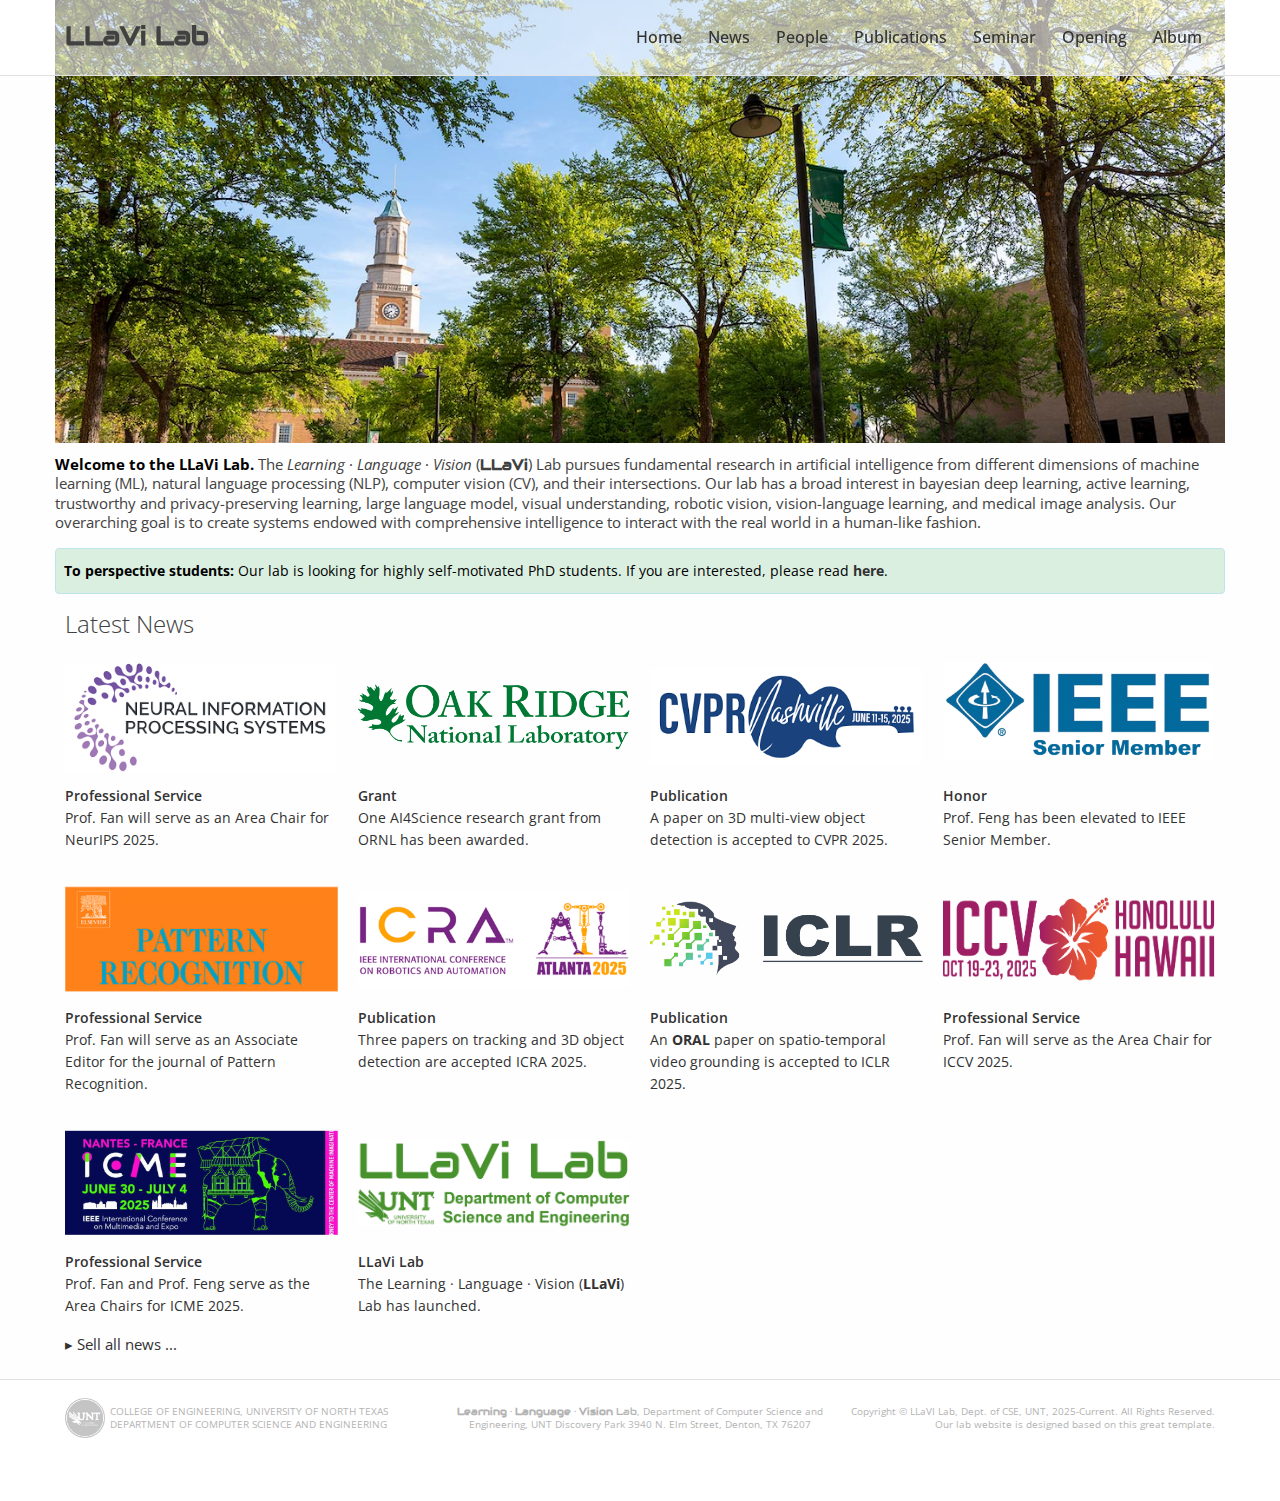
<file: index.html>
<!DOCTYPE html>
<!-- saved from url=(0032)https://cvlab.postech.ac.kr/lab/ -->
<html><head><meta http-equiv="Content-Type" content="text/html; charset=UTF-8">
<meta name="viewport" content="width=device-width, initial-scale=1.0, user-scalable=no">

<title>LLaVi Lab - Home</title>

<!-- <link rel="icon" type="image/png" href="./icon/icon.png" sizes="196x196"> -->
<link href="./icon/icon.png" rel="icon">
<link href="./icon/icon.png" rel="apple-touch-icon">

<link rel="preconnect" href="https://fonts.googleapis.com">
<link rel="preconnect" href="https://fonts.gstatic.com" crossorigin>
<link href="https://fonts.googleapis.com/css2?family=Audiowide&family=Bungee+Shade&family=Bytesized&display=swap" rel="stylesheet">

<link href='//fonts.googleapis.com/css?family=Open+Sans:400' rel='stylesheet' type='text/css'>
<link href='//fonts.googleapis.com/css?family=Open+Sans:400italic' rel='stylesheet' type='text/css'>
<link href='//fonts.googleapis.com/css?family=Open+Sans:300' rel='stylesheet' type='text/css'>
<link href='//fonts.googleapis.com/css?family=Open+Sans:600' rel='stylesheet' type='text/css'>
<link href='//fonts.googleapis.com/css?family=Open+Sans:600italic' rel='stylesheet' type='text/css'>
<link href='//fonts.googleapis.com/css?family=Exo+2:500' rel='stylesheet' type='text/css'>
<link href='//fonts.googleapis.com/css?family=Exo+2:800' rel='stylesheet' type='text/css'>

<link href="./css/normalize-min.css" rel="stylesheet">
<link href="./css/icomoon-min.css" rel="stylesheet">
<link href="./css/style.css" rel="stylesheet">
<link href="./css/whitecat-slider-min.css" rel="stylesheet">
<link href="./css/responsive.css" rel="stylesheet">

<script type="text/javascript" async="" src="./js/js"></script><script type="text/javascript" async="" src="./js/linkid.js"></script><script async="" src="./js/linkid.js"></script><script async="" src="./js/analytics.js"></script><script>
  (function(i,s,o,g,r,a,m){i['GoogleAnalyticsObject']=r;i[r]=i[r]||function(){
  (i[r].q=i[r].q||[]).push(arguments)},i[r].l=1*new Date();a=s.createElement(o),
  m=s.getElementsByTagName(o)[0];a.async=1;a.src=g;m.parentNode.insertBefore(a,m)
  })(window,document,'script','//www.google-analytics.com/analytics.js','ga');

  ga('create', 'UA-51541969-1', 'postech.ac.kr');
  ga('require', 'displayfeatures');
  ga('require', 'linkid', 'linkid.js');
  ga('send', 'pageview');

</script>
</head><body class="js no-touch" style=""><header>
<div class="menu-bg">
<nav class="wrappernav cf">
<a href="https://llavi-lab.github.io/" class="logo cvlab"><h1><strong>LLaVi Lab</strong></h1></a>

<ul class="menu" id="menu">
<li><a href="https://llavi-lab.github.io/" class="link-to-button">Home</a>
<li><a href="./news.html" class="link-to-button">News</a>
</li><li><a href="./people.html" class="link-to-button">People</a>
</li><li><a href="./publication.html" class="link-to-button">Publications</a>
</li><li><a href="./aiseminar/index.htm" class="link-to-button" target="_blank">Seminar</a>
</li><li><a href="./opening.html" class="link-to-button">Opening</a>
</li><li><a href="./album.html" class="link-to-button">Album</a>

</li></ul><ul class="menu" id="menu-clone" style="display: none;">
<li><a href="https://llavi-lab.github.io/" class="dropdown-item">Home</a>
<li><a href="./news.html" class="dropdown-item">News</a>
</li><li><a href="./people.html" class="dropdown-item">People</a>
</li><li><a href="./publication.html" class="dropdown-item">Publications</a>
</li><li><a href="./aiseminar/index.htm" class="dropdown-item" target="_blank">Seminar</a>
</li><li><a href="./opening.html" class="dropdown-item">Opening</a>
</li><li><a href="./album.html" class="dropdown-item">Album</a>

</li></ul>
<span class="menu-small icomoon-menu"></span>
</nav>
</div><!-- End .menu-bg -->
</header>


<div class="wrapper cf bd" id="main">

<!-- <div class="slideshow-container">
<div class="slides fade" style="display: none;">
   <img src="./Computer Vision Lab. POSTECH_files/IMG_3812.jpg" class="image" style="width=100%">
</div>
<div class="slides fade" style="display: none;">
    <img src="./Computer Vision Lab. POSTECH_files/IMG_0052.JPG" class="image" style="width=100%">
</div>
<div class="slides fade" style="display: none;">
    <img src="./Computer Vision Lab. POSTECH_files/IMG_0097.JPG" class="image" style="width=100%">
</div>
<div class="slides fade" style="display: block;">
    <img src="./Computer Vision Lab. POSTECH_files/IMG_3906.jpg" class="image" style="width=100%">
</div>
<a class="prev" onclick="plusSlides(-1)">❮</a>
<a class="next" onclick="plusSlides(1)">❯</a>
</div>
<br>
<div style="text-align:center">
<span class="dot" onclick="currentSlide(1)"></span>
<span class="dot" onclick="currentSlide(2)"></span>
<span class="dot" onclick="currentSlide(3)"></span>
<span class="dot dotactive" onclick="currentSlide(4)"></span>
</div> -->

<div class="image-container">
  <img src="./images/unt-campus.png" alt="group picture of LLaVi lab" class="image">
  <h4 style="margin-top: 10px;"> <p style="font-size:15px;"><strong style="color: black;">Welcome to the LLaVi Lab.</strong> The <i>Learning</i> · <i>Language</i> · <i>Vision</i> (<strong style="font-family: Audiowide, sans-serif">LLaVi</strong>) Lab pursues fundamental research in artificial intelligence from different dimensions of machine learning (ML), natural language processing (NLP), computer vision (CV), and their intersections. Our lab has a broad interest in bayesian deep learning, active learning, trustworthy and privacy-preserving learning, large language model, visual understanding, robotic vision, vision-language learning, and medical image analysis. Our overarching goal is to create systems endowed with comprehensive intelligence to interact with the real world in a human-like fashion.</p></h4>  
</div>


<div class="alert alert-notice" style="margin-top: 15px; padding-left: 8px;"><strong>To perspective students:</strong> Our lab is looking for highly self-motivated PhD students. If you are interested, please read <a href="./opening.html" target="_blank"><strong>here</strong></a>.</div>

<h2 class="col-1" style="padding-top: 0px">Latest News</h2>
<div class="items-4" style="display: flex; flex-wrap: wrap;">
  <!-- Add a news item starting from here -->
  <div class="item thumb-hover" style="width: 25%; box-sizing: border-box; padding: 10px;">
     <a class="link" href="./news.html">
        <div class="img-container ratio-50">
           <img src="./images/NeurIPS-2025.png" alt="thumbnail associated with the news" class="image">
        </div>
        <div class="header-container">
           <h5 class="portfolio-title">Professional Service</h5>
        </div>
        Prof. Fan will serve as an Area Chair for NeurIPS 2025.
     </a>
  </div>
  <div class="item thumb-hover" style="width: 25%; box-sizing: border-box; padding: 10px;">
     <a class="link" href="./news.html">
        <div class="img-container ratio-50">
           <img src="./images/ornl.png" alt="thumbnail associated with the news" class="image">
        </div>
        <div class="header-container">
           <h5 class="portfolio-title">Grant</h5>
        </div>
        One AI4Science research grant from ORNL has been awarded.
     </a>
  </div>
  <div class="item thumb-hover" style="width: 25%; box-sizing: border-box; padding: 10px;">
   <a class="link" href="./news.html">
      <div class="img-container ratio-50">
         <img src="./images/CVPR-2025.png" alt="thumbnail associated with the news" class="image">
      </div>
      <div class="header-container">
         <h5 class="portfolio-title">Publication</h5>
      </div>
      A paper on 3D multi-view object detection is accepted to CVPR 2025.
   </a>
  </div>
  <div class="item thumb-hover" style="width: 25%; box-sizing: border-box; padding: 10px;">
   <a class="link" href="./news.html">
      <div class="img-container ratio-50">
         <img src="./images/ieee-senior-member.gif" alt="thumbnail associated with the news" class="image">
      </div>
      <div class="header-container">
         <h5 class="portfolio-title">Honor</h5>
      </div>
      Prof. Feng has been elevated to IEEE Senior Member.
   </a>
  </div>
  <div class="item thumb-hover" style="width: 25%; box-sizing: border-box; padding: 10px;">
     <a class="link" href="./news.html">
        <div class="img-container ratio-50">
           <img src="./images/PR-logo.png" alt="thumbnail associated with the news" class="image">
        </div>
        <div class="header-container">
           <h5 class="portfolio-title">Professional Service</h5>
        </div>
        Prof. Fan will serve as an Associate Editor for the journal of Pattern Recognition.
     </a>
  </div>
  <div class="item thumb-hover" style="width: 25%; box-sizing: border-box; padding: 10px;">
     <a class="link" href="./news.html">
        <div class="img-container ratio-50">
           <img src="./images/ICRA-2025.png" alt="thumbnail associated with the news" class="image">
        </div>
        <div class="header-container">
           <h5 class="portfolio-title">Publication</h5>
        </div>
        Three papers on tracking and 3D object detection are accepted ICRA 2025.
     </a>
  </div>
  <div class="item thumb-hover" style="width: 25%; box-sizing: border-box; padding: 10px;">
     <a class="link" href="./news.html">
        <div class="img-container ratio-50">
           <img src="./images/ICLR-2025.png" alt="thumbnail associated with the news" class="image">
        </div>
        <div class="header-container">
           <h5 class="portfolio-title">Publication</h5>
        </div>
        An <strong>ORAL</strong> paper on spatio-temporal video grounding is accepted to ICLR 2025.
     </a>
  </div>
  <div class="item thumb-hover" style="width: 25%; box-sizing: border-box; padding: 10px;">
     <a class="link" href="./news.html">
        <div class="img-container ratio-50">
           <img src="./images/ICCV-2025.png" alt="thumbnail associated with the news" class="image">
        </div>
        <div class="header-container">
           <h5 class="portfolio-title">Professional Service</h5>
        </div>
        Prof. Fan will serve as the Area Chair for ICCV 2025.
     </a>
  </div>
  <div class="item thumb-hover" style="width: 25%; box-sizing: border-box; padding: 10px;">
   <a class="link" href="./news.html">
      <div class="img-container ratio-50">
         <img src="./images/ICME-2025-new.jpg" alt="thumbnail associated with the news" class="image">
      </div>
      <div class="header-container">
         <h5 class="portfolio-title">Professional Service</h5>
      </div>
      Prof. Fan and Prof. Feng serve as the Area Chairs for ICME 2025.
   </a>
  </div>
  <div class="item thumb-hover" style="width: 25%; box-sizing: border-box; padding: 10px;">
     <a class="link" href="./news.html">
        <div class="img-container ratio-50">
           <img src="./images/LLaVi.png" alt="thumbnail associated with the news" class="image">
        </div>
        <div class="header-container">
           <h5 class="portfolio-title">LLaVi Lab</h5>
        </div>
        The Learning · Language · Vision (<strong>LLaVi</strong>) Lab has launched.
     </a>
  </div>
  <!-- Add a news item ending here -->
</div>
<h5 class="col-1" style="margin-top: -25px;">
  <a href="./news.html">
     <p style="font-size:15px;">&#9656; Sell all news ...</p>
  </a>
</h5>

</div><!-- End .wrapper -->

<script type="text/javascript" src="./js/slides.js"></script>
<footer>
<div class="theme-other footer">
<div class="wrapper cf">
<div class="emblem-wrapper col-1-3">
<div class="emblem-container">
<div class="emblem">
<img height="40" src="./images/unt-gray.png" alt="POSTECH emblem">
</div>
COLLEGE OF ENGINEERING, UNIVERSITY OF NORTH TEXAS<br>
Department&nbsp;of&nbsp;Computer Science and Engineering
</div>
</div><!-- End .col-1-3-->
<div class="col-1-3" style="text-align: center">
<span class="cvlab"><strong>Learning</strong>&nbsp;·&nbsp;<strong>Language</strong>&nbsp;·&nbsp;<strong>Vision</strong> Lab</span>, Department of Computer Science and Engineering, UNT Discovery Park 3940 N. Elm Street, Denton, TX 76207
</div><!-- End .col-1-3-->
<div class="col-1-3" style="text-align: right">
  Copyright &copy; LLaVI Lab, Dept. of CSE, UNT, 2025-Current. All Rights Reserved. <br>
  Our lab website is designed based on <a href="https://cvlab.postech.ac.kr/lab/index.php" target="_blank" style="color: #B3B3B3;">this great template</a>.
</div>
<!-- <div class="col-1-3 badges">
<a href="http://www.w3.org/html/logo/">
<img src="./Computer Vision Lab. POSTECH_files/html5-badge-h-css3-semantics.png" width="82" height="32" alt="HTML5 Powered with CSS3 / Styling, and Semantics" title="HTML5 Powered with CSS3 / Styling, and Semantics">
</a>
<a href="http://jigsaw.w3.org/css-validator/check/referer">
<img src="./Computer Vision Lab. POSTECH_files/valid-css.png" width="88" height="32" alt="Valid CSS!" title="Valid CSS!">
</a>
<a href="http://www.w3.org/WAI/WCAG2AA-Conformance" title="Explanation of WCAG 2.0 Level Double-A Conformance">
<img src="./Computer Vision Lab. POSTECH_files/wcag2AA.png" width="88" height="32" alt="Level Double-A conformance, W3C WAI Web Content Accessibility Guidelines 2.0">
</a>
<a href="http://cvlab.postech.ac.kr:8080/" title="POSTECH CVLab Overlaef (Only Lab member available)">
<img src="./Computer Vision Lab. POSTECH_files/overleaf_gray.png" width="32" height="32" alt="POSTECH CVLab Overleaf Page. Only Lab member is available"></a>
<a href="https://cvlab.postech.ac.kr/wiki" title="POSTECH CVLab WIKI Page (Only Lab member available)">
<img src="./Computer Vision Lab. POSTECH_files/wiki_gray.png" width="32" height="32" alt="POSTECH CVLab WIKI Page. Only Lab member is available"></a>
<a href="http://cvlab.postech.ac.kr:3000/" title="POSTECH CVLab Rocket.chat">
<img src="./Computer Vision Lab. POSTECH_files/rocket_gray.png" width="32" height="32" alt="POSTECH CVLab Rocket.chat. Only Lab member is available"></a>
</div> -->
<!-- End .col-1-3-->
</div><!-- End .wrapper -->
</div><!-- End .theme-other .footer -->
</footer>

<!-- JavaScript -->
<script src="./js/jquery-1.10.2.min.js"></script>
<script src="./js/jquery-whitecat-menu.js"></script>
<script src="./js/jquery-whitecat-slider.min.js"></script>
<script src="./js/jquery-whitecat-accordion.js"></script>
<script src="./js/jquery.isotope.min.js"></script>
<script src="./js/script.js"></script>
</div></div></div></body></html>
</file>
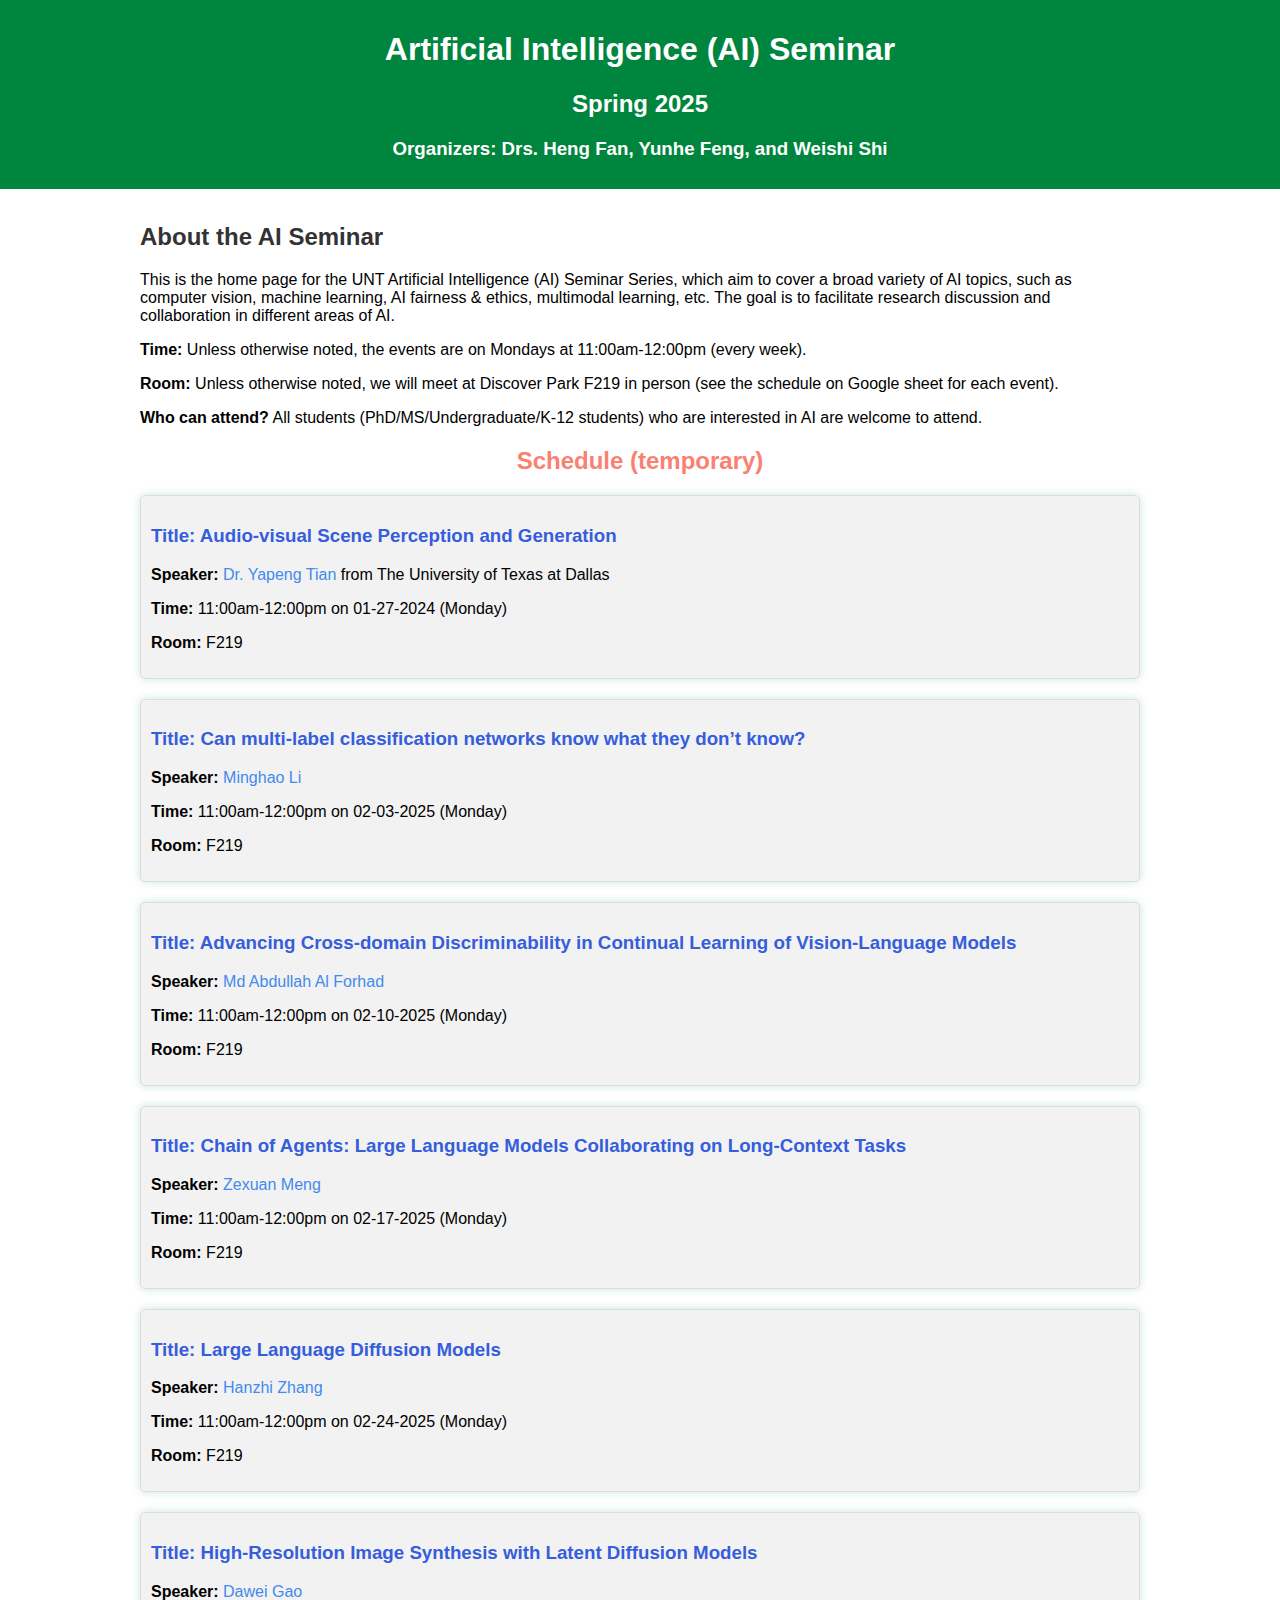
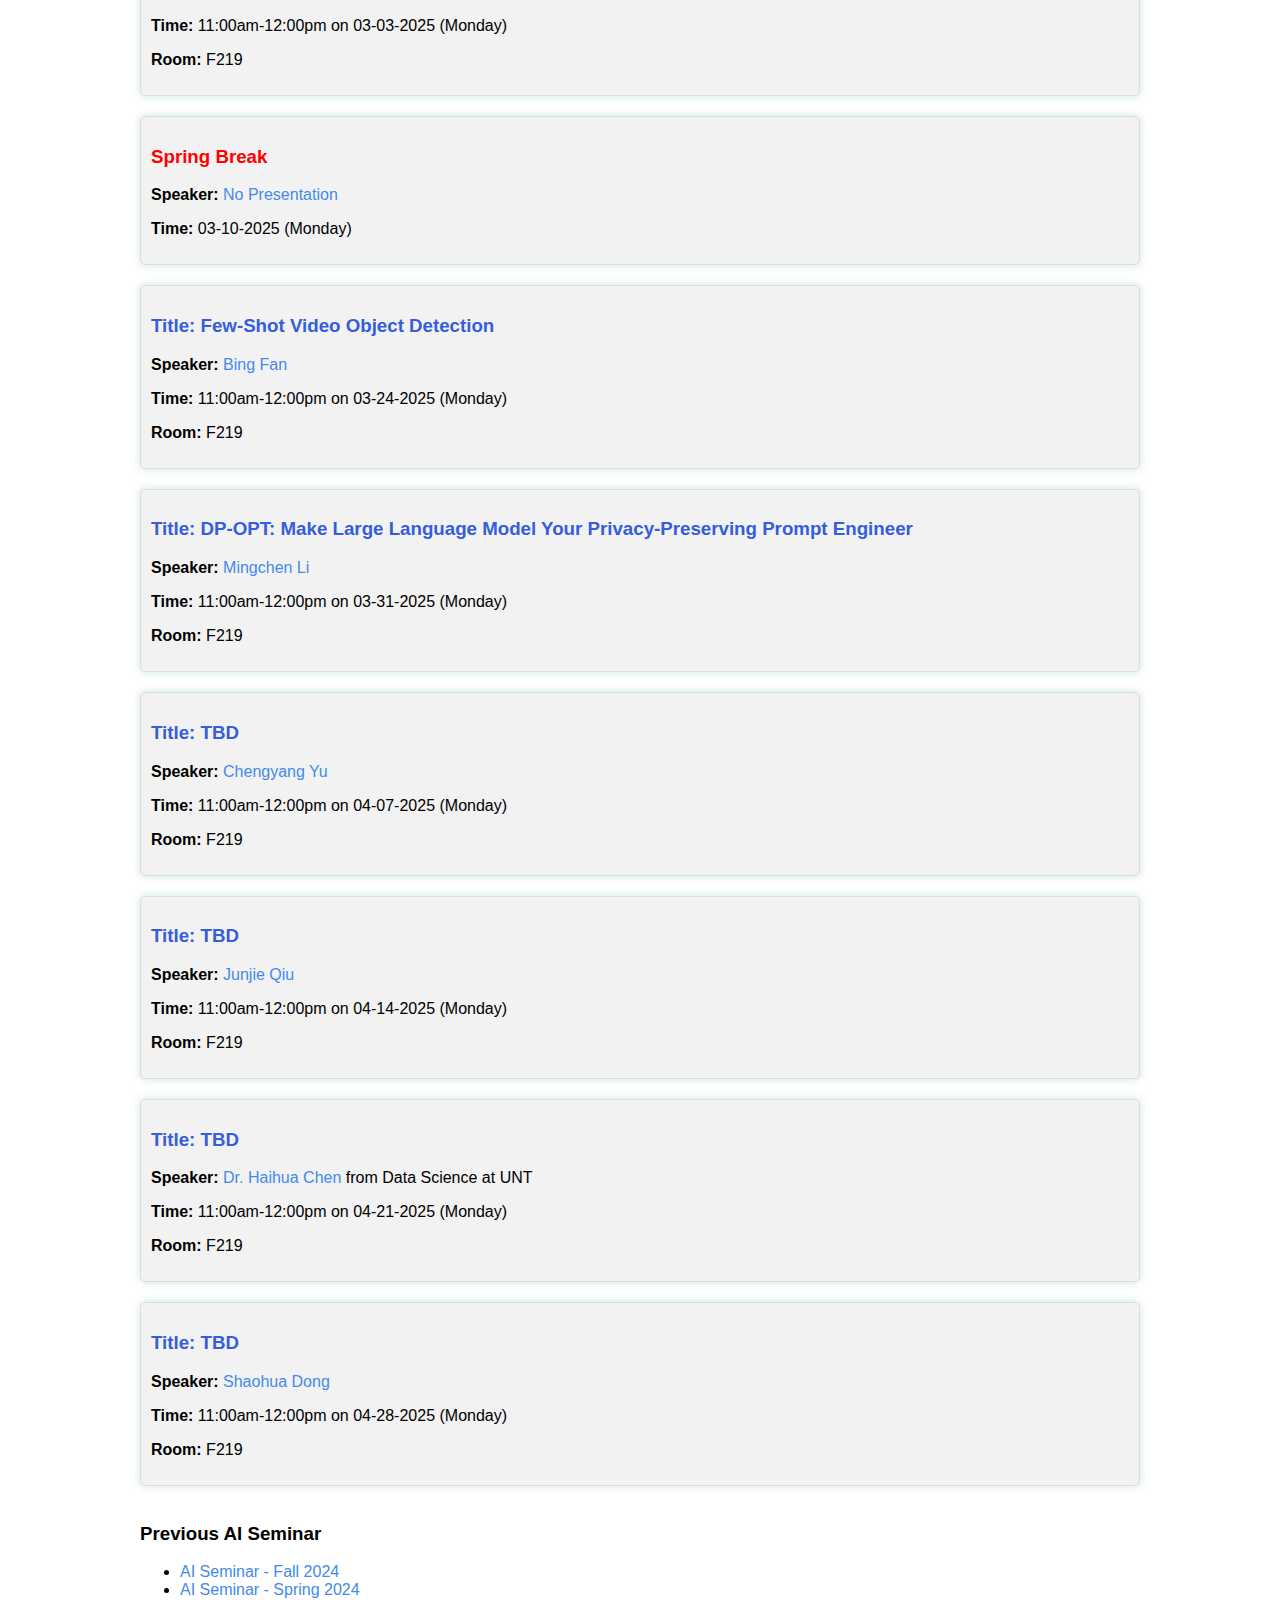
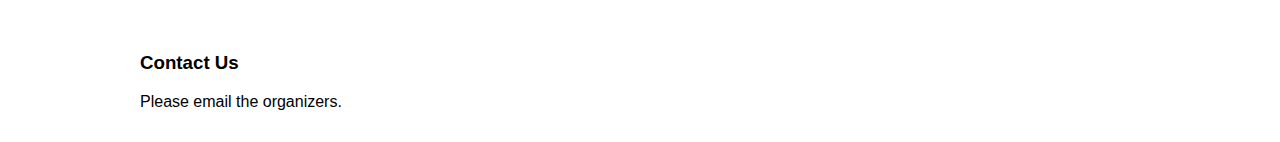
<file: aiseminar/index.htm>
<!DOCTYPE html>
<html>
<head>
    <title>LLaVi Lab - Seminar</title>
    <style>
        body { font-family: 'Arial', sans-serif; margin: 0; padding: 0; }
        .header { background-color: #00853E; color: white; text-align: center; padding: 10px 0; }
        .main { 
            padding: 15px; 
            text-align: center;
            margin: auto;
            max-width: 1000px;
        }
        .main h2 { color: #333; }
        .section { 
            background-color: #f2f2f2; 
            margin-top: 20px; 
            padding: 10px; 
            border: 1px solid #dddddd; 
            box-shadow: 0px 0px 10px 0px rgba(0, 135, 62, 0.2); 
            border-radius: 5px;
            text-align: left;
        }
        .speaker { 
            display: flex; 
            align-items: center; 
        }
        .speaker-text { 
            flex: 1; 
        }
        .speaker-img { 
            flex: 0 0 200px; 
            text-align: right; 
        }
        .speaker-img img { 
            width: 150px; 
        height: auto; 
        border-radius: 10px; 
        }
        .register, .contact { 
            text-align: left; 
            margin-top: 20px; 
            padding: 10px;
            background-color: #f2f2f2;
        }
        label, input, button { 
            display: block; 
            width: 100%; 
            margin-top: 10px; 
        }
        input, button { 
            padding: 10px; 
        }
        button { 
            background-color: #00853E; 
            color: white; 
            border: none; 
            cursor: pointer; 
        }
        button:hover { 
            background-color: #005f27; 
        }
        a { 
            color: #438aec; 
            text-decoration: none; 
        }
    </style>
</head>
<body>
    <div class="header">
        <h1>Artificial Intelligence (AI) Seminar</h1>
        <h2>Spring 2025</h2>
		<h3>Organizers: Drs. Heng Fan, Yunhe Feng, and Weishi Shi</h3>
    </div>

    <div class="main">
        <section style="text-align: left;">
            <h2>About the AI Seminar</h2>
            <p>This is the home page for the UNT Artificial Intelligence (AI) Seminar Series, which aim to cover a broad variety of AI topics, such as computer vision, machine learning, AI fairness & ethics, multimodal learning, etc. 
			The goal is to facilitate research discussion and collaboration in different areas of AI.</p>
			<p><b>Time:</b> Unless otherwise noted, the events are on Mondays at 11:00am-12:00pm (every week).</p>
			<p><b>Room:</b> Unless otherwise noted, we will meet at Discover Park F219 in person (see the schedule on Google sheet for each event).<br></p>
            <p><b>Who can attend?</b> All students (PhD/MS/Undergraduate/K-12 students) who are interested in AI are welcome to attend.</p>
        </section>

		<h2><font color="#FA8072">Schedule (temporary)</font></h2>

        <!-- <section class="section speaker">
            <div class="speaker-text">
                <h3><font color="#355DDC">Title: TBD</font></h3>
                <p><b>Speaker:</b> <a href="#", target="_blank">Dawei Gao</a></p>
                <p><b>Time:</b> 11:00am-12:00pm on 01-20-2024 (Monday)</p>
                <p><b>Room:</b> F219 </p>
            </div>
            <div class="speaker-img">
                <img src="welcome7.png" alt="Speaker Image"> 
            </div>
        </section> -->

        <section class="section speaker">
            <div class="speaker-text">
                <h3><font color="#355DDC">Title: Audio-visual Scene Perception and Generation</font></h3>
                <p><b>Speaker:</b> <a href="https://www.yapengtian.com/", target="_blank">Dr. Yapeng Tian</a> from The University of Texas at Dallas</p>
                <p><b>Time:</b> 11:00am-12:00pm on 01-27-2024 (Monday)</p>
                <p><b>Room:</b> F219 </p>
            </div>
        </section>

        <section class="section speaker">
            <div class="speaker-text">
                <h3><font color="#355DDC">Title: Can multi-label classification networks know what they don’t know? </font></h3>
                <p><b>Speaker:</b> <a href="#", target="_blank">Minghao Li</a></p>
                <p><b>Time:</b> 11:00am-12:00pm on 02-03-2025 (Monday)</p>
                <p><b>Room:</b> F219 </p>
            </div>
        </section>

        <section class="section speaker">
            <div class="speaker-text">
                <h3><font color="#355DDC">Title: Advancing Cross-domain Discriminability in Continual Learning of Vision-Language Models</font></h3>
                <p><b>Speaker:</b> <a href="#", target="_blank">Md Abdullah Al Forhad</a></p>
                <p><b>Time:</b> 11:00am-12:00pm on 02-10-2025 (Monday)</p>
                <p><b>Room:</b> F219 </p>
            </div>
        </section>

        <section class="section speaker">
            <div class="speaker-text">
                <h3><font color="#355DDC">Title: Chain of Agents: Large Language Models Collaborating on Long-Context Tasks</font></h3>
                <p><b>Speaker:</b> <a href="#", target="_blank">Zexuan Meng</a></p>
                <p><b>Time:</b> 11:00am-12:00pm on 02-17-2025 (Monday)</p>
                <p><b>Room:</b> F219 </p>
            </div>
        </section>

        <section class="section speaker">
            <div class="speaker-text">
                <h3><font color="#355DDC">Title: Large Language Diffusion Models</font></h3>
                <p><b>Speaker:</b> <a href="#", target="_blank">Hanzhi Zhang</a></p>
                <p><b>Time:</b> 11:00am-12:00pm on 02-24-2025 (Monday)</p>
                <p><b>Room:</b> F219 </p>
            </div>
        </section>

        <section class="section speaker">
            <div class="speaker-text">
                <h3><font color="#355DDC">Title: High-Resolution Image Synthesis with Latent Diffusion Models</font></h3>
                <p><b>Speaker:</b> <a href="#", target="_blank">Dawei Gao</a></p>
                <p><b>Time:</b> 11:00am-12:00pm on 03-03-2025 (Monday)</p>
                <p><b>Room:</b> F219 </p>
            </div>
        </section>

        <section class="section speaker">
            <div class="speaker-text">
                <h3><font color="red">Spring Break</font></h3>
                <p><b>Speaker:</b> <a href="#", target="_blank">No Presentation</a></p>
                <p><b>Time:</b> 03-10-2025 (Monday)</p>
            </div>
        </section>

        <section class="section speaker">
            <div class="speaker-text">
                <h3><font color="#355DDC">Title: Few-Shot Video Object Detection</font></h3>
                <p><b>Speaker:</b> <a href="#", target="_blank">Bing Fan</a></p>
                <p><b>Time:</b> 11:00am-12:00pm on 03-24-2025 (Monday)</p>
                <p><b>Room:</b> F219 </p>
            </div>
        </section>

        <section class="section speaker">
            <div class="speaker-text">
                <h3><font color="#355DDC">Title: DP-OPT: Make Large Language Model Your Privacy-Preserving Prompt Engineer</font></h3>
                <p><b>Speaker:</b> <a href="#", target="_blank">Mingchen Li</a></p>
                <p><b>Time:</b> 11:00am-12:00pm on 03-31-2025 (Monday)</p>
                <p><b>Room:</b> F219 </p>
            </div>
        </section>

        <section class="section speaker">
            <div class="speaker-text">
                <h3><font color="#355DDC">Title: TBD</font></h3>
                <p><b>Speaker:</b> <a href="#", target="_blank">Chengyang Yu</a></p>
                <p><b>Time:</b> 11:00am-12:00pm on 04-07-2025 (Monday)</p>
                <p><b>Room:</b> F219 </p>
            </div>
        </section>

        <section class="section speaker">
            <div class="speaker-text">
                <h3><font color="#355DDC">Title: TBD</font></h3>
                <p><b>Speaker:</b> <a href="#", target="_blank">Junjie Qiu</a></p>
                <p><b>Time:</b> 11:00am-12:00pm on 04-14-2025 (Monday)</p>
                <p><b>Room:</b> F219 </p>
            </div>
        </section>

        <section class="section speaker">
            <div class="speaker-text">
                <h3><font color="#355DDC">Title: TBD</font></h3>
                <p><b>Speaker:</b> <a href="https://idealabunt.github.io/home/haihua-chen.html", target="_blank">Dr. Haihua Chen</a> from Data Science at UNT</p>
                <p><b>Time:</b> 11:00am-12:00pm on 04-21-2025 (Monday)</p>
                <p><b>Room:</b> F219 </p>
            </div>
        </section>

        <section class="section speaker">
            <div class="speaker-text">
                <h3><font color="#355DDC">Title: TBD</font></h3>
                <p><b>Speaker:</b> <a href="#", target="_blank">Shaohua Dong</a></p>
                <p><b>Time:</b> 11:00am-12:00pm on 04-28-2025 (Monday)</p>
                <p><b>Room:</b> F219 </p>
            </div>
        </section>

        </section>

        

        <br> 

        <section style="text-align: left;">
            <h3>Previous AI Seminar</h3>
            
            <ul style="margin-top:5px;">
                <li>
                    <a href="./F24.htm", target="_blank">AI Seminar - Fall 2024</a>
                </li>
                <li>
                    <a href="./S24.htm", target="_blank">AI Seminar - Spring 2024</a>
                </li>
            </ul>
        </section>

        <br> 

        <section style="text-align: left;">
            <h3>Contact Us</h3>
            <p>Please email the organizers.</p>
        </section>
    </div>
</body>
</html>
</file>
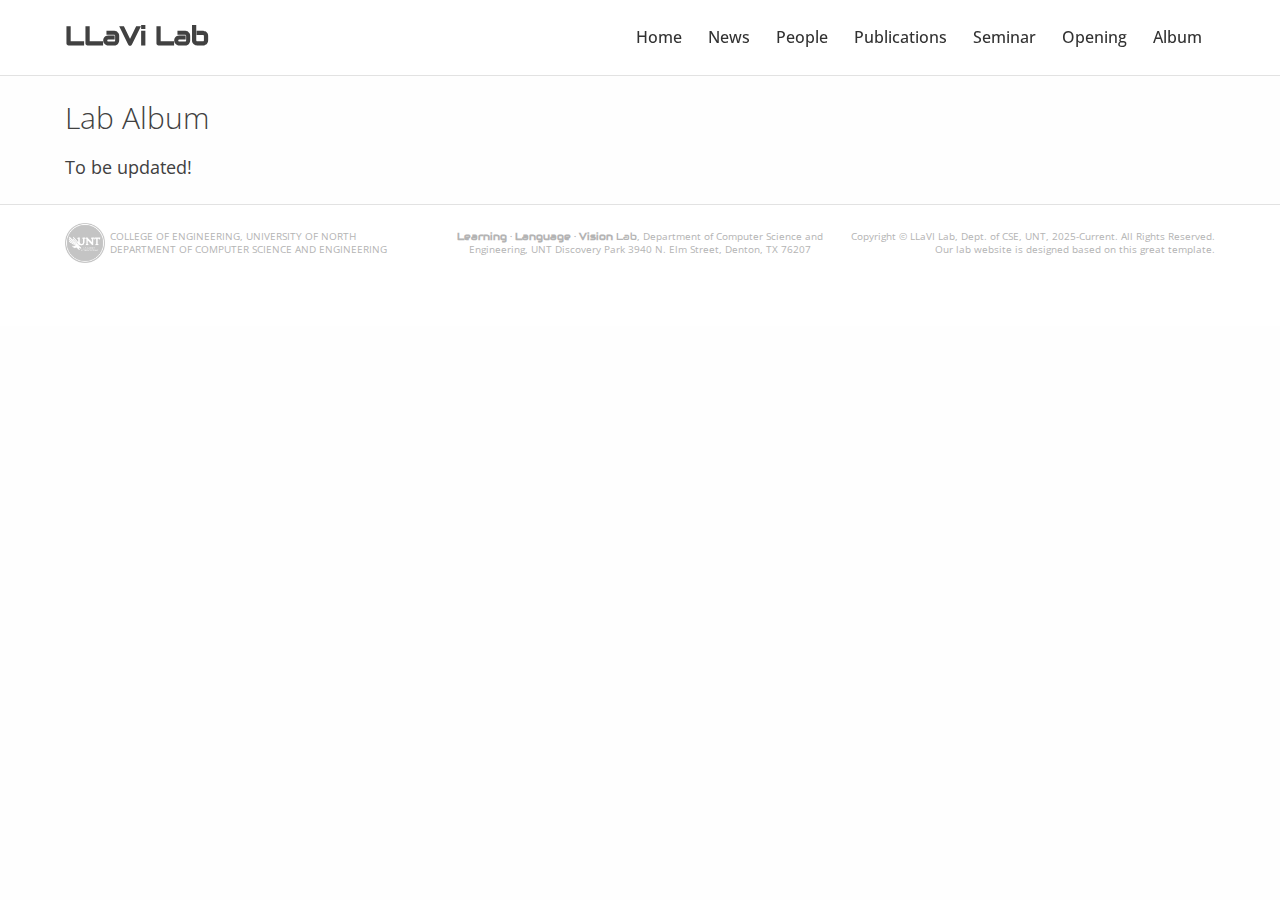
<file: album.html>
<!DOCTYPE html>
<!-- saved from url=(0032)https://cvlab.postech.ac.kr/lab/ -->
<html><head><meta http-equiv="Content-Type" content="text/html; charset=UTF-8">
<meta name="viewport" content="width=device-width, initial-scale=1.0, user-scalable=no">

<title>LLaVi Lab - Opening</title>

<!-- <link rel="icon" type="image/png" href="./icon/icon.png" sizes="196x196"> -->
<link href="./icon/icon.png" rel="icon">
<link href="./icon/icon.png" rel="apple-touch-icon">

<link rel="preconnect" href="https://fonts.googleapis.com">
<link rel="preconnect" href="https://fonts.gstatic.com" crossorigin>
<link href="https://fonts.googleapis.com/css2?family=Audiowide&family=Bungee+Shade&family=Bytesized&display=swap" rel="stylesheet">

<link href='//fonts.googleapis.com/css?family=Open+Sans:400' rel='stylesheet' type='text/css'>
<link href='//fonts.googleapis.com/css?family=Open+Sans:400italic' rel='stylesheet' type='text/css'>
<link href='//fonts.googleapis.com/css?family=Open+Sans:300' rel='stylesheet' type='text/css'>
<link href='//fonts.googleapis.com/css?family=Open+Sans:600' rel='stylesheet' type='text/css'>
<link href='//fonts.googleapis.com/css?family=Open+Sans:600italic' rel='stylesheet' type='text/css'>
<link href='//fonts.googleapis.com/css?family=Exo+2:500' rel='stylesheet' type='text/css'>
<link href='//fonts.googleapis.com/css?family=Exo+2:800' rel='stylesheet' type='text/css'>

<link href="./css/normalize-min.css" rel="stylesheet">
<link href="./css/icomoon-min.css" rel="stylesheet">
<link href="./css/style.css" rel="stylesheet">
<link href="./css/whitecat-slider-min.css" rel="stylesheet">
<link href="./css/responsive.css" rel="stylesheet">

<script type="text/javascript" async="" src="./js/js"></script><script type="text/javascript" async="" src="./js/linkid.js"></script><script async="" src="./js/analytics.js"></script><script async="" src="./js/analytics.js"></script><script>
  (function(i,s,o,g,r,a,m){i['GoogleAnalyticsObject']=r;i[r]=i[r]||function(){
  (i[r].q=i[r].q||[]).push(arguments)},i[r].l=1*new Date();a=s.createElement(o),
  m=s.getElementsByTagName(o)[0];a.async=1;a.src=g;m.parentNode.insertBefore(a,m)
  })(window,document,'script','//www.google-analytics.com/analytics.js','ga');

  ga('create', 'UA-51541969-1', 'postech.ac.kr');
  ga('require', 'displayfeatures');
  ga('require', 'linkid', 'linkid.js');
  ga('send', 'pageview');

</script>
</head><body class="js no-touch" style=""><header>
<div class="menu-bg">
<nav class="wrappernav cf">
<a href="https://llavi-lab.github.io/" class="logo cvlab"><h1><strong>LLaVi Lab</strong></h1></a>

<ul class="menu" id="menu">
<li><a href="https://llavi-lab.github.io/" class="link-to-button">Home</a>
<li><a href="./news.html" class="link-to-button">News</a>
</li><li><a href="./people.html" class="link-to-button">People</a>
</li><li><a href="./publication.html" class="link-to-button">Publications</a>
</li><li><a href="./aiseminar/index.htm" class="link-to-button" target="_blank">Seminar</a>
</li><li><a href="./opening.html" class="link-to-button">Opening</a>
</li><li><a href="./album.html" class="link-to-button">Album</a>

</li></ul><ul class="menu" id="menu-clone" style="display: none;">
<li><a href="https://llavi-lab.github.io/" class="dropdown-item">Home</a>
<li><a href="./news.html" class="dropdown-item">News</a>
</li><li><a href="./people.html" class="dropdown-item">People</a>
</li><li><a href="./publication.html" class="dropdown-item">Publications</a>
</li><li><a href="./aiseminar/index.htm" class="dropdown-item" target="_blank">Seminar</a>
</li><li><a href="./opening.html" class="dropdown-item">Opening</a>
</li><li><a href="./album.html" class="dropdown-item">Album</a>

</li></ul>
<span class="menu-small icomoon-menu"></span>
</nav>
</div><!-- End .menu-bg -->
</header>



<div class="wrapper cf bd">
  <h1 class="col-1">Lab Album</h1>
  
  <h4 class="col-1">To be updated!</h4>

  <!-- <div class="image-container">
    <img src="./Computer Vision Lab. POSTECH_files/IMG_3812.jpg" alt="group picture of LLaVi lab" class="image">
    <h4 style="margin-top: 10px;">xxxx-xx-xx (date) Test sample 1 </h4>  
  </div>

  <br>
  <br>

  <div class="image-container">
    <img src="./Computer Vision Lab. POSTECH_files/IMG_3812.jpg" alt="group picture of LLaVi lab" class="image">
    <h4 style="margin-top: 10px;">xxxx-xx-xx (date) Test sample 2 </h4>  
  </div> -->

</div><!-- End .wrapper -->



<footer>
<div class="theme-other footer">
<div class="wrapper cf">
<div class="emblem-wrapper col-1-3">
<div class="emblem-container">
<div class="emblem">
<img height="40" src="./images/unt-gray.png" alt="POSTECH emblem">
</div>
COLLEGE OF ENGINEERING, UNIVERSITY OF NORTH<br>
Department&nbsp;of&nbsp;Computer Science and Engineering
</div>
</div><!-- End .col-1-3-->
<div class="col-1-3" style="text-align: center">
<span class="cvlab"><strong>Learning</strong>&nbsp;·&nbsp;<strong>Language</strong>&nbsp;·&nbsp;<strong>Vision</strong> Lab</span>, Department of Computer Science and Engineering, UNT Discovery Park 3940 N. Elm Street, Denton, TX 76207
</div><!-- End .col-1-3-->
<div class="col-1-3" style="text-align: right">
  Copyright &copy; LLaVI Lab, Dept. of CSE, UNT, 2025-Current. All Rights Reserved. <br>
  Our lab website is designed based on <a href="https://cvlab.postech.ac.kr/lab/index.php" target="_blank" style="color: #B3B3B3;">this great template</a>.
</div>
<!-- <div class="col-1-3 badges">
<a href="http://www.w3.org/html/logo/">
<img src="./Computer Vision Lab. POSTECH_files/html5-badge-h-css3-semantics.png" width="82" height="32" alt="HTML5 Powered with CSS3 / Styling, and Semantics" title="HTML5 Powered with CSS3 / Styling, and Semantics">
</a>
<a href="http://jigsaw.w3.org/css-validator/check/referer">
<img src="./Computer Vision Lab. POSTECH_files/valid-css.png" width="88" height="32" alt="Valid CSS!" title="Valid CSS!">
</a>
<a href="http://www.w3.org/WAI/WCAG2AA-Conformance" title="Explanation of WCAG 2.0 Level Double-A Conformance">
<img src="./Computer Vision Lab. POSTECH_files/wcag2AA.png" width="88" height="32" alt="Level Double-A conformance, W3C WAI Web Content Accessibility Guidelines 2.0">
</a>
<a href="http://cvlab.postech.ac.kr:8080/" title="POSTECH CVLab Overlaef (Only Lab member available)">
<img src="./Computer Vision Lab. POSTECH_files/overleaf_gray.png" width="32" height="32" alt="POSTECH CVLab Overleaf Page. Only Lab member is available"></a>
<a href="https://cvlab.postech.ac.kr/wiki" title="POSTECH CVLab WIKI Page (Only Lab member available)">
<img src="./Computer Vision Lab. POSTECH_files/wiki_gray.png" width="32" height="32" alt="POSTECH CVLab WIKI Page. Only Lab member is available"></a>
<a href="http://cvlab.postech.ac.kr:3000/" title="POSTECH CVLab Rocket.chat">
<img src="./Computer Vision Lab. POSTECH_files/rocket_gray.png" width="32" height="32" alt="POSTECH CVLab Rocket.chat. Only Lab member is available"></a>
</div> -->
<!-- End .col-1-3-->
</div><!-- End .wrapper -->
</div><!-- End .theme-other .footer -->
</footer>

<!-- JavaScript -->
<script src="./js/jquery-1.10.2.min.js"></script>
<script src="./js/jquery-whitecat-menu.js"></script>
<script src="./js/jquery-whitecat-slider.min.js"></script>
<script src="./js/jquery-whitecat-accordion.js"></script>
<script src="./js/jquery.isotope.min.js"></script>
<script src="./js/script.js"></script>
</div></div></div></body></html>
</file>
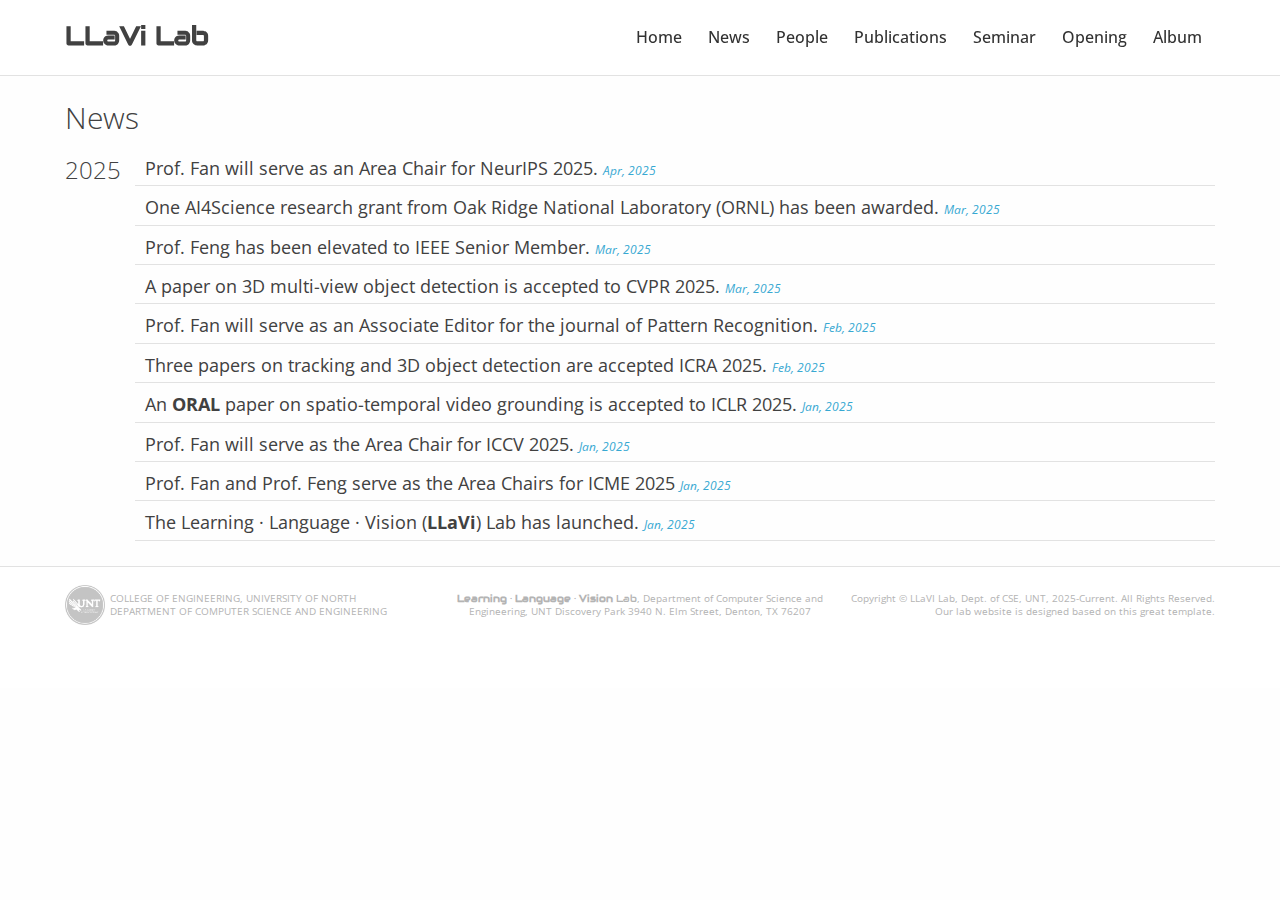
<file: news.html>
<!DOCTYPE html>
<!-- saved from url=(0032)https://cvlab.postech.ac.kr/lab/ -->
<html><head><meta http-equiv="Content-Type" content="text/html; charset=UTF-8">
<meta name="viewport" content="width=device-width, initial-scale=1.0, user-scalable=no">

<title>LLaVi Lab - News</title>

<!-- <link rel="icon" type="image/png" href="./icon/icon.png" sizes="196x196"> -->
<link href="./icon/icon.png" rel="icon">
<link href="./icon/icon.png" rel="apple-touch-icon">

<link rel="preconnect" href="https://fonts.googleapis.com">
<link rel="preconnect" href="https://fonts.gstatic.com" crossorigin>
<link href="https://fonts.googleapis.com/css2?family=Audiowide&family=Bungee+Shade&family=Bytesized&display=swap" rel="stylesheet">

<link href='//fonts.googleapis.com/css?family=Open+Sans:400' rel='stylesheet' type='text/css'>
<link href='//fonts.googleapis.com/css?family=Open+Sans:400italic' rel='stylesheet' type='text/css'>
<link href='//fonts.googleapis.com/css?family=Open+Sans:300' rel='stylesheet' type='text/css'>
<link href='//fonts.googleapis.com/css?family=Open+Sans:600' rel='stylesheet' type='text/css'>
<link href='//fonts.googleapis.com/css?family=Open+Sans:600italic' rel='stylesheet' type='text/css'>
<link href='//fonts.googleapis.com/css?family=Exo+2:500' rel='stylesheet' type='text/css'>
<link href='//fonts.googleapis.com/css?family=Exo+2:800' rel='stylesheet' type='text/css'>

<link href="./css/normalize-min.css" rel="stylesheet">
<link href="./css/icomoon-min.css" rel="stylesheet">
<link href="./css/style.css" rel="stylesheet">
<link href="./css/whitecat-slider-min.css" rel="stylesheet">
<link href="./css/responsive.css" rel="stylesheet">

<script type="text/javascript" async="" src="./js/js"></script><script type="text/javascript" async="" src="./js/linkid.js"></script><script async="" src="./js/analytics.js"></script><script async="" src="./js/analytics.js"></script><script>
  (function(i,s,o,g,r,a,m){i['GoogleAnalyticsObject']=r;i[r]=i[r]||function(){
  (i[r].q=i[r].q||[]).push(arguments)},i[r].l=1*new Date();a=s.createElement(o),
  m=s.getElementsByTagName(o)[0];a.async=1;a.src=g;m.parentNode.insertBefore(a,m)
  })(window,document,'script','//www.google-analytics.com/analytics.js','ga');

  ga('create', 'UA-51541969-1', 'postech.ac.kr');
  ga('require', 'displayfeatures');
  ga('require', 'linkid', 'linkid.js');
  ga('send', 'pageview');

</script>
</head><body class="js no-touch" style=""><header>
<div class="menu-bg">
<nav class="wrappernav cf">
<a href="https://llavi-lab.github.io/" class="logo cvlab"><h1><strong>LLaVi Lab</strong></h1></a>

<ul class="menu" id="menu">
<li><a href="https://llavi-lab.github.io/" class="link-to-button">Home</a>
<li><a href="./news.html" class="link-to-button">News</a>
</li><li><a href="./people.html" class="link-to-button">People</a>
</li><li><a href="./publication.html" class="link-to-button">Publications</a>
</li><li><a href="./aiseminar/index.htm" class="link-to-button" target="_blank">Seminar</a>
</li><li><a href="./opening.html" class="link-to-button">Opening</a>
</li><li><a href="./album.html" class="link-to-button">Album</a>

</li></ul><ul class="menu" id="menu-clone" style="display: none;">
<li><a href="https://llavi-lab.github.io/" class="dropdown-item">Home</a>
<li><a href="./news.html" class="dropdown-item">News</a>
</li><li><a href="./people.html" class="dropdown-item">People</a>
</li><li><a href="./publication.html" class="dropdown-item">Publications</a>
</li><li><a href="./aiseminar/index.htm" class="dropdown-item" target="_blank">Seminar</a>
</li><li><a href="./opening.html" class="dropdown-item">Opening</a>
</li><li><a href="./album.html" class="dropdown-item">Album</a>

</li></ul>
<span class="menu-small icomoon-menu"></span>
</nav>
</div><!-- End .menu-bg -->
</header>



<div class="wrapper cf bd">
  <h1 class="col-1">News</h1>
  <div class="col-1" id="toggle">

  <!-- news for 2025 -->
  <div class="accordion-year">
  <h2 class="nmt">2025<span class="date"></span></h2>
  </div>
  <!-- add news items starting from here -->
  <div id="n2025_9" class="accordion">
    <h4 class="accordion-title">Prof. Fan will serve as an Area Chair for NeurIPS 2025. <span class="date">Apr, 2025</span></h4>
  </div><!-- END .accordion -->
    
  <div id="n2025_8" class="accordion">
    <h4 class="accordion-title">One AI4Science research grant from Oak Ridge National Laboratory (ORNL) has been awarded. <span class="date">Mar, 2025</span></h4>
  </div><!-- END .accordion -->

  <div id="n2025_7" class="accordion">
    <h4 class="accordion-title">Prof. Feng has been elevated to IEEE Senior Member. <span class="date">Mar, 2025</span></h4>
  </div><!-- END .accordion -->

  <div id="n2025_6" class="accordion">
    <h4 class="accordion-title">A paper on 3D multi-view object detection is accepted to CVPR 2025. <span class="date">Mar, 2025</span></h4>
  </div><!-- END .accordion -->

  <div id="n2025_5" class="accordion">
    <h4 class="accordion-title">Prof. Fan will serve as an Associate Editor for the journal of Pattern Recognition. <span class="date">Feb, 2025</span></h4>
  </div><!-- END .accordion -->

  <div id="n2025_4" class="accordion">
    <h4 class="accordion-title">Three papers on tracking and 3D object detection are accepted ICRA 2025. <span class="date">Feb, 2025</span></h4>
  </div><!-- END .accordion -->

  <div id="n2025_3" class="accordion">
    <h4 class="accordion-title">An <strong>ORAL</strong> paper on spatio-temporal video grounding is accepted to ICLR 2025. <span class="date">Jan, 2025</span></h4>
  </div><!-- END .accordion -->

  <div id="n2025_2" class="accordion">
    <h4 class="accordion-title">Prof. Fan will serve as the Area Chair for ICCV 2025. <span class="date">Jan, 2025</span></h4>
  </div><!-- END .accordion -->

  <div id="n2025_1-1" class="accordion">
    <h4 class="accordion-title">Prof. Fan and Prof. Feng serve as the Area Chairs for ICME 2025 <span class="date">Jan, 2025</span></h4>
  </div><!-- END .accordion -->

  <div id="n2025_1" class="accordion">
    <h4 class="accordion-title">The Learning · Language · Vision (<strong>LLaVi</strong>) Lab has launched. <span class="date">Jan, 2025</span></h4>
  </div><!-- END .accordion -->
<!-- add news items starting ending here -->

  </div><!-- END .accordion-toggle -->
</div><!-- End .wrapper -->



<footer>
<div class="theme-other footer">
<div class="wrapper cf">
<div class="emblem-wrapper col-1-3">
<div class="emblem-container">
<div class="emblem">
<img height="40" src="./images/unt-gray.png" alt="POSTECH emblem">
</div>
COLLEGE OF ENGINEERING, UNIVERSITY OF NORTH<br>
Department&nbsp;of&nbsp;Computer Science and Engineering
</div>
</div><!-- End .col-1-3-->
<div class="col-1-3" style="text-align: center">
<span class="cvlab"><strong>Learning</strong>&nbsp;·&nbsp;<strong>Language</strong>&nbsp;·&nbsp;<strong>Vision</strong> Lab</span>, Department of Computer Science and Engineering, UNT Discovery Park 3940 N. Elm Street, Denton, TX 76207
</div><!-- End .col-1-3-->
<div class="col-1-3" style="text-align: right">
  Copyright &copy; LLaVI Lab, Dept. of CSE, UNT, 2025-Current. All Rights Reserved. <br>
  Our lab website is designed based on <a href="https://cvlab.postech.ac.kr/lab/index.php" target="_blank" style="color: #B3B3B3;">this great template</a>.
</div>
<!-- <div class="col-1-3 badges">
<a href="http://www.w3.org/html/logo/">
<img src="./Computer Vision Lab. POSTECH_files/html5-badge-h-css3-semantics.png" width="82" height="32" alt="HTML5 Powered with CSS3 / Styling, and Semantics" title="HTML5 Powered with CSS3 / Styling, and Semantics">
</a>
<a href="http://jigsaw.w3.org/css-validator/check/referer">
<img src="./Computer Vision Lab. POSTECH_files/valid-css.png" width="88" height="32" alt="Valid CSS!" title="Valid CSS!">
</a>
<a href="http://www.w3.org/WAI/WCAG2AA-Conformance" title="Explanation of WCAG 2.0 Level Double-A Conformance">
<img src="./Computer Vision Lab. POSTECH_files/wcag2AA.png" width="88" height="32" alt="Level Double-A conformance, W3C WAI Web Content Accessibility Guidelines 2.0">
</a>
<a href="http://cvlab.postech.ac.kr:8080/" title="POSTECH CVLab Overlaef (Only Lab member available)">
<img src="./Computer Vision Lab. POSTECH_files/overleaf_gray.png" width="32" height="32" alt="POSTECH CVLab Overleaf Page. Only Lab member is available"></a>
<a href="https://cvlab.postech.ac.kr/wiki" title="POSTECH CVLab WIKI Page (Only Lab member available)">
<img src="./Computer Vision Lab. POSTECH_files/wiki_gray.png" width="32" height="32" alt="POSTECH CVLab WIKI Page. Only Lab member is available"></a>
<a href="http://cvlab.postech.ac.kr:3000/" title="POSTECH CVLab Rocket.chat">
<img src="./Computer Vision Lab. POSTECH_files/rocket_gray.png" width="32" height="32" alt="POSTECH CVLab Rocket.chat. Only Lab member is available"></a>
</div> -->
<!-- End .col-1-3-->
</div><!-- End .wrapper -->
</div><!-- End .theme-other .footer -->
</footer>

<!-- JavaScript -->
<script src="./js/jquery-1.10.2.min.js"></script>
<script src="./js/jquery-whitecat-menu.js"></script>
<script src="./js/jquery-whitecat-slider.min.js"></script>
<script src="./js/jquery-whitecat-accordion.js"></script>
<script src="./js/jquery.isotope.min.js"></script>
<script src="./js/script.js"></script>
</div></div></div></body></html>
</file>
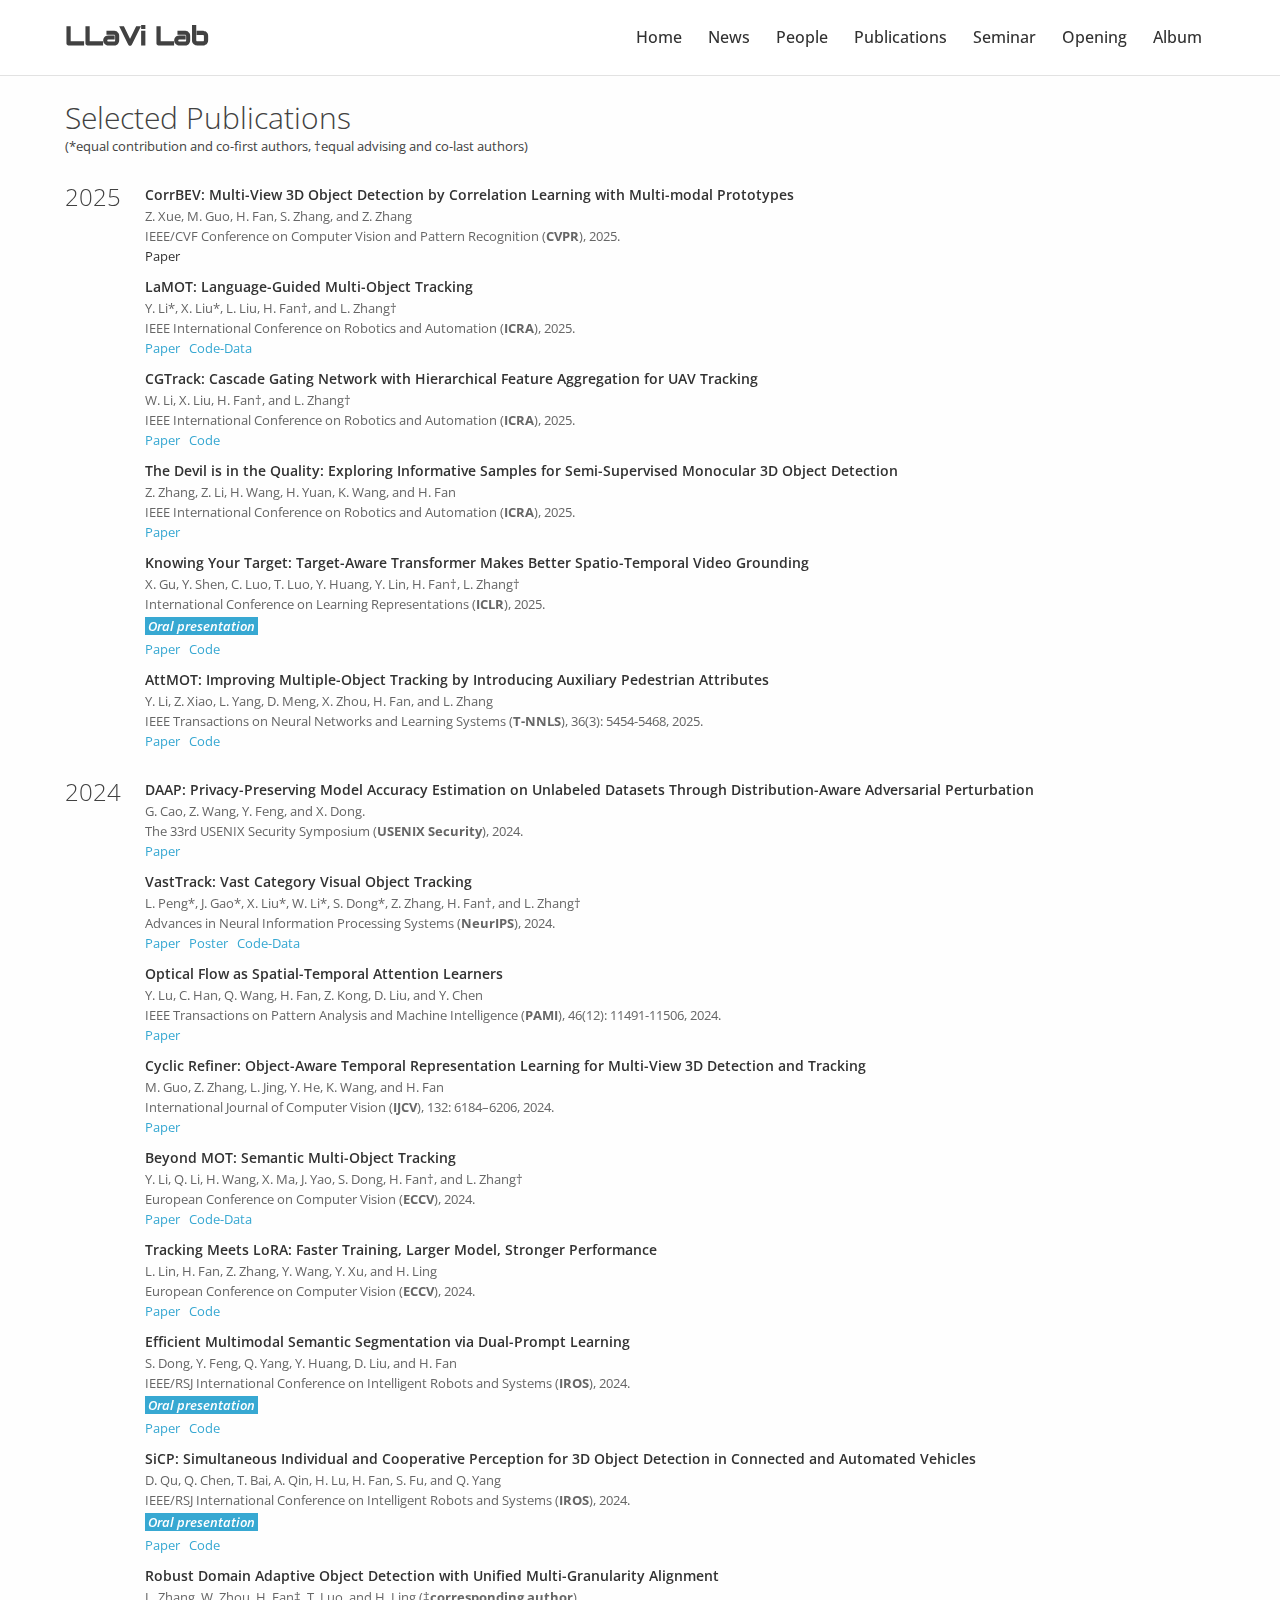
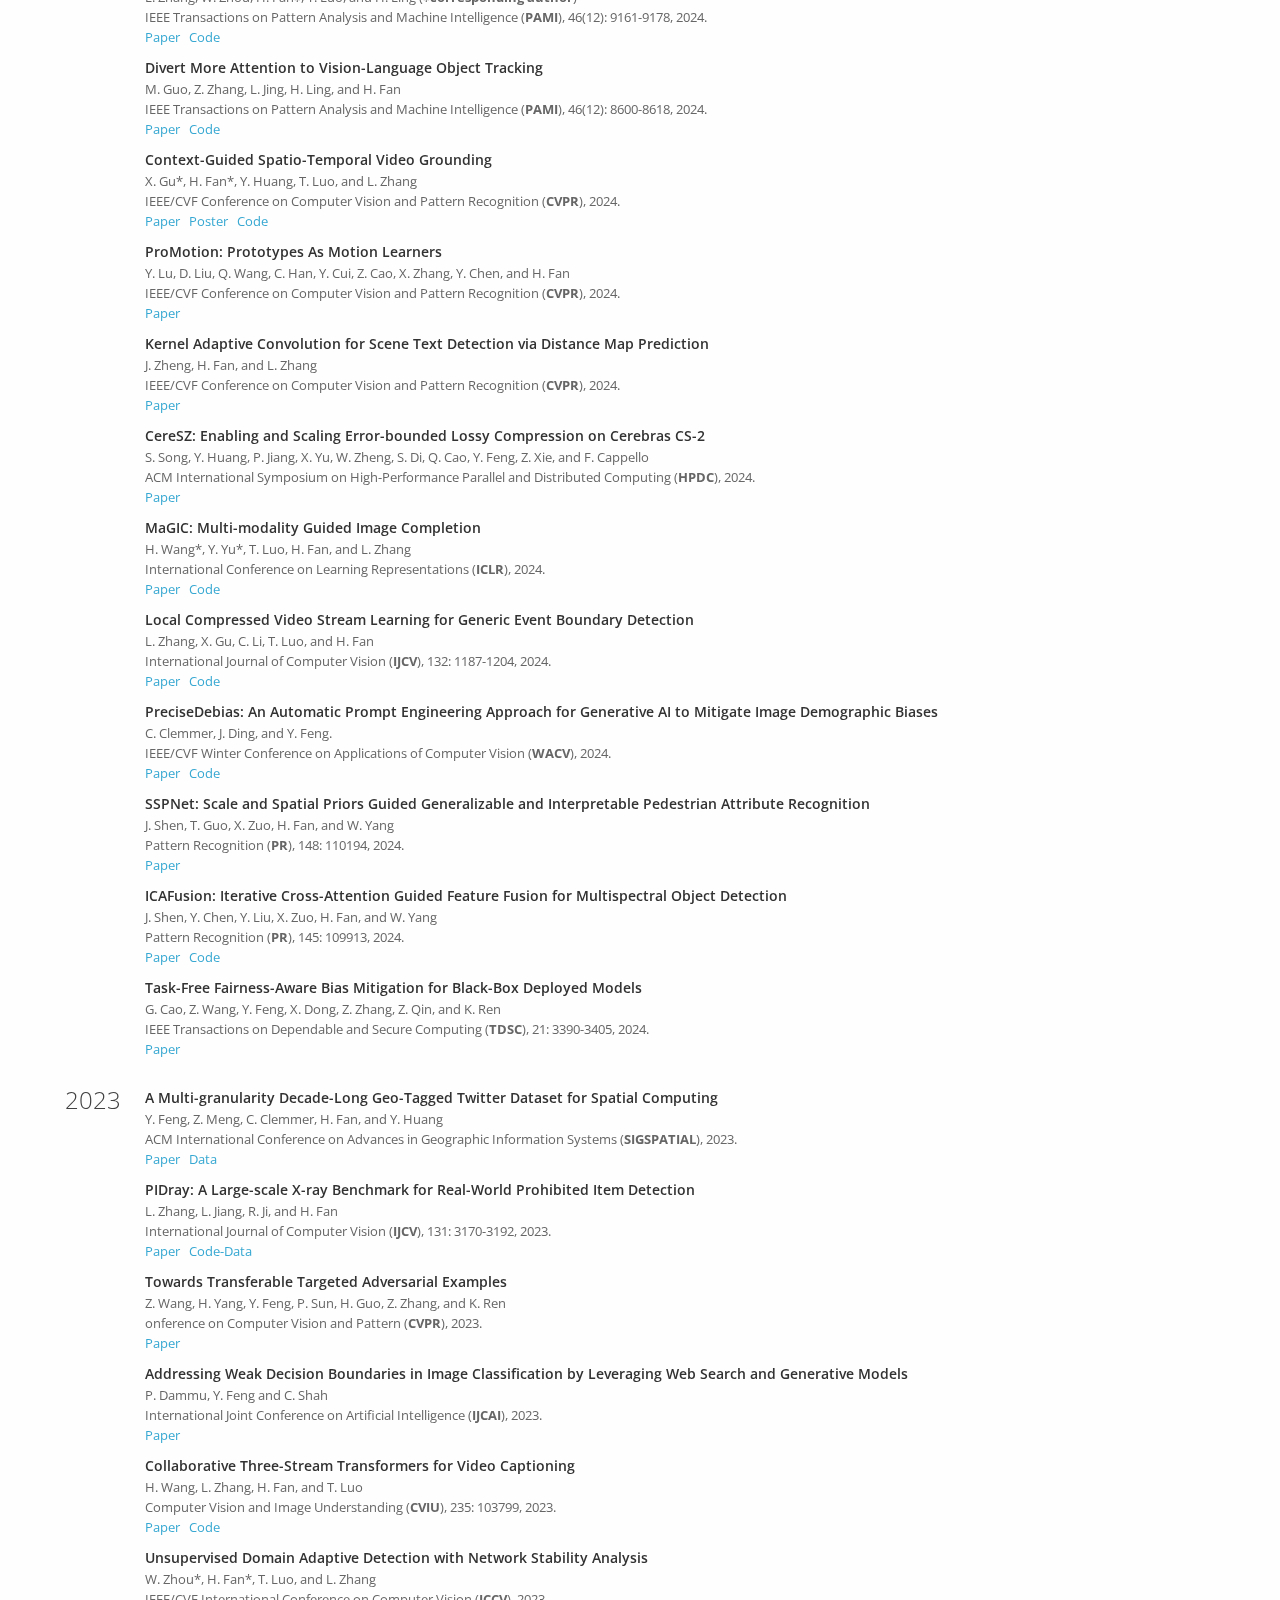
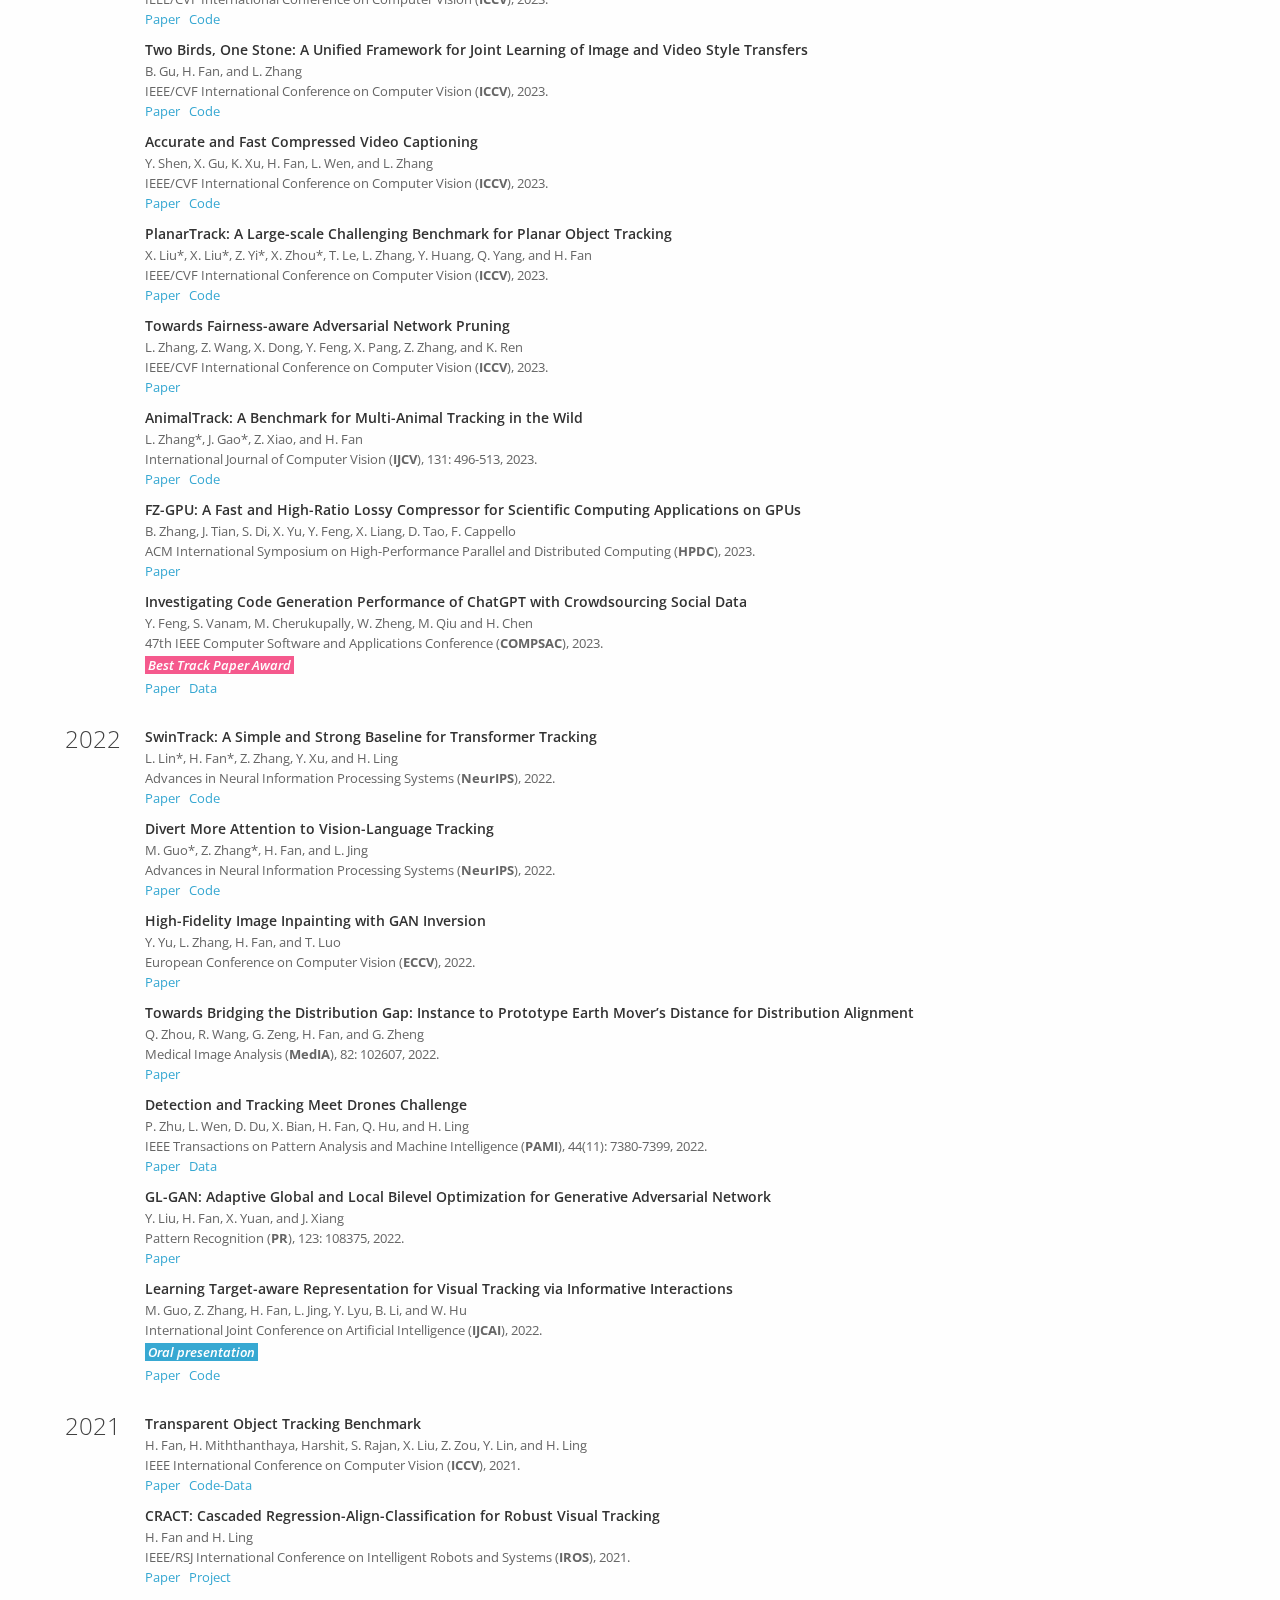
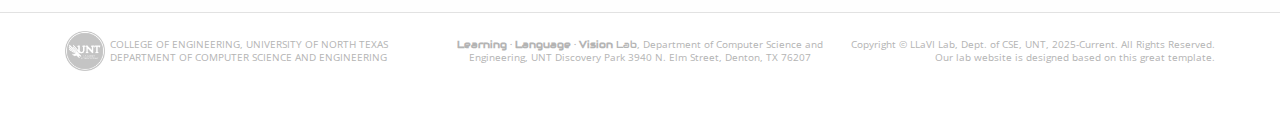
<file: publication.html>
<!DOCTYPE html>
<!-- saved from url=(0032)https://cvlab.postech.ac.kr/lab/ -->
<html><head><meta http-equiv="Content-Type" content="text/html; charset=UTF-8">
<meta name="viewport" content="width=device-width, initial-scale=1.0, user-scalable=no">

<title>LLaVi Lab - Publications</title>

<!-- <link rel="icon" type="image/png" href="./icon/icon.png" sizes="196x196"> -->
<link href="./icon/icon.png" rel="icon">
<link href="./icon/icon.png" rel="apple-touch-icon">

<link rel="preconnect" href="https://fonts.googleapis.com">
<link rel="preconnect" href="https://fonts.gstatic.com" crossorigin>
<link href="https://fonts.googleapis.com/css2?family=Audiowide&family=Bungee+Shade&family=Bytesized&display=swap" rel="stylesheet">

<link href='//fonts.googleapis.com/css?family=Open+Sans:400' rel='stylesheet' type='text/css'>
<link href='//fonts.googleapis.com/css?family=Open+Sans:400italic' rel='stylesheet' type='text/css'>
<link href='//fonts.googleapis.com/css?family=Open+Sans:300' rel='stylesheet' type='text/css'>
<link href='//fonts.googleapis.com/css?family=Open+Sans:600' rel='stylesheet' type='text/css'>
<link href='//fonts.googleapis.com/css?family=Open+Sans:600italic' rel='stylesheet' type='text/css'>
<link href='//fonts.googleapis.com/css?family=Exo+2:500' rel='stylesheet' type='text/css'>
<link href='//fonts.googleapis.com/css?family=Exo+2:800' rel='stylesheet' type='text/css'>

<link href="./css/normalize-min.css" rel="stylesheet">
<link href="./css/icomoon-min.css" rel="stylesheet">
<link href="./css/style.css" rel="stylesheet">
<link href="./css/whitecat-slider-min.css" rel="stylesheet">
<link href="./css/responsive.css" rel="stylesheet">

<script type="text/javascript" async="" src="./js/js"></script><script type="text/javascript" async="" src="./js/linkid.js"></script><script async="" src="./js/analytics.js"></script><script async="" src="./js/analytics.js"></script><script>
  (function(i,s,o,g,r,a,m){i['GoogleAnalyticsObject']=r;i[r]=i[r]||function(){
  (i[r].q=i[r].q||[]).push(arguments)},i[r].l=1*new Date();a=s.createElement(o),
  m=s.getElementsByTagName(o)[0];a.async=1;a.src=g;m.parentNode.insertBefore(a,m)
  })(window,document,'script','//www.google-analytics.com/analytics.js','ga');

  ga('create', 'UA-51541969-1', 'postech.ac.kr');
  ga('require', 'displayfeatures');
  ga('require', 'linkid', 'linkid.js');
  ga('send', 'pageview');

</script>
</head><body class="js no-touch" style=""><header>
<div class="menu-bg">
<nav class="wrappernav cf">
<a href="https://llavi-lab.github.io/" class="logo cvlab"><h1><strong>LLaVi Lab</strong></h1></a>

<ul class="menu" id="menu">
<li><a href="https://llavi-lab.github.io/" class="link-to-button">Home</a>
<li><a href="./news.html" class="link-to-button">News</a>
</li><li><a href="./people.html" class="link-to-button">People</a>
</li><li><a href="./publication.html" class="link-to-button">Publications</a>
</li><li><a href="./aiseminar/index.htm" class="link-to-button" target="_blank">Seminar</a>
</li><li><a href="./opening.html" class="link-to-button">Opening</a>
</li><li><a href="./album.html" class="link-to-button">Album</a>

</li></ul><ul class="menu" id="menu-clone" style="display: none;">
<li><a href="https://llavi-lab.github.io/" class="dropdown-item">Home</a>
<li><a href="./news.html" class="dropdown-item">News</a>
</li><li><a href="./people.html" class="dropdown-item">People</a>
</li><li><a href="./publication.html" class="dropdown-item">Publications</a>
</li><li><a href="./aiseminar/index.htm" class="dropdown-item" target="_blank">Seminar</a>
</li><li><a href="./opening.html" class="dropdown-item">Opening</a>
</li><li><a href="./album.html" class="dropdown-item">Album</a>

</li></ul>
<span class="menu-small icomoon-menu"></span>
</nav>
</div><!-- End .menu-bg -->
</header>



<div class="wrapper cf bd">
  <h1 class="col-1">Selected Publications</h1>
  <h5 class="col-1" style="margin-top: -20px;">(*equal contribution and co-first authors, &dagger;equal advising and co-last authors)</h5>  
  
  <div class="items-1" id="portfolio-items">
  
  
  <!-- publications in 2025 -->
  <div class="item item-year thumb-hover" data-categories="international international-journal international-conference korean">
  <h2 class="portfolio-year">2025</h2>
  </div><!-- END .item .item-year -->

  <div class="item item-content thumb-hover" data-categories="international international-conference">
  <h5 class="portfolio-title">CorrBEV: Multi-View 3D Object Detection by Correlation Learning with Multi-modal Prototypes</h5>
  Z. Xue, M. Guo, H. Fan, S. Zhang, and Z. Zhang<br>
  IEEE/CVF Conference on Computer Vision and Pattern Recognition (<strong>CVPR</strong>), 2025. <br>
  <a href="#" target="_blank">Paper</a>
  </div><!-- END .item .item-content -->

  <div class="item item-content thumb-hover" data-categories="international international-conference">
    <h5 class="portfolio-title">LaMOT: Language-Guided Multi-Object Tracking</h5>
    Y. Li*, X. Liu*, L. Liu, H. Fan&dagger;, and L. Zhang&dagger;<br>
    IEEE International Conference on Robotics and Automation (<b>ICRA</b>), 2025. <br>
    <a href="https://arxiv.org/abs/2406.08324" target="_blank" style="color: #37a8d2;">Paper</a>  &nbsp;  <a href="https://github.com/Nathan-Li123/LaMOT" target="_blank" style="color: #37a8d2;">Code-Data</a>
  </div><!-- END .item .item-content -->

  <div class="item item-content thumb-hover" data-categories="international international-conference">
    <h5 class="portfolio-title">CGTrack: Cascade Gating Network with Hierarchical Feature Aggregation for UAV Tracking</h5>
    W. Li, X. Liu, H. Fan&dagger;, and L. Zhang&dagger;<br>
    IEEE International Conference on Robotics and Automation (<b>ICRA</b>), 2025. <br>
    <a href="./papers/ICRA_2025_CGTrack.pdf" target="_blank" style="color: #37a8d2;">Paper</a>  &nbsp;  <a href="https://github.com/Nightwatch-Fox11/CGTrack" target="_blank" style="color: #37a8d2;">Code</a>
  </div><!-- END .item .item-content -->

  <div class="item item-content thumb-hover" data-categories="international international-conference">
    <h5 class="portfolio-title">The Devil is in the Quality: Exploring Informative Samples for Semi-Supervised Monocular 3D Object Detection</h5>
    Z. Zhang, Z. Li, H. Wang, H. Yuan, K. Wang, and H. Fan<br>
    IEEE International Conference on Robotics and Automation (<b>ICRA</b>), 2025. <br>
    <a href="./papers/icra25-3d-detectopn.pdf" target="_blank" style="color: #37a8d2;">Paper</a> 
  </div><!-- END .item .item-content -->

  <div class="item item-content thumb-hover" data-categories="international international-conference">
    <h5 class="portfolio-title">Knowing Your Target: Target-Aware Transformer Makes Better Spatio-Temporal Video Grounding</h5>
    X. Gu, Y. Shen, C. Luo, T. Luo, Y. Huang, Y. Lin, H. Fan&dagger;, L. Zhang&dagger;<br>
    International Conference on Learning Representations (<b>ICLR</b>), 2025. <br>
    <span class="extra">Oral presentation</span><br>
    <a href="https://arxiv.org/abs/2502.11168" target="_blank" style="color: #37a8d2;">Paper</a>  &nbsp;  <a href="https://github.com/HengLan/TA-STVG" target="_blank" style="color: #37a8d2;">Code</a>
  </div><!-- END .item .item-content -->

  <div class="item item-content thumb-hover" data-categories="international international-conference">
    <h5 class="portfolio-title">AttMOT: Improving Multiple-Object Tracking by Introducing Auxiliary Pedestrian Attributes</h5>
    Y. Li, Z. Xiao, L. Yang, D. Meng, X. Zhou, H. Fan, and L. Zhang<br>
    IEEE Transactions on Neural Networks and Learning Systems (<b>T-NNLS</b>), 36(3): 5454-5468, 2025. <br>
    <a href="https://arxiv.org/abs/2308.07537" target="_blank" style="color: #37a8d2;">Paper</a>  &nbsp;  <a href="https://github.com/HengLan/AttMOT" target="_blank" style="color: #37a8d2;">Code</a>
  </div><!-- END .item .item-content -->


  <!-- publications in 2024 -->
  <div class="item item-year thumb-hover" data-categories="international international-journal international-conference koreanan">
  <h2 class="portfolio-year">2024</h2>
  </div><!-- END .item .item-year -->

  <div class="item item-content thumb-hover" data-categories="international international-conference">
    <h5 class="portfolio-title">DAAP: Privacy-Preserving Model Accuracy Estimation on Unlabeled Datasets Through Distribution-Aware Adversarial Perturbation</h5>
    G. Cao, Z. Wang, Y. Feng, and X. Dong.<br>
    The 33rd USENIX Security Symposium (<b>USENIX Security</b>), 2024.<br>
    <a href="https://www.usenix.org/conference/usenixsecurity24/presentation/cao-guodong" target="_blank" style="color: #37a8d2;">Paper</a>  
  </div><!-- END .item .item-content -->

  <div class="item item-content thumb-hover" data-categories="international international-conference">
    <h5 class="portfolio-title">VastTrack: Vast Category Visual Object Tracking</h5>
    L. Peng*, J. Gao*, X. Liu*, W. Li*, S. Dong*, Z. Zhang, H. Fan&dagger;, and L. Zhang&dagger;<br>
    Advances in Neural Information Processing Systems (<b>NeurIPS</b>), 2024. <br>
    <a href="https://arxiv.org/abs/2403.03493" target="_blank" style="color: #37a8d2;">Paper</a>  &nbsp;  <a href="./papers/VastTrack-poster.pdf" target="_blank" style="color: #37a8d2;">Poster</a> &nbsp; <a href="https://github.com/HengLan/VastTrack" target="_blank" style="color: #37a8d2;">Code-Data</a>
  </div><!-- END .item .item-content -->

  <div class="item item-content thumb-hover" data-categories="international international-conference">
    <h5 class="portfolio-title">Optical Flow as Spatial-Temporal Attention Learners</h5>
    Y. Lu, C. Han, Q. Wang, H. Fan, Z. Kong, D. Liu, and Y. Chen<br>
    IEEE Transactions on Pattern Analysis and Machine Intelligence (<b>PAMI</b>), 46(12): 11491-11506, 2024.<br>
    <a href="https://ieeexplore.ieee.org/document/10705000" target="_blank" style="color: #37a8d2;">Paper</a>  
  </div><!-- END .item .item-content -->

  <div class="item item-content thumb-hover" data-categories="international international-conference">
    <h5 class="portfolio-title">Cyclic Refiner: Object-Aware Temporal Representation Learning for Multi-View 3D Detection and Tracking</h5>
    M. Guo, Z. Zhang, L. Jing, Y. He, K. Wang, and H. Fan<br>
    International Journal of Computer Vision (<b>IJCV</b>), 132: 6184–6206, 2024.<br>
    <a href="https://arxiv.org/abs/2407.03240" target="_blank" style="color: #37a8d2;">Paper</a>  
  </div><!-- END .item .item-content -->

  <div class="item item-content thumb-hover" data-categories="international international-conference">
    <h5 class="portfolio-title">Beyond MOT: Semantic Multi-Object Tracking</h5>
    Y. Li, Q. Li, H. Wang, X. Ma, J. Yao, S. Dong, H. Fan&dagger;, and L. Zhang&dagger;<br>
    European Conference on Computer Vision (<b>ECCV</b>), 2024.<br>
    <a href="https://arxiv.org/abs/2403.05021" target="_blank" style="color: #37a8d2;">Paper</a>  &nbsp; <a href="https://github.com/HengLan/SMOT" target="_blank" style="color: #37a8d2;">Code-Data</a> 
    <br>
  </div><!-- END .item .item-content -->

  <div class="item item-content thumb-hover" data-categories="international international-conference">
    <h5 class="portfolio-title">Tracking Meets LoRA: Faster Training, Larger Model, Stronger Performance</h5>
    L. Lin, H. Fan, Z. Zhang, Y. Wang, Y. Xu, and H. Ling<br>
    European Conference on Computer Vision (<b>ECCV</b>), 2024.<br>
    <a href="https://arxiv.org/abs/2403.05231" target="_blank" style="color: #37a8d2;">Paper</a>  &nbsp; <a href="https://github.com/LitingLin/LoRAT" target="_blank" style="color: #37a8d2;">Code</a> 
    <br>
  </div><!-- END .item .item-content -->

  <div class="item item-content thumb-hover" data-categories="international international-conference">
    <h5 class="portfolio-title">Efficient Multimodal Semantic Segmentation via Dual-Prompt Learning</h5>
    S. Dong, Y. Feng, Q. Yang, Y. Huang, D. Liu, and H. Fan<br>
    IEEE/RSJ International Conference on Intelligent Robots and Systems (<b>IROS</b>), 2024.<br>
    <span class="extra">Oral presentation</span><br>
    <a href="https://arxiv.org/abs/2312.00360" target="_blank" style="color: #37a8d2;">Paper</a>  &nbsp; <a href="https://github.com/ShaohuaDong2021/DPLNet" target="_blank" style="color: #37a8d2;">Code</a> 
    <br>
  </div><!-- END .item .item-content -->

  <div class="item item-content thumb-hover" data-categories="international international-conference">
    <h5 class="portfolio-title">SiCP: Simultaneous Individual and Cooperative Perception for 3D Object Detection in Connected and Automated Vehicles</h5>
    D. Qu, Q. Chen, T. Bai, A. Qin, H. Lu, H. Fan, S. Fu, and Q. Yang<br>
    IEEE/RSJ International Conference on Intelligent Robots and Systems (<b>IROS</b>), 2024.<br>
    <span class="extra">Oral presentation</span><br>
    <a href="https://arxiv.org/abs/2312.04822" target="_blank" style="color: #37a8d2;">Paper</a>  &nbsp; <a href="https://github.com/DarrenQu/SiCP" target="_blank" style="color: #37a8d2;">Code</a> 
    <br>
  </div><!-- END .item .item-content -->

  <div class="item item-content thumb-hover" data-categories="international international-conference">
    <h5 class="portfolio-title">Robust Domain Adaptive Object Detection with Unified Multi-Granularity Alignment</h5>
    L. Zhang, W. Zhou, H. Fan&Dagger;, T. Luo, and H. Ling (&Dagger;<b>corresponding author</b>)<br>
    IEEE Transactions on Pattern Analysis and Machine Intelligence (<b>PAMI</b>), 46(12): 9161-9178, 2024.<br>
    <a href="https://arxiv.org/abs/2301.00371" target="_blank" style="color: #37a8d2;">Paper</a>  &nbsp; <a href="https://github.com/tiankongzhang/MGA" target="_blank" style="color: #37a8d2;">Code</a> 
    <br>
  </div><!-- END .item .item-content -->

  <div class="item item-content thumb-hover" data-categories="international international-conference">
    <h5 class="portfolio-title">Divert More Attention to Vision-Language Object Tracking</h5>
    M. Guo, Z. Zhang, L. Jing, H. Ling, and H. Fan<br>
    IEEE Transactions on Pattern Analysis and Machine Intelligence (<b>PAMI</b>), 46(12): 8600-8618, 2024.<br>
    <a href="https://arxiv.org/abs/2307.10046" target="_blank" style="color: #37a8d2;">Paper</a>  &nbsp; <a href="https://github.com/JudasDie/SOTS" target="_blank" style="color: #37a8d2;">Code</a> 
    <br>
  </div><!-- END .item .item-content -->

  <div class="item item-content thumb-hover" data-categories="international international-conference">
    <h5 class="portfolio-title">Context-Guided Spatio-Temporal Video Grounding</h5>
    X. Gu*, H. Fan*, Y. Huang, T. Luo, and L. Zhang<br>
    IEEE/CVF Conference on Computer Vision and Pattern Recognition (<b>CVPR</b>), 2024.<br>
    <a href="https://arxiv.org/abs/2401.01578" target="_blank" style="color: #37a8d2;">Paper</a> &nbsp; <a href="https://hengfan2010.github.io/publication/CG-STVG-CVPR24-poster.pdf" target="_blank" style="color: #37a8d2;">Poster</a>  &nbsp; <a href="https://github.com/HengLan/CGSTVG" target="_blank" style="color: #37a8d2;">Code</a> 
    <br>
  </div><!-- END .item .item-content -->

  <div class="item item-content thumb-hover" data-categories="international international-conference">
    <h5 class="portfolio-title">ProMotion: Prototypes As Motion Learners</h5>
    Y. Lu, D. Liu, Q. Wang, C. Han, Y. Cui, Z. Cao, X. Zhang, Y. Chen, and H. Fan<br>
    IEEE/CVF Conference on Computer Vision and Pattern Recognition (<b>CVPR</b>), 2024.<br>
    <a href="https://arxiv.org/abs/2406.04999" target="_blank" style="color: #37a8d2;">Paper</a> 
    <br>
  </div><!-- END .item .item-content -->

  <div class="item item-content thumb-hover" data-categories="international international-conference">
    <h5 class="portfolio-title">Kernel Adaptive Convolution for Scene Text Detection via Distance Map Prediction</h5>
    J. Zheng, H. Fan, and L. Zhang<br>
    IEEE/CVF Conference on Computer Vision and Pattern Recognition (<b>CVPR</b>), 2024.<br>
    <a href="https://hengfan2010.github.io/publication/Text_detection_CVPR_2024_paper.pdf" target="_blank" style="color: #37a8d2;">Paper</a> 
    <br>
  </div><!-- END .item .item-content -->

  <div class="item item-content thumb-hover" data-categories="international international-conference">
    <h5 class="portfolio-title">CereSZ: Enabling and Scaling Error-bounded Lossy Compression on Cerebras CS-2</h5>
    S. Song, Y. Huang, P. Jiang, X. Yu, W. Zheng, S. Di, Q. Cao, Y. Feng, Z. Xie, and F. Cappello<br>
    ACM International Symposium on High-Performance Parallel and Distributed Computing (<b>HPDC</b>), 2024.<br>
    <a href="https://dl.acm.org/doi/10.1145/3625549.3658691" target="_blank" style="color: #37a8d2;">Paper</a> 
    <br>
  </div><!-- END .item .item-content -->

  <div class="item item-content thumb-hover" data-categories="international international-conference">
    <h5 class="portfolio-title">MaGIC: Multi-modality Guided Image Completion</h5>
    H. Wang*, Y. Yu*, T. Luo, H. Fan, and L. Zhang<br>
    International Conference on Learning Representations (<b>ICLR</b>), 2024.<br>
    <a href="https://arxiv.org/abs/2305.11818" target="_blank" style="color: #37a8d2;">Paper</a> &nbsp; <a href="http://www.yongshengyu.com/MaGIC-Page/" target="_blank" style="color: #37a8d2;">Code</a> 
    <br>
  </div><!-- END .item .item-content -->

  <div class="item item-content thumb-hover" data-categories="international international-conference">
    <h5 class="portfolio-title">Local Compressed Video Stream Learning for Generic Event Boundary Detection</h5>
    L. Zhang, X. Gu, C. Li, T. Luo, and H. Fan<br>
    International Journal of Computer Vision (<b>IJCV</b>), 132: 1187-1204, 2024.<br>
    <a href="https://arxiv.org/abs/2309.15431" target="_blank" style="color: #37a8d2;">Paper</a> &nbsp; <a href="https://github.com/GX77/LCVSL" target="_blank" style="color: #37a8d2;">Code</a> 
    <br>
  </div><!-- END .item .item-content -->

  <div class="item item-content thumb-hover" data-categories="international international-conference">
    <h5 class="portfolio-title">PreciseDebias: An Automatic Prompt Engineering Approach for Generative AI to Mitigate Image Demographic Biases</h5>
    C. Clemmer, J. Ding, and Y. Feng.<br>
    IEEE/CVF Winter Conference on Applications of Computer Vision (<b>WACV</b>), 2024.<br>
    <a href="https://yunhefeng.me/material/WACV-2024.pdf" target="_blank" style="color: #37a8d2;">Paper</a> &nbsp; <a href="https://github.com/ResponsibleAILab/Precise_Debias" target="_blank" style="color: #37a8d2;">Code</a> 
    <br>
  </div><!-- END .item .item-content -->

  <div class="item item-content thumb-hover" data-categories="international international-conference">
    <h5 class="portfolio-title">SSPNet: Scale and Spatial Priors Guided Generalizable and Interpretable Pedestrian Attribute Recognition</h5>
    J. Shen, T. Guo, X. Zuo, H. Fan, and W. Yang<br>
    Pattern Recognition (<b>PR</b>), 148: 110194, 2024.<br>
    <a href="https://arxiv.org/abs/2312.06049" target="_blank" style="color: #37a8d2;">Paper</a> 
    <br>
  </div><!-- END .item .item-content -->

  <div class="item item-content thumb-hover" data-categories="international international-conference">
    <h5 class="portfolio-title">ICAFusion: Iterative Cross-Attention Guided Feature Fusion for Multispectral Object Detection</h5>
    J. Shen, Y. Chen, Y. Liu, X. Zuo, H. Fan, and W. Yang<br>
    Pattern Recognition (<b>PR</b>), 145: 109913, 2024.<br>
    <a href="https://arxiv.org/abs/2308.07504" target="_blank" style="color: #37a8d2;">Paper</a> &nbsp; <a href="https://github.com/chanchanchan97/ICAFusion" target="_blank" style="color: #37a8d2;">Code</a> 
    <br>
  </div><!-- END .item .item-content -->

  <div class="item item-content thumb-hover" data-categories="international international-conference">
    <h5 class="portfolio-title">Task-Free Fairness-Aware Bias Mitigation for Black-Box Deployed Models</h5>
    G. Cao, Z. Wang, Y. Feng, X. Dong, Z. Zhang, Z. Qin, and K. Ren<br>
    IEEE Transactions on Dependable and Secure Computing (<b>TDSC</b>), 21: 3390-3405, 2024.<br>
    <a href="https://ieeexplore.ieee.org/document/10301678" target="_blank" style="color: #37a8d2;">Paper</a>  &nbsp; 
  </div><!-- END .item .item-content -->

  <!-- publications in 2023 -->
  <div class="item item-year thumb-hover" data-categories="international international-journal international-conference korean">
    <h2 class="portfolio-year">2023</h2>
    </div><!-- END .item .item-year -->
  
    <div class="item item-content thumb-hover" data-categories="international international-conference">
    <h5 class="portfolio-title">A Multi-granularity Decade-Long Geo-Tagged Twitter Dataset for Spatial Computing</h5>
    Y. Feng, Z. Meng, C. Clemmer, H. Fan, and Y. Huang<br>
    ACM International Conference on Advances in Geographic Information Systems (<b>SIGSPATIAL</b>), 2023. <br>
    <a href="https://hengfan2010.github.io/publication/SIGSPATIAL-2023.pdf" target="_blank" style="color: #37a8d2;">Paper</a>  &nbsp;  <a href="https://sigspatial.yunhefeng.me/" target="_blank" style="color: #37a8d2;">Data</a>
    </div><!-- END .item .item-content -->
  
    <div class="item item-content thumb-hover" data-categories="international international-conference">
      <h5 class="portfolio-title">PIDray: A Large-scale X-ray Benchmark for Real-World Prohibited Item Detection</h5>
      L. Zhang, L. Jiang, R. Ji, and H. Fan<br>
      International Journal of Computer Vision (<b>IJCV</b>), 131: 3170-3192, 2023. <br>
      <a href="https://arxiv.org/abs/2211.10763" target="_blank" style="color: #37a8d2;">Paper</a>  &nbsp;  <a href="https://github.com/lutao2021/PIDray" target="_blank" style="color: #37a8d2;">Code-Data</a>
    </div><!-- END .item .item-content -->

    <div class="item item-content thumb-hover" data-categories="international international-conference">
      <h5 class="portfolio-title">Towards Transferable Targeted Adversarial Examples</h5>
      Z. Wang, H. Yang, Y. Feng, P. Sun, H. Guo, Z. Zhang, and K. Ren<br>
      onference on Computer Vision and Pattern (<b>CVPR</b>), 2023. <br>
      <a href="https://yunhefeng.me/lab/common_files/towards_transferable_targeted.pdf" target="_blank" style="color: #37a8d2;">Paper</a>  &nbsp; 
    </div><!-- END .item .item-content -->

    <div class="item item-content thumb-hover" data-categories="international international-conference">
      <h5 class="portfolio-title">Addressing Weak Decision Boundaries in Image Classification by Leveraging Web Search and Generative Models</h5>
      P. Dammu, Y. Feng and C. Shah<br>
      International Joint Conference on Artificial Intelligence (<b>IJCAI</b>), 2023. <br>
      <a href="https://yunhefeng.me/material/IJCAI-2023.pdf" target="_blank" style="color: #37a8d2;">Paper</a>  &nbsp; 
    </div><!-- END .item .item-content -->

    <div class="item item-content thumb-hover" data-categories="international international-conference">
      <h5 class="portfolio-title">Collaborative Three-Stream Transformers for Video Captioning</h5>
      H. Wang, L. Zhang, H. Fan, and T. Luo<br>
      Computer Vision and Image Understanding (<b>CVIU</b>), 235: 103799, 2023.<br>
      <a href="https://hengfan2010.github.io/publication/CVIU-COST-23.pdf" target="_blank" style="color: #37a8d2;">Paper</a>  &nbsp;  <a href="https://github.com/wanghao14/COST" target="_blank" style="color: #37a8d2;">Code</a>
    </div><!-- END .item .item-content -->

    <div class="item item-content thumb-hover" data-categories="international international-conference">
      <h5 class="portfolio-title">Unsupervised Domain Adaptive Detection with Network Stability Analysis</h5>
      W. Zhou*, H. Fan*, T. Luo, and L. Zhang<br>
      IEEE/CVF International Conference on Computer Vision (<b>ICCV</b>), 2023.<br>
      <a href="https://arxiv.org/pdf/2308.08182.pdf" target="_blank" style="color: #37a8d2;">Paper</a>  &nbsp;  <a href="https://github.com/tiankongzhang/NSA" target="_blank" style="color: #37a8d2;">Code</a>
    </div><!-- END .item .item-content -->

    <div class="item item-content thumb-hover" data-categories="international international-conference">
      <h5 class="portfolio-title">Two Birds, One Stone: A Unified Framework for Joint Learning of Image and Video Style Transfers</h5>
      B. Gu, H. Fan, and L. Zhang<br>
      IEEE/CVF International Conference on Computer Vision (<b>ICCV</b>), 2023.<br>
      <a href="https://arxiv.org/abs/2304.11335" target="_blank" style="color: #37a8d2;">Paper</a>  &nbsp;  <a href="https://github.com/NevSNev/UniST" target="_blank" style="color: #37a8d2;">Code</a>
    </div><!-- END .item .item-content -->

    <div class="item item-content thumb-hover" data-categories="international international-conference">
      <h5 class="portfolio-title">Accurate and Fast Compressed Video Captioning</h5>
      Y. Shen, X. Gu, K. Xu, H. Fan, L. Wen, and L. Zhang<br>
      IEEE/CVF International Conference on Computer Vision (<b>ICCV</b>), 2023.<br>
      <a href="https://arxiv.org/abs/2309.12867" target="_blank" style="color: #37a8d2;">Paper</a>  &nbsp;  <a href="https://github.com/acherstyx/CoCap" target="_blank" style="color: #37a8d2;">Code</a>
    </div><!-- END .item .item-content -->

    <div class="item item-content thumb-hover" data-categories="international international-conference">
      <h5 class="portfolio-title">PlanarTrack: A Large-scale Challenging Benchmark for Planar Object Tracking</h5>
      X. Liu*, X. Liu*, Z. Yi*, X. Zhou*, T. Le, L. Zhang, Y. Huang, Q. Yang, and H. Fan<br>
      IEEE/CVF International Conference on Computer Vision (<b>ICCV</b>), 2023.<br>
      <a href="https://arxiv.org/abs/2303.07625" target="_blank" style="color: #37a8d2;">Paper</a>  &nbsp;  <a href="https://hengfan2010.github.io/projects/PlanarTrack/" target="_blank" style="color: #37a8d2;">Code</a>
    </div><!-- END .item .item-content -->

    <div class="item item-content thumb-hover" data-categories="international international-conference">
      <h5 class="portfolio-title">Towards Fairness-aware Adversarial Network Pruning</h5>
      L. Zhang, Z. Wang, X. Dong, Y. Feng, X. Pang, Z. Zhang, and K. Ren<br>
      IEEE/CVF International Conference on Computer Vision (<b>ICCV</b>), 2023.<br>
      <a href="https://yunhefeng.me/material/ICCV-2023.pdf" target="_blank" style="color: #37a8d2;">Paper</a>  &nbsp; 
    </div><!-- END .item .item-content -->

    <div class="item item-content thumb-hover" data-categories="international international-conference">
      <h5 class="portfolio-title">AnimalTrack: A Benchmark for Multi-Animal Tracking in the Wild</h5>
      L. Zhang*, J. Gao*, Z. Xiao, and H. Fan<br>
      International Journal of Computer Vision (<b>IJCV</b>), 131: 496-513, 2023.<br>
      <a href="https://arxiv.org/abs/2205.00158" target="_blank" style="color: #37a8d2;">Paper</a>  &nbsp;  <a href="https://hengfan2010.github.io/projects/AnimalTrack/" target="_blank" style="color: #37a8d2;">Code</a>
    </div><!-- END .item .item-content -->

    <div class="item item-content thumb-hover" data-categories="international international-conference">
      <h5 class="portfolio-title">FZ-GPU: A Fast and High-Ratio Lossy Compressor for Scientific Computing Applications on GPUs</h5>
      B. Zhang, J. Tian, S. Di, X. Yu, Y. Feng, X. Liang, D. Tao, F. Cappello<br>
      ACM International Symposium on High-Performance Parallel and Distributed Computing (<b>HPDC</b>), 2023.<br>
      <a href="https://arxiv.org/abs/2304.12557" target="_blank" style="color: #37a8d2;">Paper</a>  &nbsp;
    </div><!-- END .item .item-content -->

    <div class="item item-content thumb-hover" data-categories="international international-conference">
      <h5 class="portfolio-title">Investigating Code Generation Performance of ChatGPT with Crowdsourcing Social Data</h5>
      Y. Feng, S. Vanam, M. Cherukupally, W. Zheng, M. Qiu and H. Chen<br>
      47th IEEE Computer Software and Applications Conference (<b>COMPSAC</b>), 2023.<br>
      <span class="extra2">Best Track Paper Award</span><br>
      <a href="https://yunhefeng.me/material/ChatGPT-Coding-CompSac-23.pdf" target="_blank" style="color: #37a8d2;">Paper</a>  &nbsp; <a href="https://yunhefeng.me/research/Compsac_ChatGPT_Python_Prompt_Code/" target="_blank" style="color: #37a8d2;">Data</a> 
    </div><!-- END .item .item-content -->

    <!-- publications in 2022 -->
    <div class="item item-year thumb-hover" data-categories="international international-journal international-conference korean">
    <h2 class="portfolio-year">2022</h2>
    </div><!-- END .item .item-year -->
  
    <div class="item item-content thumb-hover" data-categories="international international-conference">
    <h5 class="portfolio-title">SwinTrack: A Simple and Strong Baseline for Transformer Tracking</h5>
    L. Lin*, H. Fan*, Z. Zhang, Y. Xu, and H. Ling<br>
    Advances in Neural Information Processing Systems (<b>NeurIPS</b>), 2022. <br>
    <a href="https://hengfan2010.github.io/publication/SwinTrack-NeurIPS-2022.pdf" target="_blank" style="color: #37a8d2;">Paper</a>  &nbsp;  <a href="https://github.com/HengLan/SwinTrack" target="_blank" style="color: #37a8d2;">Code</a>
    </div><!-- END .item .item-content -->

    <div class="item item-content thumb-hover" data-categories="international international-conference">
      <h5 class="portfolio-title">Divert More Attention to Vision-Language Tracking</h5>
      M. Guo*, Z. Zhang*, H. Fan, and L. Jing<br>
      Advances in Neural Information Processing Systems (<b>NeurIPS</b>), 2022. <br>
      <a href="https://hengfan2010.github.io/publication/VLT-NeurIPS-2022.pdf" target="_blank" style="color: #37a8d2;">Paper</a>  &nbsp;  <a href="https://github.com/JudasDie/SOTS" target="_blank" style="color: #37a8d2;">Code</a>
    </div><!-- END .item .item-content -->

    <div class="item item-content thumb-hover" data-categories="international international-conference">
      <h5 class="portfolio-title">High-Fidelity Image Inpainting with GAN Inversion</h5>
      Y. Yu, L. Zhang, H. Fan, and T. Luo<br>
      European Conference on Computer Vision (<b>ECCV</b>), 2022.<br>
      <a href="https://hengfan2010.github.io/publication/InvertFill-ECCV-2022.pdf" target="_blank" style="color: #37a8d2;">Paper</a> 
    </div><!-- END .item .item-content -->

    <div class="item item-content thumb-hover" data-categories="international international-conference">
      <h5 class="portfolio-title">Towards Bridging the Distribution Gap: Instance to Prototype Earth Mover’s Distance for Distribution Alignment</h5>
      Q. Zhou, R. Wang, G. Zeng, H. Fan, and G. Zheng<br>
      Medical Image Analysis (<b>MedIA</b>), 82: 102607, 2022.<br>
      <a href="https://hengfan2010.github.io/publication/MedIA-2022.pdf" target="_blank" style="color: #37a8d2;">Paper</a> 
    </div><!-- END .item .item-content -->

    <div class="item item-content thumb-hover" data-categories="international international-conference">
      <h5 class="portfolio-title">Detection and Tracking Meet Drones Challenge</h5>
      P. Zhu, L. Wen, D. Du, X. Bian, H. Fan, Q. Hu, and H. Ling<br>
      IEEE Transactions on Pattern Analysis and Machine Intelligence (<b>PAMI</b>), 44(11): 7380-7399, 2022.<br>
      <a href="https://arxiv.org/abs/2001.06303" target="_blank" style="color: #37a8d2;">Paper</a>  &nbsp;  <a href="https://github.com/VisDrone/VisDrone-Dataset" target="_blank" style="color: #37a8d2;">Data</a>
    </div><!-- END .item .item-content -->

    <div class="item item-content thumb-hover" data-categories="international international-conference">
      <h5 class="portfolio-title">GL-GAN: Adaptive Global and Local Bilevel Optimization for Generative Adversarial Network</h5>
      Y. Liu, H. Fan, X. Yuan, and J. Xiang<br>
      Pattern Recognition (<b>PR</b>), 123: 108375, 2022.<br>
      <a href="https://hengfan2010.github.io/publication/PR-22.pdf" target="_blank" style="color: #37a8d2;">Paper</a> 
    </div><!-- END .item .item-content -->

    <div class="item item-content thumb-hover" data-categories="international international-conference">
      <h5 class="portfolio-title">Learning Target-aware Representation for Visual Tracking via Informative Interactions</h5>
      M. Guo, Z. Zhang, H. Fan, L. Jing, Y. Lyu, B. Li, and W. Hu<br>
      International Joint Conference on Artificial Intelligence (<b>IJCAI</b>), 2022.<br>
      <span class="extra">Oral presentation</span><br>
      <a href="https://arxiv.org/abs/2201.02526" target="_blank" style="color: #37a8d2;">Paper</a>  &nbsp;  <a href="https://github.com/JudasDie/SOTS" target="_blank" style="color: #37a8d2;">Code</a>
    </div><!-- END .item .item-content -->

    <!-- publications in 2021 -->
    <div class="item item-year thumb-hover" data-categories="international international-journal international-conference korean">
    <h2 class="portfolio-year">2021</h2>
    </div><!-- END .item .item-year -->
  
    <div class="item item-content thumb-hover" data-categories="international international-conference">
    <h5 class="portfolio-title">Transparent Object Tracking Benchmark</h5>
    H. Fan, H. Miththanthaya, Harshit, S. Rajan, X. Liu, Z. Zou, Y. Lin, and H. Ling<br>
    IEEE International Conference on Computer Vision (<b>ICCV</b>), 2021.<br>
    <a href="https://arxiv.org/abs/2011.10875" target="_blank" style="color: #37a8d2;">Paper</a>  &nbsp;  <a href="https://hengfan2010.github.io/projects/TOTB/" target="_blank" style="color: #37a8d2;">Code-Data</a>
    </div><!-- END .item .item-content -->

    <div class="item item-content thumb-hover" data-categories="international international-conference">
      <h5 class="portfolio-title">CRACT: Cascaded Regression-Align-Classification for Robust Visual Tracking</h5>
      H. Fan and H. Ling<br>
      IEEE/RSJ International Conference on Intelligent Robots and Systems (<b>IROS</b>), 2021.<br>
      <a href="https://arxiv.org/abs/2011.12483" target="_blank" style="color: #37a8d2;">Paper</a>  &nbsp;  <a href="#" target="_blank" style="color: #37a8d2;">Project</a>
    </div><!-- END .item .item-content -->


  </div><!-- End .items-1 -->
  </div><!-- End .wrapper -->



<footer>
<div class="theme-other footer">
<div class="wrapper cf">
<div class="emblem-wrapper col-1-3">
<div class="emblem-container">
<div class="emblem">
<img height="40" src="./images/unt-gray.png" alt="POSTECH emblem">
</div>
COLLEGE OF ENGINEERING, UNIVERSITY OF NORTH TEXAS<br>
Department&nbsp;of&nbsp;Computer Science and Engineering
</div>
</div><!-- End .col-1-3-->
<div class="col-1-3" style="text-align: center">
<span class="cvlab"><strong>Learning</strong>&nbsp;·&nbsp;<strong>Language</strong>&nbsp;·&nbsp;<strong>Vision</strong> Lab</span>, Department of Computer Science and Engineering, UNT Discovery Park 3940 N. Elm Street, Denton, TX 76207
</div><!-- End .col-1-3-->
<div class="col-1-3" style="text-align: right">
  Copyright &copy; LLaVI Lab, Dept. of CSE, UNT, 2025-Current. All Rights Reserved. <br>
  Our lab website is designed based on <a href="https://cvlab.postech.ac.kr/lab/index.php" target="_blank" style="color: #B3B3B3;">this great template</a>.
</div>
<!-- <div class="col-1-3 badges">
<a href="http://www.w3.org/html/logo/">
<img src="./Computer Vision Lab. POSTECH_files/html5-badge-h-css3-semantics.png" width="82" height="32" alt="HTML5 Powered with CSS3 / Styling, and Semantics" title="HTML5 Powered with CSS3 / Styling, and Semantics">
</a>
<a href="http://jigsaw.w3.org/css-validator/check/referer">
<img src="./Computer Vision Lab. POSTECH_files/valid-css.png" width="88" height="32" alt="Valid CSS!" title="Valid CSS!">
</a>
<a href="http://www.w3.org/WAI/WCAG2AA-Conformance" title="Explanation of WCAG 2.0 Level Double-A Conformance">
<img src="./Computer Vision Lab. POSTECH_files/wcag2AA.png" width="88" height="32" alt="Level Double-A conformance, W3C WAI Web Content Accessibility Guidelines 2.0">
</a>
<a href="http://cvlab.postech.ac.kr:8080/" title="POSTECH CVLab Overlaef (Only Lab member available)">
<img src="./Computer Vision Lab. POSTECH_files/overleaf_gray.png" width="32" height="32" alt="POSTECH CVLab Overleaf Page. Only Lab member is available"></a>
<a href="https://cvlab.postech.ac.kr/wiki" title="POSTECH CVLab WIKI Page (Only Lab member available)">
<img src="./Computer Vision Lab. POSTECH_files/wiki_gray.png" width="32" height="32" alt="POSTECH CVLab WIKI Page. Only Lab member is available"></a>
<a href="http://cvlab.postech.ac.kr:3000/" title="POSTECH CVLab Rocket.chat">
<img src="./Computer Vision Lab. POSTECH_files/rocket_gray.png" width="32" height="32" alt="POSTECH CVLab Rocket.chat. Only Lab member is available"></a>
</div> -->
<!-- End .col-1-3-->
</div><!-- End .wrapper -->
</div><!-- End .theme-other .footer -->
</footer>

<!-- JavaScript -->
<script src="./js/jquery-1.10.2.min.js"></script>
<script src="./js/jquery-whitecat-menu.js"></script>
<script src="./js/jquery-whitecat-slider.min.js"></script>
<script src="./js/jquery-whitecat-accordion.js"></script>
<script src="./js/jquery.isotope.min.js"></script>
<script src="./js/script.js"></script>
</div></div></div></body></html>
</file>
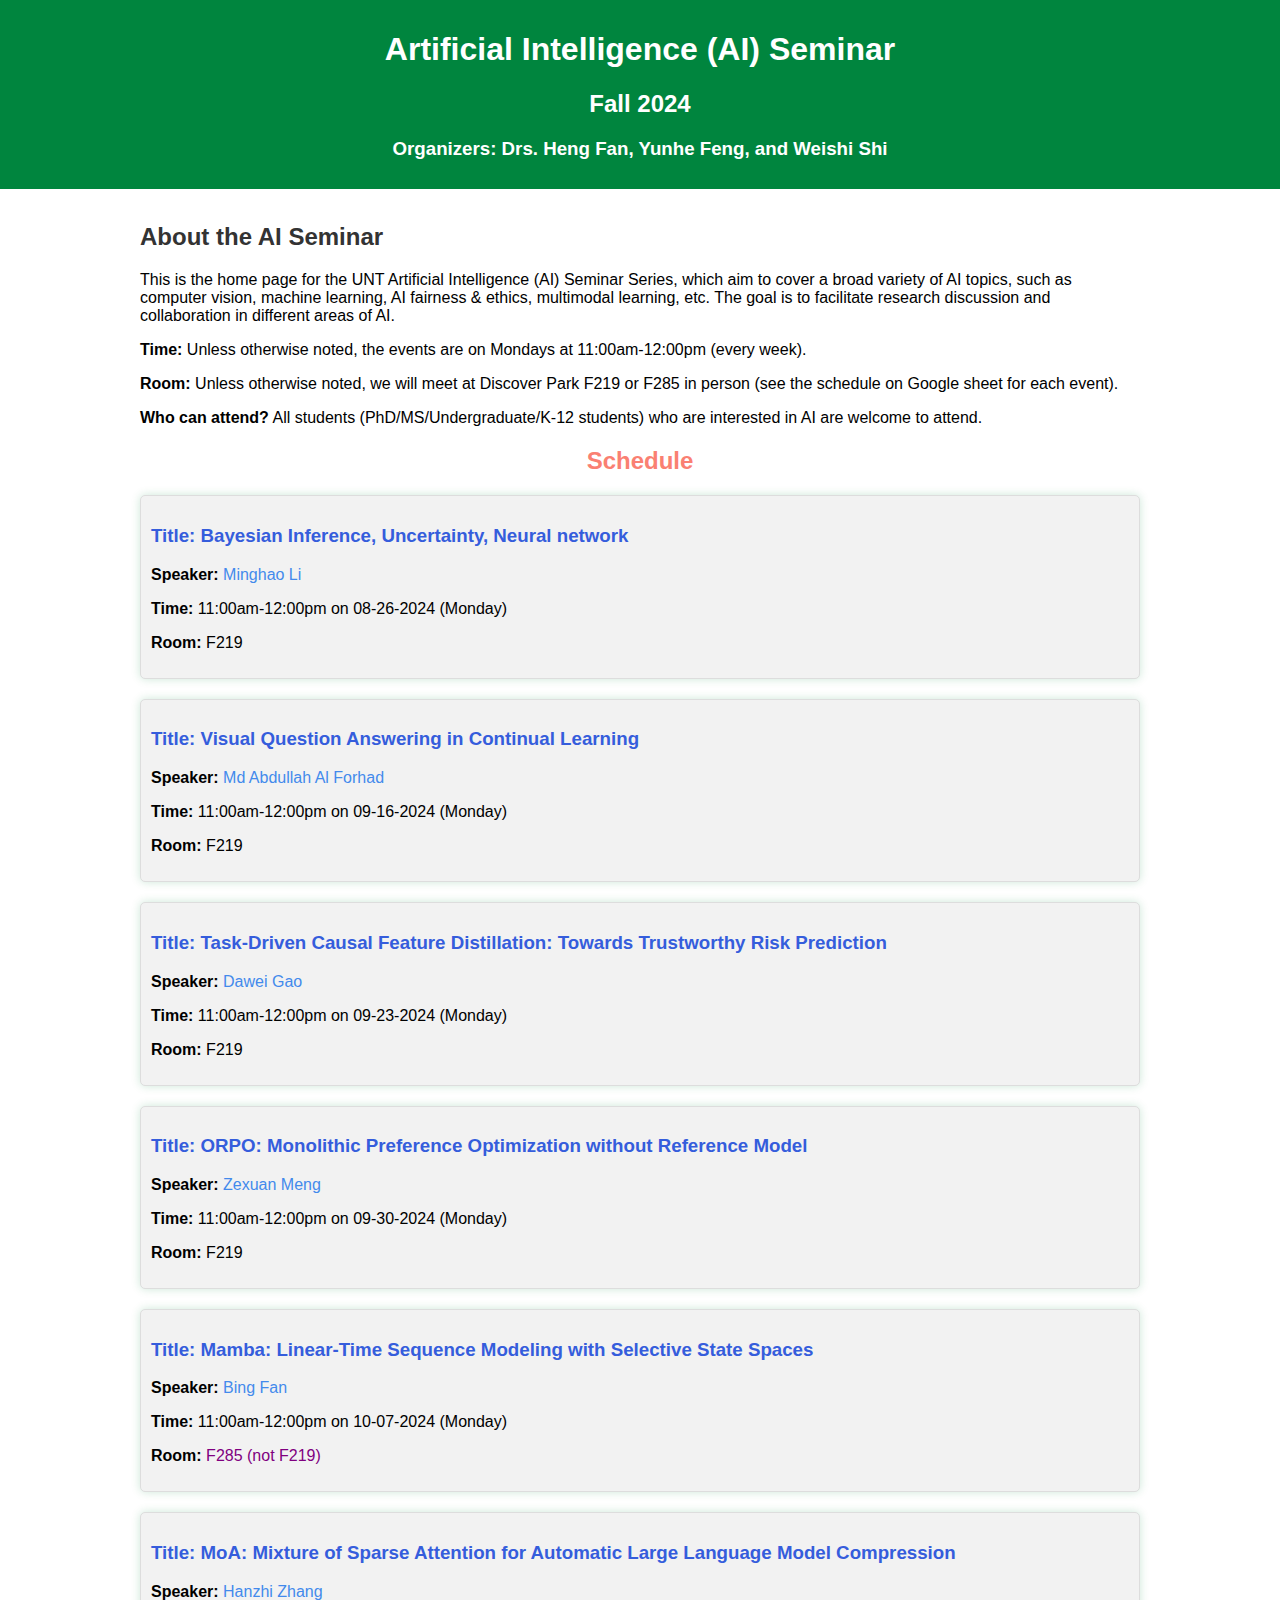
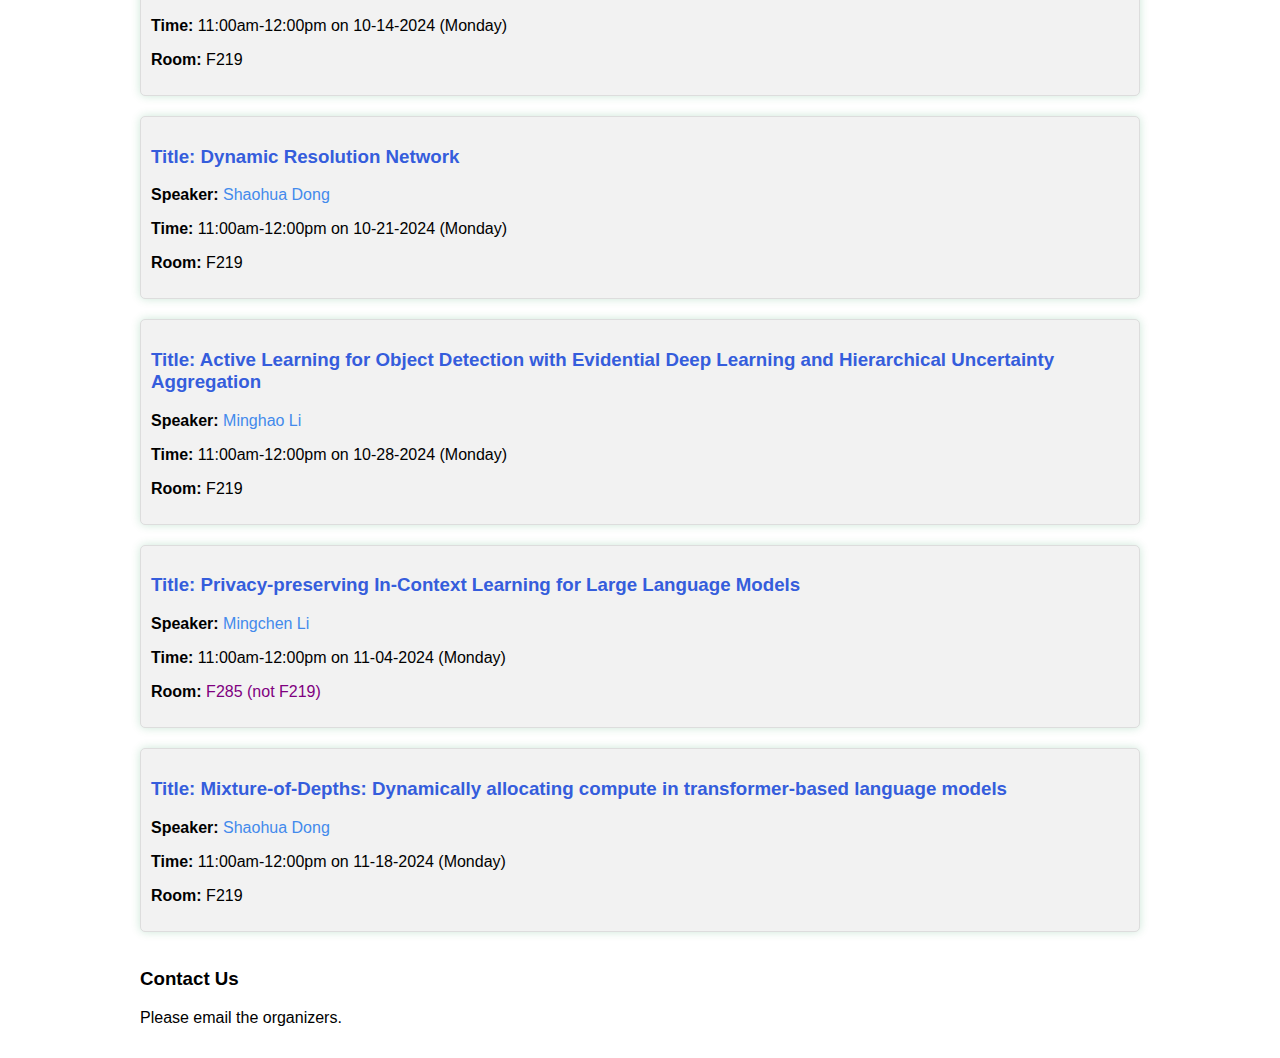
<file: aiseminar/F24.htm>
<!DOCTYPE html>
<html>
<head>
    <title>LLaVi Lab - Seminar</title>
    <style>
        body { font-family: 'Arial', sans-serif; margin: 0; padding: 0; }
        .header { background-color: #00853E; color: white; text-align: center; padding: 10px 0; }
        .main { 
            padding: 15px; 
            text-align: center;
            margin: auto;
            max-width: 1000px;
        }
        .main h2 { color: #333; }
        .section { 
            background-color: #f2f2f2; 
            margin-top: 20px; 
            padding: 10px; 
            border: 1px solid #dddddd; 
            box-shadow: 0px 0px 10px 0px rgba(0, 135, 62, 0.2); 
            border-radius: 5px;
            text-align: left;
        }
        .speaker { 
            display: flex; 
            align-items: center; 
        }
        .speaker-text { 
            flex: 1; 
        }
        .speaker-img { 
            flex: 0 0 200px; 
            text-align: right; 
        }
        .speaker-img img { 
            width: 150px; 
        height: auto; 
        border-radius: 10px; 
        }
        .register, .contact { 
            text-align: left; 
            margin-top: 20px; 
            padding: 10px;
            background-color: #f2f2f2;
        }
        label, input, button { 
            display: block; 
            width: 100%; 
            margin-top: 10px; 
        }
        input, button { 
            padding: 10px; 
        }
        button { 
            background-color: #00853E; 
            color: white; 
            border: none; 
            cursor: pointer; 
        }
        button:hover { 
            background-color: #005f27; 
        }
        a { 
            color: #438aec; 
            text-decoration: none; 
        }
    </style>
</head>
<body>
    <div class="header">
        <h1>Artificial Intelligence (AI) Seminar</h1>
        <h2>Fall 2024</h2>
		<h3>Organizers: Drs. Heng Fan, Yunhe Feng, and Weishi Shi</h3>
    </div>

    <div class="main">
        <section style="text-align: left;">
            <h2>About the AI Seminar</h2>
            <p>This is the home page for the UNT Artificial Intelligence (AI) Seminar Series, which aim to cover a broad variety of AI topics, such as computer vision, machine learning, AI fairness & ethics, multimodal learning, etc. 
			The goal is to facilitate research discussion and collaboration in different areas of AI.</p>
			<p><b>Time:</b> Unless otherwise noted, the events are on Mondays at 11:00am-12:00pm (every week).</p>
			<p><b>Room:</b> Unless otherwise noted, we will meet at Discover Park F219 or F285 in person (see the schedule on Google sheet for each event).<br></p>
            <p><b>Who can attend?</b> All students (PhD/MS/Undergraduate/K-12 students) who are interested in AI are welcome to attend.</p>
        </section>

		

		<h2><font color="#FA8072">Schedule</font></h2>

        

        <section class="section speaker">
            <div class="speaker-text">
                <h3><font color="#355DDC">Title: Bayesian Inference, Uncertainty, Neural network</font></h3>
                <p><b>Speaker:</b> <a href="#", target="_blank">Minghao Li</a></p>
                <p><b>Time:</b> 11:00am-12:00pm on 08-26-2024 (Monday)</p>
                <p><b>Room:</b> F219 </p>
            </div>
        </section>

        <section class="section speaker">
            <div class="speaker-text">
                <h3><font color="#355DDC">Title: Visual Question Answering in Continual Learning </font></h3>
                <p><b>Speaker:</b> <a href="#", target="_blank">Md Abdullah Al Forhad</a></p>
                <p><b>Time:</b> 11:00am-12:00pm on 09-16-2024 (Monday)</p>
                <p><b>Room:</b> F219 </p>
            </div>
        </section>

        <section class="section speaker">
            <div class="speaker-text">
                <h3><font color="#355DDC">Title: Task-Driven Causal Feature Distillation: Towards Trustworthy Risk Prediction</font></h3>
                <p><b>Speaker:</b> <a href="#", target="_blank">Dawei Gao</a></p>
                <p><b>Time:</b> 11:00am-12:00pm on 09-23-2024 (Monday)</p>
                <p><b>Room:</b> F219 </p>
            </div>
        </section>

        <section class="section speaker">
            <div class="speaker-text">
                <h3><font color="#355DDC">Title: ORPO: Monolithic Preference Optimization without Reference Model</font></h3>
                <p><b>Speaker:</b> <a href="#", target="_blank">Zexuan Meng</a></p>
                <p><b>Time:</b> 11:00am-12:00pm on 09-30-2024 (Monday)</p>
                <p><b>Room:</b> F219 </p>
            </div>
        </section>

        <section class="section speaker">
            <div class="speaker-text">
                <h3><font color="#355DDC">Title: Mamba: Linear-Time Sequence Modeling with Selective State Spaces</font></h3>
                <p><b>Speaker:</b> <a href="#", target="_blank">Bing Fan</a></p>
                <p><b>Time:</b> 11:00am-12:00pm on 10-07-2024 (Monday)</p>
                <p><b>Room:</b> <font color="purple">F285 (not F219)</font></p>
            </div>
        </section>

        <section class="section speaker">
            <div class="speaker-text">
                <h3><font color="#355DDC">Title: MoA: Mixture of Sparse Attention for Automatic Large Language Model Compression</font></h3>
                <p><b>Speaker:</b> <a href="#", target="_blank">Hanzhi Zhang</a></p>
                <p><b>Time:</b> 11:00am-12:00pm on 10-14-2024 (Monday)</p>
                <p><b>Room:</b> F219 </p>
            </div>
        </section>

        <section class="section speaker">
            <div class="speaker-text">
                <h3><font color="#355DDC">Title: Dynamic Resolution Network</font></h3>
                <p><b>Speaker:</b> <a href="#", target="_blank">Shaohua Dong</a></p>
                <p><b>Time:</b> 11:00am-12:00pm on 10-21-2024 (Monday)</p>
                <p><b>Room:</b> F219 </p>
            </div>
        </section>

        <section class="section speaker">
            <div class="speaker-text">
                <h3><font color="#355DDC">Title: Active Learning for Object Detection with Evidential Deep Learning and Hierarchical Uncertainty Aggregation</font></h3>
                <p><b>Speaker:</b> <a href="#", target="_blank">Minghao Li</a></p>
                <p><b>Time:</b> 11:00am-12:00pm on 10-28-2024 (Monday)</p>
                <p><b>Room:</b> F219 </p>
            </div>
        </section>

        <section class="section speaker">
            <div class="speaker-text">
                <h3><font color="#355DDC">Title: Privacy-preserving In-Context Learning for Large Language Models</font></h3>
                <p><b>Speaker:</b> <a href="#", target="_blank">Mingchen Li</a></p>
                <p><b>Time:</b> 11:00am-12:00pm on 11-04-2024 (Monday)</p>
                <p><b>Room:</b> <font color="purple">F285 (not F219)</font></p>
            </div>
        </section>

        <section class="section speaker">
            <div class="speaker-text">
                <h3><font color="#355DDC">Title: Mixture-of-Depths: Dynamically allocating compute in transformer-based language models </font></h3>
                <p><b>Speaker:</b> <a href="#", target="_blank">Shaohua Dong</a></p>
                <p><b>Time:</b> 11:00am-12:00pm on 11-18-2024 (Monday)</p>
                <p><b>Room:</b> F219 </p>
            </div>
        </section>

        <!-- <section class="section speaker">
            <div class="speaker-text">
                <h3><font color="#355DDC">Title: How to write</font></h3>
                <p><b>Speaker:</b> <a href="#", target="_blank">Dr. Heng Fan</a></p>
                <p><b>Time:</b> 10:00am-11:00pm on 12-02-2024 (Monday)</p>
                <p><b>Room:</b> <font color="purple">F285</font></p>
                <p><b>Note:</b> <font color="color">(This is NOT fully determined)</font></p>
                <br>
                <h3><font color="#355DDC">Title: TBD</font></h3>
                <p><b>Speaker:</b> <a href="#", target="_blank">Dawei Gao</a></p>
                <p><b>Time:</b> 11:00am-12:00pm on 12-02-2024 (Monday)</p>
                <p><b>Room:</b> <font color="purple">F285</font></p>
            </div>
        </section> -->

        

        <!-- <br> 

        <section style="text-align: left;">
            <h3>Previous AI Seminar</h3>
            
            <ul style="margin-top:5px;">
                <li>
                    <a href="./S24.htm", target="_blank">AI Seminar - Spring 2024</a>
                </li>
            </ul>
        </section> -->

        <br> 

        <section style="text-align: left;">
            <h3>Contact Us</h3>
            <p>Please email the organizers.</p>
        </section>
    </div>
</body>
</html>
</file>
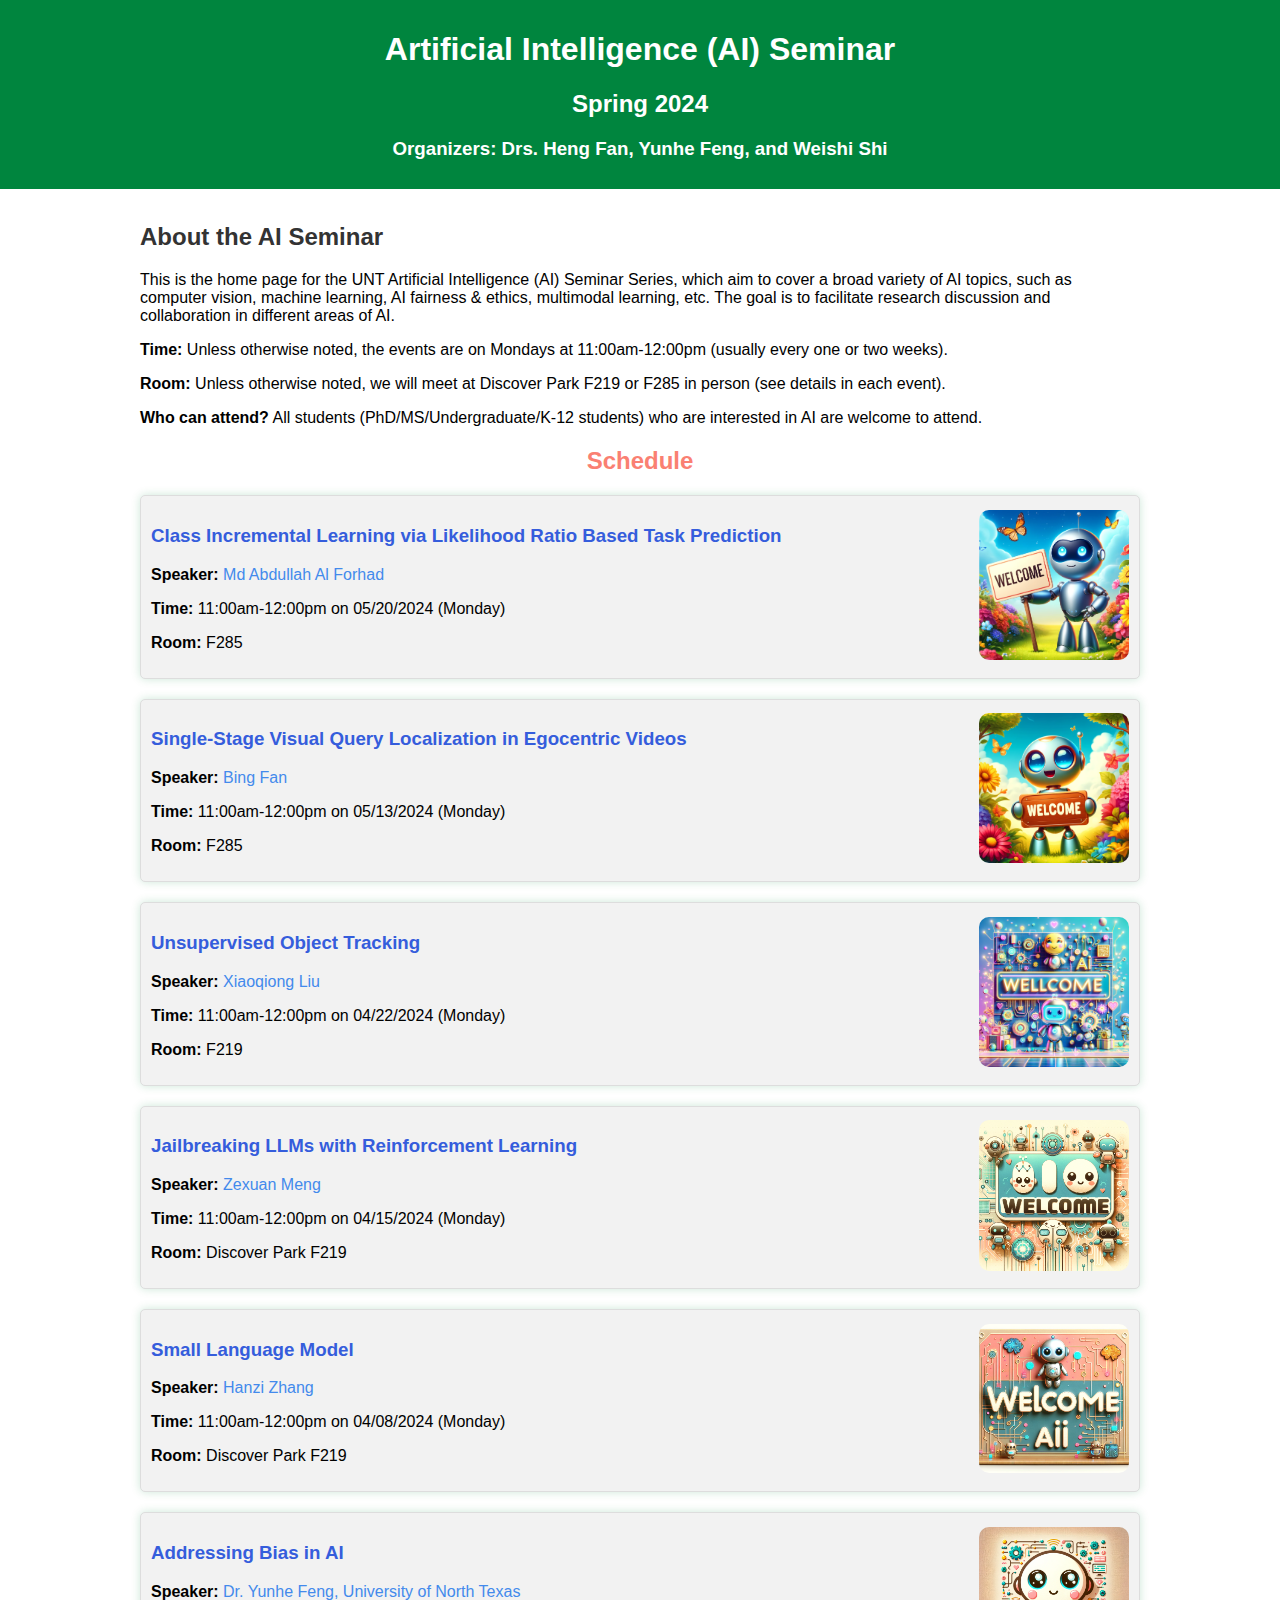
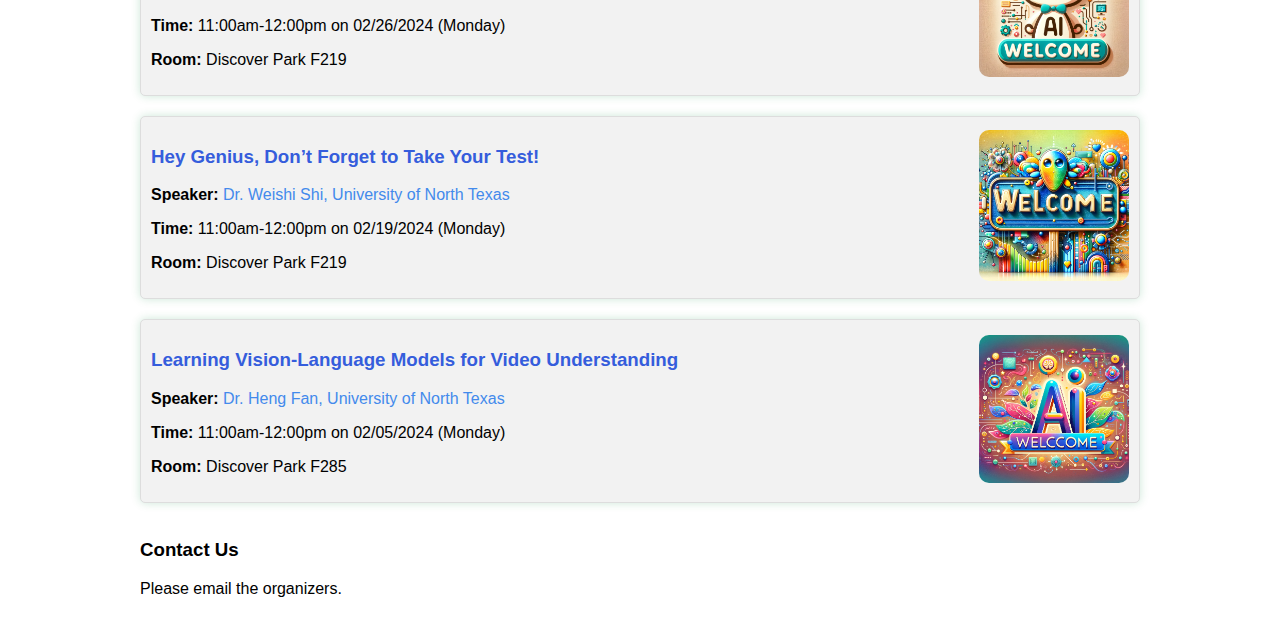
<file: aiseminar/S24.htm>
<!DOCTYPE html>
<html>
<head>
    <title>LLaVi Lab - Seminar</title>
    <style>
        body { font-family: 'Arial', sans-serif; margin: 0; padding: 0; }
        .header { background-color: #00853E; color: white; text-align: center; padding: 10px 0; }
        .main { 
            padding: 15px; 
            text-align: center;
            margin: auto;
            max-width: 1000px;
        }
        .main h2 { color: #333; }
        .section { 
            background-color: #f2f2f2; 
            margin-top: 20px; 
            padding: 10px; 
            border: 1px solid #dddddd; 
            box-shadow: 0px 0px 10px 0px rgba(0, 135, 62, 0.2); 
            border-radius: 5px;
            text-align: left;
        }
        .speaker { 
            display: flex; 
            align-items: center; 
        }
        .speaker-text { 
            flex: 1; 
        }
        .speaker-img { 
            flex: 0 0 200px; 
            text-align: right; 
        }
        .speaker-img img { 
            width: 150px; 
        height: auto; 
        border-radius: 10px; 
        }
        .register, .contact { 
            text-align: left; 
            margin-top: 20px; 
            padding: 10px;
            background-color: #f2f2f2;
        }
        label, input, button { 
            display: block; 
            width: 100%; 
            margin-top: 10px; 
        }
        input, button { 
            padding: 10px; 
        }
        button { 
            background-color: #00853E; 
            color: white; 
            border: none; 
            cursor: pointer; 
        }
        button:hover { 
            background-color: #005f27; 
        }
        a { 
            color: #438aec; 
            text-decoration: none; 
        }
    </style>
</head>
<body>
    <div class="header">
        <h1>Artificial Intelligence (AI) Seminar</h1>
        <h2>Spring 2024</h2>
		<h3>Organizers: Drs. Heng Fan, Yunhe Feng, and Weishi Shi</h3>
    </div>

    <div class="main">
        <section style="text-align: left;">
            <h2>About the AI Seminar</h2>
            <p>This is the home page for the UNT Artificial Intelligence (AI) Seminar Series, which aim to cover a broad variety of AI topics, such as computer vision, machine learning, AI fairness & ethics, multimodal learning, etc. 
			The goal is to facilitate research discussion and collaboration in different areas of AI.</p>
			<p><b>Time:</b> Unless otherwise noted, the events are on Mondays at 11:00am-12:00pm (usually every one or two weeks).</p>
			<p><b>Room:</b> Unless otherwise noted, we will meet at Discover Park F219 or F285 in person (see details in each event).<br></p>
            <p><b>Who can attend?</b> All students (PhD/MS/Undergraduate/K-12 students) who are interested in AI are welcome to attend.</p>
        </section>

		

		<h2><font color="#FA8072">Schedule</font></h2>

        

        <section class="section speaker">
            <div class="speaker-text">
                <h3><font color="#355DDC">Class Incremental Learning via Likelihood Ratio Based Task Prediction</font></h3>
                <p><b>Speaker:</b> <a href="#", target="_blank">Md Abdullah Al Forhad </a></p>
                <p><b>Time:</b> 11:00am-12:00pm on 05/20/2024 (Monday)</p>
                <p><b>Room:</b> F285 </p>
            </div>
            <div class="speaker-img">
                <img src="welcome8.png" alt="Speaker Image"> 
            </div>
        </section>


        <section class="section speaker">
            <div class="speaker-text">
                <h3><font color="#355DDC">Single-Stage Visual Query Localization in Egocentric Videos                </font></h3>
                <p><b>Speaker:</b> <a href="#", target="_blank">Bing Fan</a></p>
                <p><b>Time:</b> 11:00am-12:00pm on 05/13/2024 (Monday)</p>
                <p><b>Room:</b> F285 </p>
            </div>
            <div class="speaker-img">
                <img src="welcome7.png" alt="Speaker Image"> 
            </div>
        </section>

        <section class="section speaker">
            <div class="speaker-text">
                <h3><font color="#355DDC">Unsupervised Object Tracking</font></h3>
                <p><b>Speaker:</b> <a href="#", target="_blank">Xiaoqiong Liu</a></p>
                <p><b>Time:</b> 11:00am-12:00pm on 04/22/2024 (Monday)</p>
                <p><b>Room:</b> F219 </p>
            </div>
            <div class="speaker-img">
                <img src="welcome6.png" alt="Speaker Image"> 
            </div>
        </section>

        <section class="section speaker">
            <div class="speaker-text">
                <h3><font color="#355DDC">Jailbreaking LLMs with Reinforcement Learning</font></h3>
                <p><b>Speaker:</b> <a href="#", target="_blank">Zexuan Meng</a></p>
                <p><b>Time:</b> 11:00am-12:00pm on 04/15/2024 (Monday)</p>
                <p><b>Room:</b> Discover Park F219 </p>
            </div>
            <div class="speaker-img">
                <img src="welcome5.png" alt="Speaker Image"> 
            </div>
        </section>
        
        <section class="section speaker">
            <div class="speaker-text">
                <h3><font color="#355DDC">Small Language Model</font></h3>
                <p><b>Speaker:</b> <a href="#", target="_blank">Hanzi Zhang</a></p>
                <p><b>Time:</b> 11:00am-12:00pm on 04/08/2024 (Monday)</p>
                <p><b>Room:</b> Discover Park F219 </p>
            </div>
            <div class="speaker-img">
                <img src="welcome4.png" alt="Speaker Image"> 
            </div>
        </section>
        
        <section class="section speaker">
            <div class="speaker-text">
                <h3><font color="#355DDC">Addressing Bias in AI</font></h3>
                <p><b>Speaker:</b> <a href="https://yunhefeng.me/", target="_blank">Dr. Yunhe Feng, University of North Texas</a></p>
                <p><b>Time:</b> 11:00am-12:00pm on 02/26/2024 (Monday)</p>
                <p><b>Room:</b> Discover Park F219</p>
            </div>
            <div class="speaker-img">
                <img src="welcome3.png" alt="Speaker Image"> 
            </div>
        </section>


        <section class="section speaker">
            <div class="speaker-text">
                <h3><font color="#355DDC">Hey Genius, Don’t Forget to Take Your Test!</font></h3>
                <p><b>Speaker:</b> <a href="https://scholar.google.com/citations?user=nAPZIPsAAAAJ&hl=en", target="_blank">Dr. Weishi Shi, University of North Texas</a></p>
                <p><b>Time:</b> 11:00am-12:00pm on 02/19/2024 (Monday)</p>
                <p><b>Room:</b> Discover Park F219</p>
            </div>
            <div class="speaker-img">
                <img src="welcome2.png" alt="Speaker Image"> 
            </div>
        </section>


        <section class="section speaker">
            <div class="speaker-text">
                <h3><font color="#355DDC">Learning Vision-Language Models for Video Understanding</font></h3>
                <p><b>Speaker:</b> <a href="https://hengfan2010.github.io/", target="_blank">Dr. Heng Fan, University of North Texas</a></p>
                <p><b>Time:</b> 11:00am-12:00pm on 02/05/2024 (Monday)</p>
                <p><b>Room:</b> Discover Park F285</p>
            </div>
            <div class="speaker-img">
                <img src="welcome1.png" alt="Speaker Image"> 
            </div>
        </section>
        
		<!-- 
        <section class="section speaker">
            <div class="speaker-text">
                <h3><font color="#355DDC">Learning Vision-Language Models for Video Understanding</font></h3>
                <p><b>Speaker:</b> <a href="https://hengfan2010.github.io/", target="_blank">Dr. Heng Fan, University of North Texas</a></p>
                <p><b>Time:</b> 11:00am-12:00pm on 02/05/2024 (Monday)</p>
                <p><b>Room:</b> Discover Park F285</p>
            </div>
            <div class="speaker-img">
                <img src="welcome1.png" alt="Speaker Image"> 
            </div>
        </section>
		-->		
        <br> 

        <section style="text-align: left;">
            <h3>Contact Us</h3>
            <p>Please email the organizers.</p>
        </section>
    </div>
</body>
</html>
</file>
<file: css/icomoon-min.css>
@font-face{font-family:icomoon;src:url(../fonts/icomoon.eot);src:url(../fonts/icomoon.eot?#iefix) format('embedded-opentype'),url(../fonts/icomoon.ttf) format('truetype'),url(../fonts/icomoon.woff) format('woff'),url(../fonts/icomoon.svg#icomoon) format('svg');font-weight:400;font-style:normal}.list-arrow li:before,.list-arrow2 li:before,.list-arrow3 li:before,.list-chechmark li:before,.list-chechmark2 li:before,.list-chechmark3 li:before,.list-close li:before,.list-heart li:before,.list-heart2 li:before,.list-minus li:before,.list-plus li:before,.list-radio li:before,.list-star li:before,.list-triangle li:before,[class*=icomoon-]{font-family:icomoon,'Open Sans',sans-serif;speak:none;font-style:normal;font-weight:400;font-variant:normal;text-transform:none;line-height:1;-webkit-font-smoothing:antialiased;-moz-osx-font-smoothing:grayscale}.icomoon-info:before{content:"\e026"}.icomoon-exclamation:before{content:"\e024"}.icomoon-ok2:before,.list-chechmark3 li:before{content:"\e025"}.icomoon-arrow:before,.list-arrow li:before{content:"\e008"}.icomoon-facebook:before{content:"\e001"}.icomoon-twitter:before{content:"\e000"}.icomoon-letter:before{content:"\e002"}.icomoon-ok:before{content:"\e003"}.icomoon-tools:before{content:"\e004"}.icomoon-setting:before{content:"\e005"}.icomoon-docs:before{content:"\e006"}.icomoon-form:before{content:"\e007"}.icomoon-quotation:before{content:"\e009"}.icomoon-message:before{content:"\e010"}.icomoon-person:before{content:"\e011"}.icomoon-arrow-down:before{content:"\e023"}.icomoon-menu:before{content:"\e022"}.icomoon-arrow-left:before{content:"\e021"}.icomoon-angle-down:before{content:"\e020"}.icomoon-angle-up:before{content:"\e019"}.icomoon-plus:before{content:"\e017"}.icomoon-minus:before,.list-minus li:before{content:"\e018"}.icomoon-clock:before{content:"\e016"}h2 .icomoon-link:before{position:relative;font-size:70%}.icomoon-link:before{font-size:80%;margin-left:.3em;content:"\e015"}.icomoon-bubble:before{content:"\e014"}.icomoon-tag:before{content:"\e013"}.icomoon-loupe:before{content:"\e012"}.icomoon-play:before,.list-triangle li:before{content:"\e035"}.icomoon-apple:before{content:"\e027"}.icomoon-plus2:before,.list-plus li:before{content:"\e036"}.icomoon-checkmark:before,.list-chechmark li:before{content:"\e037"}.icomoon-vimeo:before{content:"\e028"}.icomoon-checkmark2:before,.list-chechmark2 li:before{content:"\e038"}.icomoon-radio-unchecked:before,.list-radio li:before{content:"\e039"}.icomoon-radio-checked:before{content:"\e040"}.icomoon-flickr:before{content:"\e029"}.icomoon-checkbox-checked:before{content:"\e041"}.icomoon-arrow-right:before{content:"\e042"}.icomoon-picassa:before{content:"\e030"}.icomoon-arrow-right2:before,.list-arrow2 li:before{content:"\e043"}.icomoon-arrow-right3:before,.list-arrow3 li:before{content:"\e044"}.icomoon-star:before,.list-star li:before{content:"\e045"}.icomoon-heart:before,.list-heart li:before{content:"\e046"}.icomoon-heart2:before,.list-heart2 li:before{content:"\e048"}.icomoon-dribbble:before{content:"\e031"}.icomoon-close:before,.list-close li:before{content:"\e047"}.icomoon-pinterest:before{content:"\e032"}.icomoon-linkedin:before{content:"\e033"}.icomoon-google-plus:before{content:"\e034"}
</file>
<file: css/style.css>
/* ---------------------------------------------------------------------- */
/*	Basic Elements & Classes */
/* ---------------------------------------------------------------------- */
/* Html */
html {
overflow-y: scroll; 
}

/* Body */
body {
  font-family: "Open Sans", sans-serif;
  font-size: 13px;
  font-weight: 400;
  font-style: normal;
  line-height: 20px;
  -webkit-font-smoothing: antialiased;
  background: #FEFEFE;
  color: #666;
}

/* Headers */
h1 {
  font-size: 30px;
  line-height: 1.2;
  font-weight: 300 !important;
}

h2 {
  font-size: 24px;
  line-height: 1.2;
  font-weight: 300 !important;
}

h3 {
  font-size: 22px;
  line-height: 1.18;
}

h4 {
  font-size: 18px;
  line-height: 1.3;
}

h5 {
  font-size: 13px;
  line-height: 20px;
}

h1, h2, h3, h4, h5, h6 {
  margin-top: 0.8em;
  margin-bottom: 0;
  font-weight: 400;
  display: block;
  color: #414141;
}


h1.col-1,
aside h1,
h2.col-1,
aside h2,
h3.col-1,
aside h3,
h4.col-1,
aside h4,
h5.col-1,
aside h5,
h6.col-1,
aside h6 {
  margin-top: 0;
}

/* Paragraph */
p {
  margin: 0.8em 0 0;
}

.isotope-item p {
 margin: 0.3em 0 0;
}

/* Separate content */
hr {
  margin: 2em 0 0;
  display: block;
  height: 2px;
  width: 100%;
  border: 0 none;
  float: left;
  background: url(../images/divider.png) repeat-x 0 100%;
}

.abs hr {
  margin: 0em 0 0;
}

[class*='col-'] hr {
  float: none;
}
.person hr {
  margin-top: 2em;
}

/* Time - HTML5 */
time {
  color: #a3a3a3;
}

/* Wrapper */
.wrapper {
  margin: 0 auto;
  height: auto;
  width: 980px;
  display: block;
  position: relative;
}

.bd {
  padding-top: 80px;
}

#main.bd {
  padding-top: 0px;
}

/* Box-sizinig and break word */
*,
*:before,
*:after {
  -webkit-box-sizing: border-box;
  -moz-box-sizing: border-box;
  box-sizing: border-box;
  -ms-word-break: keep-all;

  word-break: keep-all;

  -webkit-hyphens: auto;
  -moz-hyphens: auto;
  -ms-hyphens: auto;
  hyphens: auto;
}

/* Clearfix */
.cf:before,
.cf:after,
.row-fluid:before,
.row-fluid:after {
  content: " ";
  display: table;
}
.cf:after,
.row-fluid:after {
  clear: both;
}

/* Go right */
.right {
  float: right !important;
}

/* Go left */
.left {
  float: left !important;
}

/* Hide text */
.hide-text {
  text-indent: 100%;
  white-space: nowrap;
  overflow: hidden;
}

/* No margin-top */
.nmt {
  margin-top: 0 !important;
}

/* Padding-left - 75px */
.pl-75 {
  padding-left: 75px !important;
}

/* Padding-left - 40px */
.pl-40 {
  padding-left: 40px !important;
}

/* Liquid content */
.content-liquid {
  width: auto;
  overflow: hidden;
}

/* Liquid content */
.content-liquid h2 {
  margin-top: 0;
}

/* Font style - Italic */
.italic {
  font-style: italic;
}

/* Font color - turquise */
.turquoise {
  color: #37a8d2;
}

/* Info box */
.info-box {
  margin: 1.5em 0 0;
  padding: 20px;
  border: 1px solid #e2e2e2;
  background: #fbfbfb;
}

/* Hightlight */
.hightlight {
  padding: 0 3px;
  background: #37a8d2;
  color: white;
}
.hightlight.dark {
  background: #323232;
}

/* ---------------------------------------------------------------------- */
/* Animate */
/* ---------------------------------------------------------------------- */
/* Animate - height */
.animate-height {
  -webkit-transition: height 0s ease-in-out 0s;
  -moz-transition: height 0s ease-in-out 0s;
  -o-transition: height 0s ease-in-out 0s;
  transition: height 0s ease-in-out 0s;
}

/* Animate - opacity */
.animate-opacity {
  -webkit-transition: opacity 0.3s ease-in-out 0s;
  -moz-transition: opacity 0.3s ease-in-out 0s;
  -o-transition: opacity 0.3s ease-in-out 0s;
  transition: opacity 0.3s ease-in-out 0s;
}

/* Animate - left */
.animate-left {
  -webkit-transition: left 0s ease-in-out 0s;
  -moz-transition: left 0s ease-in-out 0s;
  -o-transition: left 0s ease-in-out 0s;
  transition: left 0s ease-in-out 0s;
}

/* ---------------------------------------------------------------------- */
/*	Header and top bar */
/* ---------------------------------------------------------------------- */
/* Top section of header */
.top-section {
  height: 49px;
  width: 100%;
  display: block;
}

/* Header - content */
.header-content {
  margin: 0 0 20px 0;
  padding: 20px 0 25px;
  text-align: center;
  border-bottom: 1px solid #e2e2e2;
  font-weight: 300;
  color: #686868;
}

/* Header - big text */
.header-big {
  display: block;
  font-size: 33px;
  line-height: 38px;
}

/* Header - small text */
.header-small {
  margin: 8px 0 0;
  display: block;
  font-size: 18px;
  line-height: 24px;
}

/* ---------------------------------------------------------------------- */
/*	Menu */
/* ---------------------------------------------------------------------- */
/* Menu - logo */
.logo {
  margin: 26.5px 0 26.5px 10px;
  display: block;
  height: 23px;
  width: 260px;
  float: left;
  }
.logo img {
  display: block;
  height: inherit;
  width: inherit;
}

.logo h1 {
  font-size: 26px;
  /* color: #47922B; */
  margin-top: -0.25em;
}

.cvlab {
  /* font-family: "Exo 2", sans-serif; */
  font-family: "Audiowide", sans-serif;
  font-weight: 500 !important;
}
.cvlab strong {
  font-weight: 800 !important;
}

/* Menu - background */
.menu-bg {
  z-index: 10;
  position: fixed;
  margin: 0;
  padding: 0;
  display: block;
  height: 76px;
  width: 100%;
  background: rgba(255,255,255,0.6);
  border-bottom: 1px solid #e2e2e2;
  border-width: 1px 0;
}

.wrappernav {
  max-width: 1170px;
  margin: auto;
}

/* Menu */
.menu {
  margin: 18.5px 10px 0 0;
  padding: 0;
  display: block;
  height: auto;
  width: auto;
  float: right;
  list-style: none;
}
.menu > li {
  display: block;
  float: left;
}

/* Menu - menu item has dropdown */
.has-dropdown {
  margin-bottom: -60px;
  padding-bottom: 60px;
  position: relative;
}
.has-dropdown:hover .link-to-button,
.has-dropdown.show .link-to-button {
  background: #37a8d2;
  color: white !important;
}
.has-dropdown:hover .dropdown,
.has-dropdown.show .dropdown {
  visibility: visible;
  opacity: 1;
  top: 55px;
}

/* Menu - submenu */
.dropdown {
  margin: 0;
  padding: 0;
  display: block;
  height: 100%;
  width: 170px;
  position: absolute;
  top: 65px;
  left: 0;
  list-style: none;
  visibility: hidden;
  z-index: 99;
  opacity: 0;
  -webkit-transition: all 0.3s ease-in-out 0s;
  -moz-transition: all 0.3s ease-in-out 0s;
  -o-transition: all 0.3s ease-in-out 0s;
  transition: all 0.3s ease-in-out 0s;
}
.dropdown > li {
  display: block;
  height: 38px;
  width: 100%;
  float: left;
}
.dropdown > li:first-child {
  margin-top: 0;
}
.dropdown > li:first-child a {
  border-top: 0 none;
}

/* Menu - submenu link */
.dropdown-item {
  padding: 9px 20px;
  display: block;
  height: auto;
  width: 100%;
  text-align: left;
  position: relative;
  z-index: 1;
  border-top: 1px solid #616161;
  background-color: #414141;
  color: white !important;
  font-size: 14px;
}
.dropdown-item:hover,
.dropdown-item:focus {
  z-index: 2;
  background-color: #37a8d2;
}

/* Menu - menu icon on mobile and touch device */
.menu-small {
  display: none;
  height: auto;
  width: 32px;
  position: absolute;
  top: 22px;
  right: 10px;
  z-index: 10;
  color: #414141;
  font-size: 32px;
  cursor: pointer;
}

/* ---------------------------------------------------------------------- */
/*	Form */
/* ---------------------------------------------------------------------- */
/* Basic style for input type text and textarea */
input[type=text],
textarea {
  margin: 0;
  display: inline-block;
  width: 100%;
  border: 1px solid #e2e2e2;
  background: white;
  color: #a3a3a3;
  font-style: italic;
}

/* Height and line height for input type text and .submit */
input[type=text],
.submit {
  height: 38px;
  line-height: 38px;
}

/* Padding left and right for input type text */
input[type=text] {
  padding: 0 20px 0 60px;
}
input[type=text]::-webkit-input-placeholder {
  line-height: 38px;
}

/* Textarea - complement basic style */
textarea {
  padding: 10px 20px;
  overflow: auto;
  resize: vertical;
}

/* Class submit */
.submit {
  width: 100%;
  display: inline-block;
  text-align: center;
  float: left;
  border: 0 none;
  -webkit-transition: background 0s ease-in-out 0s;
  -moz-transition: background 0s ease-in-out 0s;
  -o-transition: background 0s ease-in-out 0s;
  transition: background 0s ease-in-out 0s;
  background: #37a8d2;
  color: white !important;
}
.submit:hover,
.submit:focus {
  background: #414141;
}

/* Search */
/*-------------------------------------------------------- */
.search {
  display: block;
  width: 100%;
  position: relative;
}
.top-section .search {
  margin: 6px 10px 0;
  padding: 0;
}

.search-input {
  padding-left: 10px !important;
  padding-right: 66px !important;
}

.search-submit {
  margin: 0;
  padding: 0;
  height: 36px;
  width: 47px;
  position: absolute;
  top: 1px;
  bottom: 1px;
  right: 1px;
  z-index: 2;
  border: 0 none;
  background: white url(../images/lupa.png) no-repeat 50% 50%;
}

.search-separator {
  display: block;
  height: 22px;
  width: 1px;
  position: absolute;
  top: 8px;
  bottom: 8px;
  right: 48px;
  background: #e2e2e2;
}

/* Class form */
.form {
  margin: 2em 0;
}

/* Icon style for input type text */
/*-------------------------------------------------------- */
.input-icon {
  display: block;
  height: 22px;
  width: 45px;
  position: absolute;
  bottom: 8px;
  left: 10px;
  border-right: 1px solid #e2e2e2;
  text-align: center;
  font-size: 16px;
}
.input-icon:before {
  line-height: 22px;
}
.row-fluid .input-icon {
  left: 0;
}

/* ---------------------------------------------------------------------- */
/*	Image */
/* ---------------------------------------------------------------------- */
img {
  -ms-interpolation-mode: bicubic;
}

.image {
  display: block;
  height: auto;
  width: 100%;
}

/* Image container */
.img-container {
  padding-bottom: 34%;
  display: block;
  height: 0;
  position: relative;
  overflow: hidden;
  background-color: #fefefe;
  text-align: center; 
}

.img-container img {
  position: absolute;
  max-height: 100%;
  max-width: 100%;
  margin: auto auto;
  top: 50%; left: 50%; 
  transform: translate(-50%,-50%)
}

.person .img-container{
  width: 30%;
  display: block;
  float: left;
  position: relative;
  margin-right: 17px;
  padding-bottom: 30%;
  background-color: #fff;
}

.mail:after{
  content: "";
}


/* Image ratio and size */
/*-------------------------------------------------------- */

.ratio-18 {
  padding-bottom: 18%;
}

/* Ratio 1:3,84 ( height to width ) */
.ratio-26 {
  padding-bottom: 26%;
}

.ratio-32 {
  padding-bottom: 32%;
}

/* Ratio 1:2 ( height to width ) */
.ratio-50 {
  padding-bottom: 50%;
}

/* Ratio 1:1 ( height to width ) */
.ratio-100 {
  padding-bottom: 100%;
}

/* Ratio 1,286:1 ( height to width ) */
.ratio-128 {
  padding-bottom: 128.6%;
}

/* Image size 70x70px */
.image-70 {
  margin: 0 20px 0 0;
  padding-bottom: 70px;
  width: 70px;
}

.max-450 {
  max-width: 450px;
}

/* Thumb - imposed on the image icon and background */
/*-------------------------------------------------------- */
.thumb {
  position: absolute;
  top: 0;
  right: 0;
  bottom: 0;
  left: 0;
  opacity: 0;
  background: rgba(55, 168, 210, 0.8);
  -webkit-transition: opacity 0s ease-in-out 0s, visibility 0s ease-in-out 0s;
  -moz-transition: opacity 0s ease-in-out 0s, visibility 0s ease-in-out 0s;
  -o-transition: opacity 0s ease-in-out 0s, visibility 0s ease-in-out 0s;
  transition: opacity 0s ease-in-out 0s, visibility 0s ease-in-out 0s;
}
.thumb-hover:hover .thumb {
  opacity: 1;
}

/* Thumb - icon size small, medium ( default ), big */
.thumb-icon {
  height: 50px;
  width: 50px;
  font-size: 24px;
  line-height: 50px;
}
.thumb-icon.small {
  height: 30px;
  width: 30px;
  font-size: 16px;
  line-height: 30px;
}
.thumb-icon.big {
  height: 70px;
  width: 70px;
  font-size: 32px;
  line-height: 70px;
}

/* Thumb - icon in the corners ( Default - top left ). */
.thumb-icon {
  display: inline-block;
  position: absolute;
  top: -50%;
  left: -50%;
  text-align: center;
  background: #414141;
  color: white !important;
  -webkit-transition: all 0.3s ease-in-out 0s;
  -moz-transition: all 0.3s ease-in-out 0s;
  -o-transition: all 0.3s ease-in-out 0s;
  transition: all 0.3s ease-in-out 0s;
}
.thumb-hover:hover .thumb-icon {
  top: 0;
  left: 0;
}

/* Thumb - icon in top right corners. */
.rt {
  right: -50%;
  left: auto;
}
.thumb-hover:hover .rt {
  right: 0;
  left: auto;
}

/* Thumb - icon in bottom right corners. */
.rb {
  top: auto;
  right: -50%;
  bottom: -50%;
  left: auto;
}
.thumb-hover:hover .rb {
  top: auto;
  right: 0;
  bottom: 0;
  left: auto;
}

/* Thumb - icon in bottom left corners. */
.lb {
  top: auto;
  bottom: -50%;
}
.thumb-hover:hover .lb {
  top: auto;
  bottom: 0;
}

/* ---------------------------------------------------------------------- */
/*	Links */
/* ---------------------------------------------------------------------- */
/* Links - basic style */
/* Link color gray => turquoise */
a {
  margin: 0;
  text-decoration: none;
  color: #323232;
  -webkit-transition: background 0s ease-in-out 0s, color 0s ease-in-out 0s;
  -moz-transition: background 0s ease-in-out 0s, color 0s ease-in-out 0s;
  -o-transition: background 0s ease-in-out 0s, color 0s ease-in-out 0s;
  transition: background 0s ease-in-out 0s, color 0s ease-in-out 0s;
}
a:hover, a:focus {
  color: #1772d0;
}

/* Change color to turquoise => gray */
.link-turquoise {
  display: inline-block;
  color: #37a8d2;
}
.link-turquoise:hover,
.link-turquoise:focus {
  color: #414141;
}

/* Change link to button on :hover */
.link-to-button {
  padding: 0 13px;
  display: block;
  height: 37px;
  font-size: 16px;
  line-height: 37px;
  font-weight: 500
}
.link-to-button:hover,
.link-to-button:focus,
.active > .link-to-button {
  background: #58815b;
  color: white !important;
}

/* ---------------------------------------------------------------------- */
/*	Buttons */
/* ---------------------------------------------------------------------- */
.button {
  margin: 1em 0 0;
  display: block;
  height: 38px;
  width: auto;
  position: relative;
  overflow: hidden;
  line-height: 38px;
  text-align: center;
  background: #37a8d2;
  color: white !important;
}
.button:hover .button-hover,
.button:focus .button-hover {
  left: 0;
}

/* Button - change color */
.button.dark {
  background: #414141;
}
.button.dark .button-hover {
  background: #37a8d2;
}

/* Button - change color */
.button.gray {
  background: #AAA;
}

/* Button - size */
.button.small {
  margin: 2em 0 0;
  height: 30px;
  width: 93px;
  line-height: 30px;
  font-size: 10px;
}

.button.medium {
  margin: 1.5em 0 0;
  height: 35px;
  width: 120px;
  line-height: 35px;
  font-size: 14px;
}

.button.large {
  margin: 1.25em 0 0;
  height: 46px;
  width: 145px;
  line-height: 46px;
  font-size: 16px;
}

.social .button {
  margin-top: 0;
  height: 30px;
  width: 30px;
  line-height: 30px;
}
.social .button:before {
  position: relative;
  z-index: 2;
}
.social-top-header .button {
  height: 49px;
  width: 28px;
  line-height: 49px;
}

/* Button - name */
.button-name {
  position: relative;
  z-index: 2;
}

/* Button - animate background on :hover */
.button-hover {
  display: block;
  height: 100%;
  width: 100%;
  position: absolute;
  top: 0;
  left: -100%;
  z-index: 1;
  background: #414141;
  -webkit-transition: 0s ease-in-out 0s;
  -moz-transition: 0s ease-in-out 0s;
  -o-transition: 0s ease-in-out 0s;
  transition: 0s ease-in-out 0s;
}

.button .left {
  margin-right: 10px;
}

/* ---------------------------------------------------------------------- */
/*	Share */
/* ---------------------------------------------------------------------- */
.share {
  display: inline-block;
  height: 56px;
  position: relative;
}
.share .button-hover {
  left: -100% !important;
}
.share:hover .share-content,
.share.show .share-content {
  opacity: 1;
  visibility: visible;
}
.share:hover .button-hover,
.share.show .button-hover {
  left: 0 !important;
}

/* Share - content */
.share-content {
  padding: 10px;
  width: 500%;
  display: block;
  position: absolute;
  bottom: 56px;
  left: 0;
  z-index: 3000;
  opacity: 0;
  visibility: hidden;
  -webkit-transition: opacity 0.4s ease-in-out 0s;
  -moz-transition: opacity 0.4s ease-in-out 0s;
  -o-transition: opacity 0.4s ease-in-out 0s;
  transition: opacity 0.4s ease-in-out 0s;
  background-color: #fbfbfb;
  border: 1px solid #e2e2e2;
}
.share-content:before,
.share-content:after {
  content: "";
  position: absolute;
  width: 0;
  height: 0;
  border-style: solid;
  border-color: transparent;
  border-bottom: 0;
}
.share-content:before {
  bottom: -16px;
  left: 33px;
  border-top-color: #e2e2e2;
  border-width: 16px;
}
.share-content:after {
  bottom: -15px;
  left: 34px;
  border-top-color: #fbfbfb;
  border-width: 15px;
}

/* ---------------------------------------------------------------------- */
/*	Pricing */
/* ---------------------------------------------------------------------- */
/* Pricing - Price */
.price {
  margin: 0;
  padding: 0;
  display: block;
  height: 48px;
  color: #323232;
}
.price span {
  font-size: 48px;
  line-height: 1;
}
.price span:first-child {
  font-weight: 600;
}
.price small {
  font-size: 24px;
  line-height: 1;
  font-weight: 400;
}
.price small:first-of-type {
  font-size: 18px;
  vertical-align: 22px;
}

/* Pricing - grid */
.price-grid {
  margin: 1.5em 0 0;
  padding: 35px !important;
  height: 398px !important;
  text-align: center;
}
.price-grid .button {
  margin: 0 0 0 -66px;
  bottom: 35px;
  left: 50%;
  position: absolute;
}

/* Pricing - background */
.price-bg {
  display: block;
  position: absolute;
  top: 10px;
  left: 10px;
  bottom: 10px;
  right: 10px;
  z-index: -1;
  border: 1px solid #e2e2e2;
  background: #fbfbfb;
  -webkit-transition: all 0.3s ease-in-out 0s;
  -moz-transition: all 0.3s ease-in-out 0s;
  -o-transition: all 0.3s ease-in-out 0s;
  transition: all 0.3s ease-in-out 0s;
}
.price-grid:hover .price-bg {
  top: 0;
  right: 0;
  bottom: 0;
  left: 0;
}

/* Pricing - level price */
.price-level {
  margin: 0.5em 0 0;
  padding: 1em 0 0;
  display: block;
  font-size: 2em;
  font-weight: 300;
  background: url(../images/divider.png) repeat-x 0 0;
  color: #323232;
}
.price-awarded .price-level {
  background-image: url(../images/divider2.png);
}

/* Pricing - best choice */
.price-awarded {
  background: #323232;
  -webkit-box-shadow: 0 9px 10px 0 rgba(0, 0, 0, 0.15);
  -moz-box-shadow: 0 9px 10px 0 rgba(0, 0, 0, 0.15);
  box-shadow: 0 9px 10px 0 rgba(0, 0, 0, 0.15);
  -webkit-transition: background 0.3s ease-in-out 0s;
  -moz-transition: background 0.3s ease-in-out 0s;
  -o-transition: background 0.3s ease-in-out 0s;
  transition: background 0.3s ease-in-out 0s;
}
.price-awarded > * {
  color: white;
}

/* ---------------------------------------------------------------------- */
/*	Team */
/* ---------------------------------------------------------------------- */
/* Team - header bar */
.team-header {
  height: 60px;
  position: relative;
}

/* Team - person office */
.person-office {
  margin: 3px 0 0;
  font-style: italic;
  line-height: 15px;
  color: #37a8d2;
}

/* Team - person name */
/* Portfolio - title */
.person-name, .portfolio-title {
  margin-top: 0;
  display: block;
  font-size: 14px;
  font-weight: 600;
  line-height: 22px;
  color: #323232;
}

.header-container {
}

.icomoon-link {
    color: #aaa;
}

.link {
  margin-top: 0;
  display: block;
  font-size: 14px;
  font-weight: 400;
  line-height: 22px;
  color: #323232;
}

.link:focus, .link:hover
.link:focus .icomoon-link,
.link:hover .icomoon-link{
  color: #37a8d2;
}

.portfolio-year {
  margin-top: 0.7em;
  margin-bottom: 5px;
  display: block;
}

/* ---------------------------------------------------------------------- */
/*	Address */
/* ---------------------------------------------------------------------- */
address {
  font-style: normal;
}

/* Address - address list item */
.address-item {
  display: inline-block;
  vertical-align: top;
}
.address-item.type {
  width: 60px;
  color: #37a8d2;
}

/* ---------------------------------------------------------------------- */
/*  Categories */
/* ---------------------------------------------------------------------- */
.categories {
  margin: 20px 0 0;
  padding: 0;
  display: block;
  width: 100%;
}
.categories > li {
  display: block;
  height: inherit;
  float: left;
  background-color: #EEE;
}

.categories-menu {
  margin: 20px 0 0;
  display: none;
  height: auto;
  width: 32px;
  float: left;
  color: #414141;
  font-size: 32px;
  cursor: pointer;
}

/* ---------------------------------------------------------------------- */
/*  Blockquote */
/* ---------------------------------------------------------------------- */
blockquote {
  margin: 0;
  position: relative;
}

/* Blockquote - full device width */
.quotation-full-width {
  margin: 3.5em 0 0;
  display: block;
  width: 100%;
  -webkit-box-shadow: inset 0 5px 0 0 rgba(0, 0, 0, 0.16);
  -moz-box-shadow: inset 0 5px 0 0 rgba(0, 0, 0, 0.16);
  box-shadow: inset 0 5px 0 0 rgba(0, 0, 0, 0.16);
}

/* Blockquote - quotation content */
.quotation-content {
  padding: 2em 10px 3em;
}
.quotation-content:before {
  margin-left: 46px;
  display: block;
  font-size: 32px;
  color: #323232;
  font-style: normal;
  text-align: left;
}

/* Blockquote - dark theme */
.quotation-content.dark {
  background-color: #323232;
  color: #a3a3a3;
}
.quotation-content.dark:before {
  color: white;
}

/* Blockquote - single quotation */
.quotation {
  margin: 0 auto;
  display: block;
  width: 75%;
  text-align: center;
  font-size: 22px;
  line-height: 1.1;
  font-style: italic;
  font-weight: 300;
}

/* Blockquote - quotation author */
.quotation-author {
  margin: 1.5em 46px 0 0;
  display: block;
  font-style: italic;
  text-align: right;
}

.reference {
  padding: 10px;
  margin: 10px 0;
  background: #f8f8f8;
}

/* ---------------------------------------------------------------------- */
/*  Sidebar */
/* ---------------------------------------------------------------------- */
.sidebar-item {
  margin: 0;
  padding: 6em 0 0;
  background: url(../images/divider.png) repeat-x 0 3em;
}
.sidebar .sidebar-item:first-child {
  padding-top: 0;
  background: none;
}

/* ---------------------------------------------------------------------- */
/*  Footer */
/* ---------------------------------------------------------------------- */
.footer {
  margin: 2.5em 0 0;
  padding: 5px 0 3em ;
  width: 100%;
  display: block;
  float: left;
  font-size: 10px;
  line-height: 1.3;
  border-top: 1px solid #e2e2e2;
}

/* Footer - title */
.footer-titles {
  margin-top: 0;
  line-height: 0.8;
}

.emblem {
  float: left;
  margin-top: -7px!important;
  margin-right: 5px;
  margin-bottom: 30px;
  position: relative;
}

.emblem-wrapper {
  text-transform: uppercase;
}

.badges {
  text-align: right;
}

/* ---------------------------------------------------------------------- */
/*  Social list */
/* ---------------------------------------------------------------------- */
.social {
  margin: 0.5em 0 1em 0;
  padding: 0;
  display: block;
  list-style: none;
}
.social li {
  margin: 1px 0 0 1px;
  padding: 0;
  position: relative;
  float: left;
}
.social li:first-child {
  margin-left: 0;
}

/* Social list in top site bar */
.social-top-header {
  margin: 0;
  float: right;
}
.social-top-header .button {
  height: 49px;
  width: 28px;
  line-height: 49px;
}
.social-top-header li {
  margin-top: 0;
}

/* ---------------------------------------------------------------------- */
/*  List */
/* ---------------------------------------------------------------------- */
/* List - basic margin and padding */
ul, ol {
  margin: 1.5em 0 0;
  padding: 0 0 0 20px;
}

dl {
  padding: 0;
}

dt {
  margin: 1.5em 0 0;
}

dd {
  margin: 0.5em 0 0 1em;
}

/* List - unstyled default style */
.unstyled {
  padding: 0;
  list-style: none;
}
.unstyled li {
  margin: 10px 0 0 10px;
  padding: 0;
  display: block;
  height: auto;
  width: 100%;
  position: relative;
  font-size: 12px;
  line-height: 20px !important;
}
.unstyled li:first-child {
  margin-top: 0;
}

/* List - list inline ( display: inline-block ) */
.list-inline li {
  margin: 0 0 0 10px;
  display: inline-block;
  width: auto;
}

/* List - list in price */
.list-price {
  margin: 2em 0 0;
}

/* List - list with moving items */
.list-move-left {
  overflow: hidden;
}
.list-move-left li {
  margin-left: -20px !important;
  -webkit-transition: margin-left 0.3s ease-in-out 0s;
  -moz-transition: margin-left 0.3s ease-in-out 0s;
  -o-transition: margin-left 0.3s ease-in-out 0s;
  transition: margin-left 0.3s ease-in-out 0s;
}
.list-move-left li:hover {
  margin-left: 0 !important;
}

/* List - icon for list items - icons code is in icomoon.css file */
.list-close li:before,
.list-heart li:before,
.list-heart2 li:before,
.list-radio li:before,
.list-triangle li:before,
.list-chechmark li:before,
.list-chechmark2 li:before,
.list-chechmark3 li:before,
.list-plus li:before,
.list-minus li:before,
.list-star li:before,
.list-arrow li:before,
.list-arrow2 li:before,
.list-arrow3 li:before {
  margin-right: 10px;
  display: inline-block;
  vertical-align: top;
  font-size: 10px;
}

/* ---------------------------------------------------------------------- */
/*  Accordions */
/* ---------------------------------------------------------------------- */
.accordions {
  margin-top: 1.5em;
}

/* Accordion */
.accordion {
  margin: 0 0 0 70px;
  padding: 10px 10px 5px 10px;
  display: block;
  position: relative;
  border-bottom: 1px solid #e2e2e2;
}
.accordion:first-child {
  margin: 0;
  border-top: 1px solid #e2e2e2;
}
.active .accordion {
/*  padding-left: 0px; */
}

/* Accordion - title */
.accordion-title {
  margin-top: 0;
}
.active .accordion-title {
  margin: 0 0px 0 0px;
  padding: 0 25px 0 0px;
  position: relative;
  /* cursor: pointer; */
/*  font-weight: bolder;*/
}

.active .announce-content {
  font-size: 15px;
}

/* Accordion - icon */
.accordion-icon {
  width: 16px;
  position: absolute;
  top: 0.25em;
  right: 0px;
  text-align: center;
  color: #989898;
  font-size: 16px;
}

/* Accordion - toggle content */
.accordion-toggle {
  margin-top: 0;
  padding-top: 0;
  display: block;
  overflow: hidden;
}

.no-padding-left {
  padding-top: 5px !important;
  padding-left: 0 !important;
}

.date {
  font-style: italic;
  font-size: 12px;
  font-weight: 400 !important;
  color: #37a8d2;
}

.accordion-year {
  margin-top: 30px;
  margin-bottom: -38px;
}

/* ---------------------------------------------------------------------- */
/*  Tabs slider */
/* ---------------------------------------------------------------------- */
.tabs {
  margin: 1.5em 0 0;
  display: block;
}

/* Tabs - header bar */
.tabs-header {
  margin-top: 0;
  padding: 0;
  display: block;
  float: left;
}
.tabs-header li {
  margin: 0;
  z-index: 1;
  cursor: pointer;
  background: #f9f9f9;
  -webkit-transition: all 0.3s ease-in-out 0s;
  -moz-transition: all 0.3s ease-in-out 0s;
  -o-transition: all 0.3s ease-in-out 0s;
  transition: all 0.3s ease-in-out 0s;
}
.tabs-header li:hover {
  background: #414141;
  color: white;
}

/* Tabs - selected tab */
.tabs-selected {
  z-index: 2 !important;
  background: #fbfbfb !important;
  color: #37a8d2 !important;
}

/* Tabs - slider */
.tabs-slider {
  display: block;
  position: relative;
  z-index: 1;
  float: left;
  overflow: hidden;
}

/* Tabs - slider content */
.tabs-slider-content {
  display: block;
  float: left;
  position: absolute;
  top: 0;
  left: 0;
}

/* Tabs - slider slide */
.tabs-slide {
  padding: 20px;
  display: block;
  float: left;
}
.tabs-slide > *:first-child {
  padding-top: 0;
  margin-top: 0;
}

/* Tabs - vertical position of tabs header bar and slide */
.vertical .tabs-header {
  width: 30%;
}
.vertical .tabs-header li {
  width: 100%;
  border-width: 0 0 1px 1px !important;
}
.vertical .tabs-header li:first-child {
  border-width: 1px 0 1px 1px !important;
}
.vertical .tabs-slider {
  margin: 0 0 0 -1px;
  width: 70%;
}

/* Tabs - horizontal position of tabs header bar and slide */
.horizontal .tabs-header {
  width: 100%;
}
.horizontal .tabs-header li {
  border-width: 1px 1px 0 0 !important;
}
.horizontal .tabs-header li:first-child {
  border-width: 1px 1px 0 1px !important;
}
.horizontal .tabs-slider {
  margin: -1px 0 0 0;
  width: 100%;
}

/* ---------------------------------------------------------------------- */
/*  Tab */
/* ---------------------------------------------------------------------- */
.tabs-slider,
.tab-name,
.tab-content {
  border: 1px solid #e2e2e2;
  background: #fbfbfb;
}

/* Tab - name */
.tab-name {
  margin: 1em 0 -1px 0;
  padding: 1em;
  display: block;
  float: left;
  border-width: 1px 1px 0 1px !important;
  position: relative;
  z-index: 2;
}

/* Tab - content */
.tab-content {
  padding: 20px;
  display: block;
  width: 100%;
  height: auto;
  position: relative;
  z-index: 1;
  overflow: hidden;
  float: left;
}
.tab-content > *:first-child {
  padding-top: 0;
  margin-top: 0;
}

/* ---------------------------------------------------------------------- */
/*  Blog - single post */
/* ---------------------------------------------------------------------- */
/* Post - author */
.post-autor {
  margin: 1em 0 0;
  font-style: italic;
  color: #37a8d2;
}

/* Post - text paragraph */
.post-paragraph p {
  text-indent: 2em;
}

/* Post - more informaction about post */
.post-more-info li {
  margin: 0 0 0 10px;
  display: inline-block;
  width: auto;
  color: #37a8d2;
}
.post-more-info li:before {
  margin-right: 0;
}

/* ---------------------------------------------------------------------- */
/*  Blog - list of blog posts */
/* ---------------------------------------------------------------------- */
/* Blog list - items */
.blog-list-item {
  margin: 20px 0 0;
  padding: 22px 0 0 0;
  position: relative;
  background: url(../images/divider.png) repeat-x 0 0;
}
.blog-list .blog-list-item:first-child {
  margin-top: 0;
  padding-top: 0;
  background: none;
}

/* Blog list - data post */
.blog-list-data {
  margin: 36px 0 0;
  display: block;
  height: 90px;
  width: 90px;
  font-size: 14px;
  font-weight: 300;
  line-height: 1;
  text-align: center;
  background: #37a8d2;
  color: white;
  -webkit-border-radius: 50%;
  -moz-border-radius: 50%;
  border-radius: 50%;
}
.blog-list-data span {
  display: block;
  width: inherit;
}
.blog-list-data span:first-child {
  margin-top: 13px;
  font-size: 3.5em;
}

/* ---------------------------------------------------------------------- */
/*  Blog - post comments */
/* ---------------------------------------------------------------------- */
.commentlist {
  margin: 3em 0 0;
  padding: 0 0 65px;
  background: url(../images/divider.png) repeat-x 0 100%;
}
.commentlist li {
  margin: 20px 0 0;
  display: block;
  font-size: 13px;
}

/* Comment - avatar */
.avatar {
  float: left;
}

/* Comment - author post sign */
.comment-author-post {
  margin: 0 0 18px;
  padding: 7px 0;
  display: block;
  width: 70px;
  position: relative;
  line-height: 1;
  text-align: center;
  font-size: 12px;
  font-style: italic;
  font-weight: 400;
  background: #37a8d2;
  color: white !important;
}
.comment-author-post:after {
  content: "";
  height: 0;
  width: 0;
  position: absolute;
  bottom: -10px;
  left: 12px;
  border-left: 10px solid transparent;
  border-right: 10px solid transparent;
  border-top: 10px solid #37a8d2;
}

/* Comment - author */
.comment-author {
  font-size: 22px;
  line-height: 24px;
  font-weight: 600;
  font-style: normal;
  color: #37a8d2;
}

/* Comment - options date and link to reply */
.comment-option {
  margin-top: 13px;
  display: block;
  width: 100%;
  font-style: normal;
}

/* Comment - list of replies */
.replylist {
  margin: 30px 0 0 90px;
  padding: 0;
  list-style: none;
}
.replylist li {
  margin: 30px 0 0 0;
  padding: 4%;
  position: relative;
  border: 1px solid #e2e2e2;
  background: #fbfbfb;
  float: left;
}
.replylist li:before,
.replylist li:after {
  content: "";
  position: absolute;
  width: 0;
  height: 0;
  border-style: solid;
  border-color: transparent;
  border-top: 0;
}
.replylist li:before {
  top: -16px;
  left: 21px;
  border-bottom-color: #e2e2e2;
  border-width: 16px;
}
.replylist li:after {
  top: -15px;
  left: 22px;
  border-bottom-color: #fbfbfb;
  border-width: 15px;
}

/* ---------------------------------------------------------------------- */
/*  Blog - most populars posts */
/* ---------------------------------------------------------------------- */
.blog-small-list {
  margin: 2em 0 0;
  display: block;
}
.blog-small-list li {
  margin: 1.5em 0 0;
}
.blog-small-list li a {
  color: #898989;
}

/* Blog mosts populars posts - title */
.post-small-title {
  margin: -2px 0 0;
  display: block;
  font-size: 14px;
  font-weight: 600;
  font-style: normal;
  line-height: 1.22;
  color: #414141;
}

/* Blog mosts populars posts - date */
.post-small-data {
  margin: 4px 0 0;
  display: block;
  font-size: 10px;
  font-style: normal;
  line-height: 1;
}

/* Blog mosts populars posts - text */
.post-small-text {
  margin: 8px 0 0;
  display: block;
  font-size: 12px;
  line-height: 16px;
}

/* ---------------------------------------------------------------------- */
/*  Dropcaps */
/* ---------------------------------------------------------------------- */
.dropcaps:before {
  content: attr(data-sign);
  margin: 3px 10px 0 0;
  display: block;
  height: 2em;
  width: 2em;
  float: left;
  font-size: 18px;
  font-weight: 600;
  font-style: normal;
  line-height: 2em;
  text-align: center;
  -webkit-border-radius: 50%;
  -moz-border-radius: 50%;
  border-radius: 50%;
  background: #414141;
  color: white !important;
}

/* Dropcaps - lista */
.dropcaps-list {
  margin: 1.5em 0 0 0;
  padding: 0;
  list-style: none;
}
.dropcaps-list li {
  padding: 6em 0 0;
  display: block;
  background: url(../images/divider.png) repeat-x 0 3em;
}
.dropcaps-list li:first-child {
  padding: 0;
  background: none;
}

/* Dropcaps - title */
.dropcaps-title {
  margin: 0 0 4px 0;
  padding-top: 0;
  display: block;
  font-size: 18px;
  font-weight: 300;
  line-height: 1.25;
  color: #414141;
}

/* ---------------------------------------------------------------------- */
/*  Title with icon */
/* ---------------------------------------------------------------------- */
/* Title with icon - Title */
.twi-title {
  margin-top: 0;
  color: #323232;
}

/* Title with icon - Icon */
.twi-icon {
  display: block;
  position: absolute;
  top: 22px;
  left: 15px;
  font-size: 48px;
  line-height: 56px;
  text-align: center;
  color: #323232;
}

/* ---------------------------------------------------------------------- */
/*  Alert box */
/* ---------------------------------------------------------------------- */
.alert-box {
  padding-right: 24px !important;
  display: block;
  height: 50px;
  width: 100%;
  line-height: 50px;
  font-size: 14px;
  white-space: nowrap;
}

.alert {
  position: relative;
  padding: 0.75rem 1.25rem; 
  margin-bottom: 1rem; 
  border: 1px solid transparent; 
  border-radius: 0.25rem;
  font-size: 14px;
}

.alert-notice {
  color: #000000;
  background-color: #daefe0;
  border-color: #bee5eb;
}

.alert-link {
  font-weight: 700;
}

.alert-notice .alert-link {
  color: #062c33;
}

.alert:hover a {
  text-decoration: none;
  color: #1772d0;
}

/* Alert Box - icon */
.alert-box-icon {
  margin-right: 20px;
  display: inline-block;
  height: 50px;
  width: 50px;
  font-size: 21px;
  line-height: 50px;
  text-align: center;
  color: white;
  vertical-align: top;
}

/* Alert Box - content */
.alert-box-content {
  margin: 0;
  display: inline-block;
  vertical-align: top;
}

/* Alert Box - type of alert box */
.success {
  background: rgba(143, 232, 166, 0.16);
}
.success .alert-box-icon {
  background: #8fe8a6;
}

.error {
  background: rgba(255, 139, 139, 0.16);
}
.error .alert-box-icon {
  background: #ff8b8b;
}

.info {
  background: rgba(112, 190, 230, 0.16);
}
.info .alert-box-icon {
  background: #70bee6;
}

.warning {
  background: rgba(253, 200, 114, 0.16);
}
.warning .alert-box-icon {
  background: #fdc872;
}

/* ---------------------------------------------------------------------- */
/*  Dark bar theme */
/* ---------------------------------------------------------------------- */
.theme-other {
  background-color: #fff;
  color: #b4b4b4;
}
.theme-other h1,
.theme-other h2,
.theme-other h3,
.theme-other h4,
.theme-other h5,
.theme-other h6 {
  color: #dedede;
}
.theme-other input[type=text],
.theme-other textarea {
  background-color: #414141;
  color: #a3a3a3;
  border: 1px solid #4b4748;
}
.theme-other .input-icon {
  border-right: 1px solid #4b4748;
}
.theme-other .search-separator {
  background-color: #4b4748;
}
.theme-other .search-submit {
  background: #414141 url(../images/lupa.png) no-repeat 50% 50%;
}

/* ---------------------------------------------------------------------- */
/*  Width */
/* ---------------------------------------------------------------------- */
[class*='col-'] {
  padding: 20px 10px 0;
  display: block;
  float: left;
  position: relative;
}
[class*='col-'] > *:first-child {
  margin-top: 0;
}
.row-fluid > [class*='col-'] {
  margin: 1.5em 0 0;
  padding: 0 20px 0 0;
}

/* Width - full column */
.col-1 {
  width: 100%;
}

/* Width - 1/2 columns */
.col-1-2 {
  width: 50%;
}

/* Width - 1/3 columns */
.col-1-3 {
  width: 33.3333%;
}

/* Width - 2/3 columns */
.col-2-3 {
  width: 66.6666%;
}

/* Width - 1/4 columns */
.col-1-4 {
  width: 24.99%;
}

/* Width - 3/4 columns */
.col-3-4 {
  width: 75%;
}

/* Width - 1/5 columns */
.col-1-5 {
  width: 20%;
}

/* Width - 2/5 columns */
.col-2-5 {
  width: 40%;
}

/* Width - 3/5 columns */
.col-3-5 {
  width: 60%;
}

/* Width - 4/5 columns */
.col-4-5 {
  width: 80%;
}

/* Width - 30% columns */
.col-small {
  width: 30%;
}

/* Width - 70% columns */
.col-big {
  width: 70%;
}

/* Width - number elements in line */
.items-4,
.items-3,
.items-2,
.items-1 {
  margin: 0;
  padding: 0;
  display: block;
  width: 100%;
  float: left;
}

/* Element */
.item {
  padding: 10px 10px 0 10px;
  display: block;
  height: auto;
  position: relative;
  float: left;
  overflow: hidden;
}

.item-content {
  padding-left: 90px;
}

.item-year {
  width: 90px;
  margin-bottom: -43px;
  float: left;
}

.extra {
  padding: 0 3px;
  line-height: 25px;
  background-color: #37a8d2;
  color: #fff;
  font-weight: 600;
  font-style: italic;
}

.extra2 {
  padding: 0 3px;
  line-height: 25px;
  background-color: #f5598d;
  color: #fff;
  font-weight: 600;
  font-style: italic;
}

.etc {
  padding-left: 8px;
  font-size: 85%;
  font-style: italic;
}

.items-4 .item {
  width: 24.99%;
}
.items-3 .item {
  width: 33.3333%;
}
.items-2 .item {
  width: 50%;
}
.items-1 .item {
  width: 100%;
}


/*** Slideshow ***/
.slideshow-container {
   position: relative; 
   margin: auto; 
}

.slides {
   display: none;
}

.prev, .next {
   cursor: pointer;
   position: absolute;
   top: 50%;
   width: auto; 
   margin-top: -22px; 
   padding: 16px; 
   color: white;
   font-weight: bold; 
   font-size: 18px; 
   transition: 0.6s ease; 
   border-radius: 0 3px 3px 0;
   user-select: none;
}

.next {
   right: 0;
   border-radius: 3px 0 0 3px; 
}

.prev:hover, .next:hover {
   background-color: rgba(0, 0, 0, 0.8);
}

.numbertext{
   color: #f2f2f2;
   font-size: 12px; 
   padding: 8px 12px; 
   position: absolute;
   top: 0;
}

.dot {
   cursor: pointer; 
   height: 15px;
   width:15px; 
   margin: 0 2px;
   background-color: #bbb;
   border-radius: 50%;
   display: inline-block; 
   transition: background-color 0.6s ease;
}

.dotactive, .dot:hover {
   background-color: #717171;
}

.fade {
   animation-name: fade;
   animation-duration: 1.5s;
}

@keyframes fade {
   from {opacity: .4}
   to {opacity: 1}
}


/*** Isotope CSS3 transitions *** */
.isotope,
.isotope .isotope-item {
  -webkit-transition-duration: 0s;
  -moz-transition-duration: 0s;
  -ms-transition-duration: 0s;
  -o-transition-duration: 0s;
  transition-duration: 0s;
}

.isotope {
  -webkit-transition-property: height, width;
  -moz-transition-property: height, width;
  -ms-transition-property: height, width;
  -o-transition-property: height, width;
  transition-property: height, width;
}

.isotope .isotope-item {
  -webkit-transition-property: -webkit-transform, opacity;
  -moz-transition-property: -moz-transform, opacity;
  -ms-transition-property: -ms-transform, opacity;
  -o-transition-property: -o-transform, opacity;
  transition-property: transform, opacity;
}

/*** disabling Isotope CSS3 transitions *** */
.isotope.no-transition,
.isotope.no-transition .isotope-item,
.isotope .isotope-item.no-transition {
  -webkit-transition-duration: 0s;
  -moz-transition-duration: 0s;
  -ms-transition-duration: 0s;
  -o-transition-duration: 0s;
  transition-duration: 0s;
}

/* End: Recommended Isotope styles */
</file>
<file: css/whitecat-slider-min.css>
.wc-slider{display:block;overflow:hidden;position:relative}.wc-slider.horizontal{height:auto;width:100%}.wc-slider.vertical{margin:1.5em 0 0;height:auto;width:auto}.wc-slider-animation{transition:all .3s ease-in-out 0}.wc-slider-navi.vertical{margin:2em 0 0;display:block;height:20px;width:100%;position:relative}.wc-slider-navi.vertical .prev,.wc-slider-navi.vertical .next{margin-left:-7px;width:14px;position:absolute;top:0;font-size:21px;text-align:center;cursor:pointer}.wc-slider-navi.vertical .next{left:54%}.wc-slider-navi.vertical .prev{left:46%}.wc-slider-navi.horizontal .prev,.wc-slider-navi.horizontal .next{margin:-28px 0 0;display:block;height:46px;width:46px;position:absolute;top:50%;font-size:16px;line-height:46px;background:#37a8d2;color:#fff;cursor:pointer}.wc-slider-navi.horizontal .next{padding-left:15px;right:0}.wc-slider-navi.horizontal .prev{padding-left:13px;left:0}.wc-slider-navi.horizontal .navPhotoCenter{margin:0;top:80px}.wc-slider-navi.horizontal .noBG{background:none}
</file>
<file: css/responsive.css>
/*----------------------------------------------------------------------------------------------------------- */
/* Min 1025px */
/*----------------------------------------------------------------------------------------------------------- */
@media (min-width: 1170px) {
  /* Wrapper */
  /*======================================================== */
  .wrapper {
    width: 1170px;
  }  
}

/*----------------------------------------------------------------------------------------------------------- */
/* Max 1024px */
/*----------------------------------------------------------------------------------------------------------- */
@media (max-width: 1170px) {

  /* Wrapper */
  /*======================================================== */
  .wrapper {
    width: 960px;
  }
  
  /* Touch device */
  /*======================================================== */
  .touch #menu-clone {
    margin: 0;
    width: 100%;
    position: absolute;
    top: 74px;
    left: -150%;
    z-index: 2000;
    -webkit-transition:  ease-in-out 0s;
    -moz-transition:  ease-in-out 0s;
    -o-transition:  ease-in-out 0s;
    transition:  ease-in-out 0s;
  }
  .touch #menu-clone > li {
    display: block;
    float: none;
    position: relative;
  }
  .touch #menu-clone > li:first-child a {
    border-top: 0 none;
  }
  .touch #menu-clone a {
    position: relative;
  }
  .touch #menu-clone.show {
    left: 0;
  }
  .touch .has-dropdown {
    margin: 0;
    padding: 0;
  }
  .touch .dropdown {
    height: auto;
    width: auto;
    position: relative;
    top: 0 !important;
    overflow: hidden;
    visibility: visible;
    opacity: 1;
    overflow: hidden;
    -webkit-transition: height 0.3s ease-in-out 0s;
    -moz-transition: height 0.3s ease-in-out 0s;
    -o-transition: height 0.3s ease-in-out 0s;
    transition: height 0.3s ease-in-out 0s;
  }
  .touch .dropdown a {
    padding-left: 40px;
    border: 0 none;
  }
  .touch .menu-arrow li {
    position: relative;
  }
  .touch .menu-arrow li:before {
    top: 13px;
    left: 15px;
    line-height: 14px;
    z-index: 5;
    color: white;
  }
  .touch .view-dropdown {
    display: block;
    height: 39px;
    width: 39px;
    position: absolute;
    top: 1px;
    right: 0;
    z-index: 10;
    line-height: 39px;
    text-align: center;
    color: white;
    cursor: pointer;
  }
}

/*----------------------------------------------------------------------------------------------------------- */
/* Max 768px */
/*----------------------------------------------------------------------------------------------------------- */
@media (max-width: 960px) {

  /* Wrapper */
  /*======================================================== */
  .wrapper {
    width: 800px;
  }
    
  /* Menu */
  /*======================================================== */
  /* Menu - Clone menu for mobile andtouch device */
  #menu-clone {
    margin: 0;
    display: none;
    width: 100%;
    position: absolute;
    top: 74px;
    left: -200%;
    z-index: 2000;
  }
  #menu-clone > li {
    display: block;
    float: none;
    position: relative;
  }
  #menu-clone > li:first-child a {
    border-top: 0 none;
  }
  #menu-clone a {
    position: relative;
  }
  #menu-clone.show {
    left: 0;
  }
  #menu-clone .list-icon {
    margin-right: 10px;
  }

  /* Menu - show icon menu */
  .menu-small {
    display: block;
  }

  /* Menu - Change dropdown */
  .dropdown {
    height: auto;
    width: auto;
    position: relative;
    top: 0 !important;
    overflow: hidden;
    visibility: visible;
    opacity: 1;
    overflow: hidden;
    -webkit-transition: height 0.3s ease-in-out 0s;
    -moz-transition: height 0.3s ease-in-out 0s;
    -o-transition: height 0.3s ease-in-out 0s;
    transition: height 0.3s ease-in-out 0s;
  }
  .dropdown a {
    border: 0 none;
  }

  /* Menu - menu arrow */
  .menu-arrow li {
    position: relative;
  }
  .menu-arrow li:before {
    top: 13px;
    left: 15px;
    line-height: 14px;
    z-index: 5;
    color: white;
  }

  /* Menu - view dropdown */
  .view-dropdown {
    display: block;
    height: 39px;
    width: 39px;
    position: absolute;
    top: 1px;
    right: 0;
    z-index: 10;
    line-height: 39px;
    text-align: center;
    color: white;
    cursor: pointer;
  }

  /* Header */
  /*======================================================== */
  .header-big {
    font-size: 28px;
    line-height: 32px;
  }

  /* Footer */
  /*======================================================== */
  .emblem {
    display: none;
  }
  
  /* Title with icon */
  /*======================================================== */
  .twi-icon {
    height: auto;
    width: 32px;
    font-size: 32px;
  }

  /* Padding-left 75px */
  /*======================================================== */
  .pl-75 {
    padding-left: 55px;
  }

  /* Textarea */
  /*======================================================== */
  textarea {
    height: 150px;
  }

  /* Pricing */
  /*======================================================== */
  .price {
    height: 32px;
  }
  .price span {
    font-size: 32px;
  }
  .price small {
    font-size: 18px;
  }
  .price small:first-of-type {
    font-size: 13px;
    vertical-align: 14px;
  }
}

/*----------------------------------------------------------------------------------------------------------- */
/* Max 480px */
/*----------------------------------------------------------------------------------------------------------- */
@media (max-width: 480px) {

  /* Wrapper */
  /*======================================================== */
  .wrapper {
    width: 95%;
  }
  
  .wrappernav {
    width: 95%;
  }

  /* Width */
  /*======================================================== */
  /* Items */
  .col-1,
  .col-1-2,
  .col-1-3,
  .col-2-3,
  .col-1-4,
  .col-3-4,
  .col-1-5,
  .col-2-5,
  .col-3-5,
  .col-4-5,
  .col-small,
  .col-big, .items-4 .item, .items-3 .item, .items-2 .item, .accordion, .accordion-year {
    padding-left: 0 !important;
    padding-right: 0 !important;
    width: 100%;
  }

  /* Header */
  /*======================================================== */
  .top-section .search {
    margin: 6px 0 0;
    width: 100%;
  }

  /* Footer */
  /*======================================================== */
  .footer {
    text-align: center;
  }

  .emblem {
    display: block;
    margin-bottom: 0px;
  }

  .emblem-wrapper {
    margin-bottom: -14px;
  }
  
  .emblem-container {
    margin: 0 auto;
    width: 270px;
    text-align: left;
  }
  
  .badges {
    text-align: center;
  }
  
  /* Menu */
  /* Social top header */
  /*======================================================== */
  .menu,
  .social-top-header {
    display: none;
  }

  /* Menu - logo */
  /*======================================================== */
  .logo {
    margin-left: 0px;
    display: block;
    float: none;
  }

  .item {
      padding: 10px 0 0 0;
  }

  /* Quotation */
  /*======================================================== */
  .quotation {
    font-size: 18px;
    line-height: 1.2;
    width: 75%;
  }

  /* Quotation - content */
  .quotation-content {
    padding: 4em 0 2em;
  }

  /* Share */
  /*======================================================== */
  .share,
  .share-content {
    width: 100%;
  }

  /* Pricing */
  /*======================================================== */
  .price-grid .button {
    margin-left: -40%;
    width: 80%;
  }

  /* Space */
  /*======================================================== */
  .space {
    margin-top: 40px !important;
  }

  /* Dropcaps - navigation */
  /*======================================================== */
  .dropcaps-navi.horizontal .next {
    right: -20px;
  }
  .dropcaps-navi.horizontal .prev {
    left: -20px;
  }

  /* Title with icon - icon */
  /*======================================================== */
  .twi-icon {
    margin: 0;
    left: 0;
  }

  /* Padding-left 75px */
  /*======================================================== */
  .pl-75 {
    padding-left: 40px !important;
  }

  /* Categories */
  /*======================================================== */
  .categories {
    margin: 0;
    padding: 0;
    top: 60px;
    display: inline-block;
  }
  .categories li {
    width: 100%;
  }

  /* Blog */
  /*======================================================== */
  /* Post - more info */
  .post-more-info li {
    margin: 10px 0 0;
    display: block;
    font-size: 14px;
  }
  .post-more-info li:first-child {
    margin-top: 0;
  }

  /* Blog - items of list of blog posts */
  .blog-list-item:first-child {
    padding-top: 0px !important;
  }
  .blog-list-item .pl-40 {
    padding-left: 0 !important;
  }

  /* Blog - date in list of blog posts */
  .blog-list-data {
    margin: 0 0 0 -45px;
    position: absolute;
    top: 52px;
    left: 50%;
    background: rgba(55, 168, 210, 0.7);
  }

  /* Comment */
  /*======================================================== */
  /* Comment - avatar */
  .avatar {
    display: block;
    width: 165px;
  }
  .avatar + .content-liquid {
    padding-top: 20px;
    width: 100%;
  }

  /* Comment - author */
  .comment-author-post {
    margin: 0;
    float: right;
  }
  .comment-author-post:after {
    top: 4px;
    left: -18px;
    border-top: 10px solid transparent;
    border-bottom: 10px solid transparent;
    border-right: 10px solid #37a8d2;
  }
  
  .item-year {
  width: 70px;
  margin-bottom: 0px;
  float: left;
  }

  .accordion-year {
  width: 70px;
  margin-bottom: 5px;
  }
  
  .accordion {
  margin-left: 0px;
  }

  /* Comment - list of replies */
  .replylist {
    margin-left: 0;
  }
}

/*----------------------------------------------------------------------------------------------------------- */
/* Max 320px */
/*----------------------------------------------------------------------------------------------------------- */
@media (max-width: 320px) {

  /* Wrapper */
  /*======================================================== */
  .wrapper {
  }

  /* Wrapper */
  /*======================================================== */
  .quotation {
    width: 70%;
  }

  /* Blog */
  /*======================================================== */
  .blog-list-data {
    top: 24px;
  }

  /* Wrapper */
  /*======================================================== */
  .list-inline li {
    margin-left: 0;
    display: block;
  }
}
</file>
